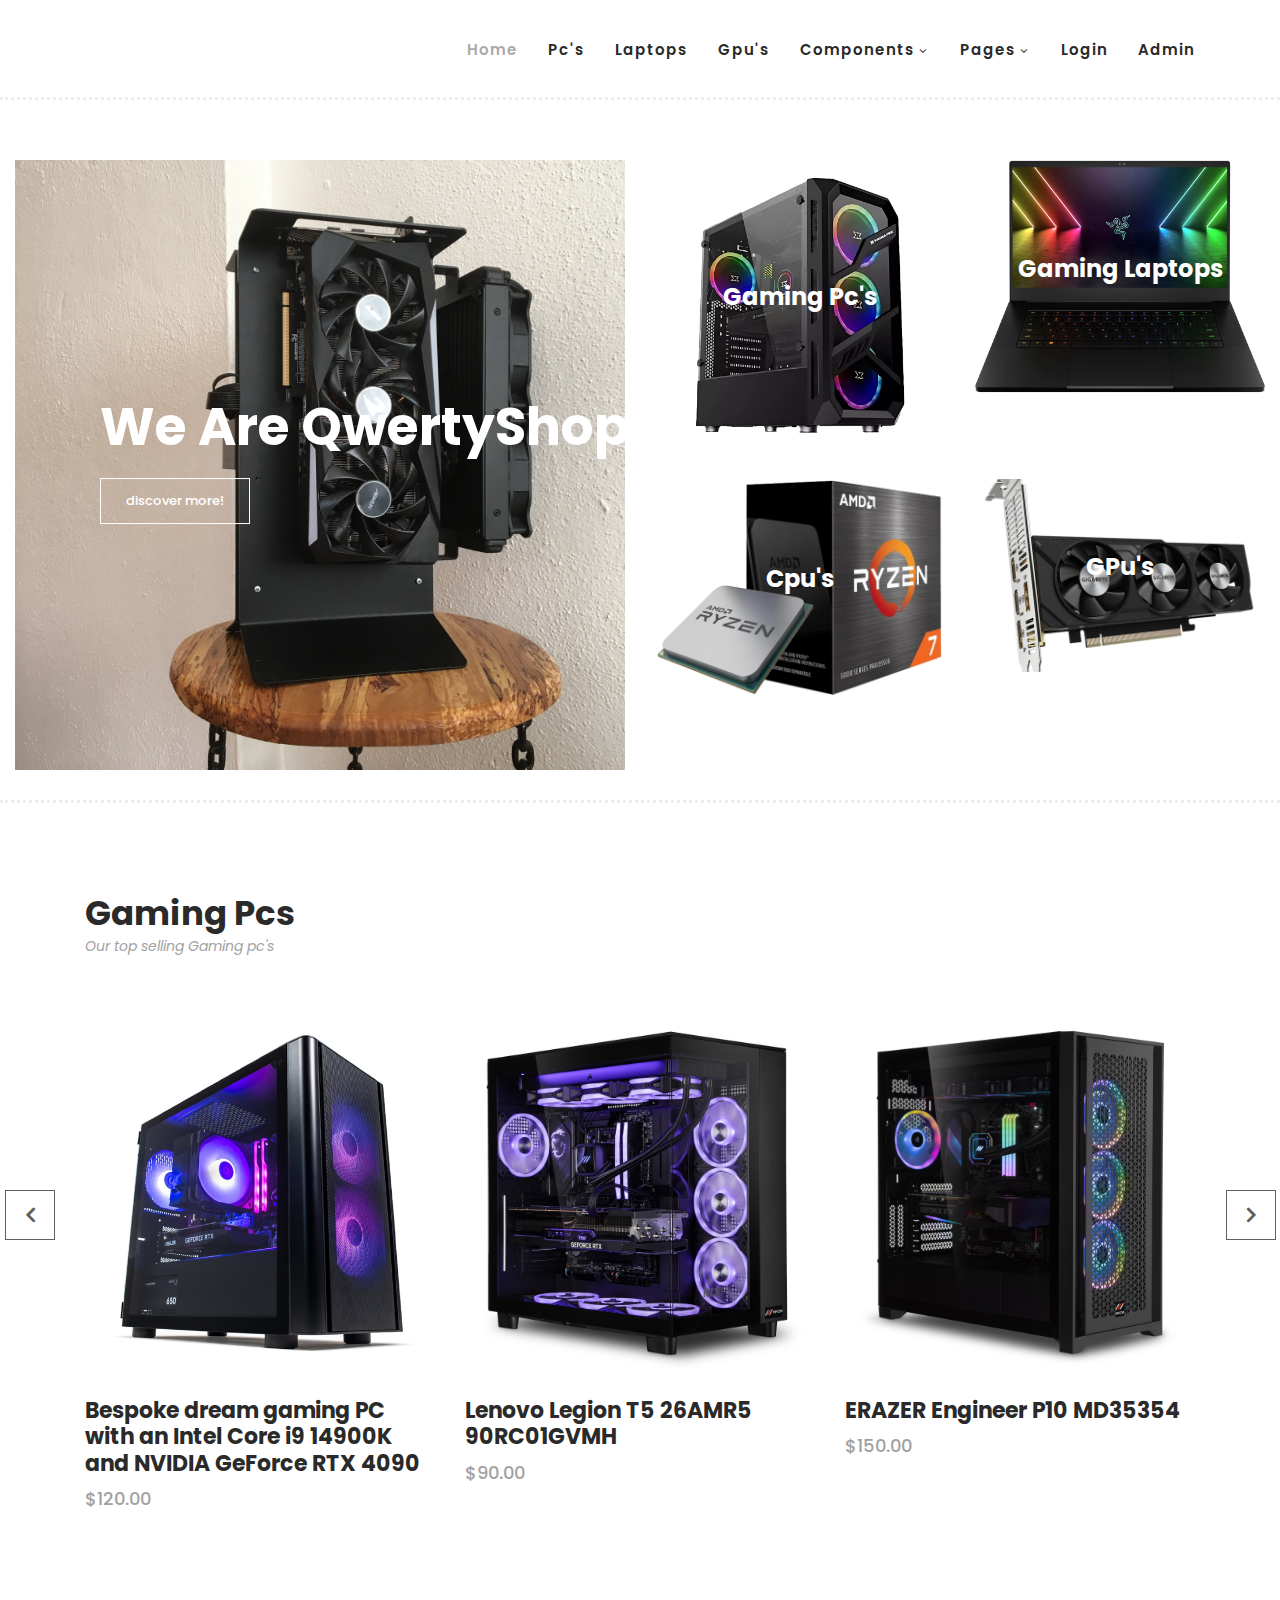
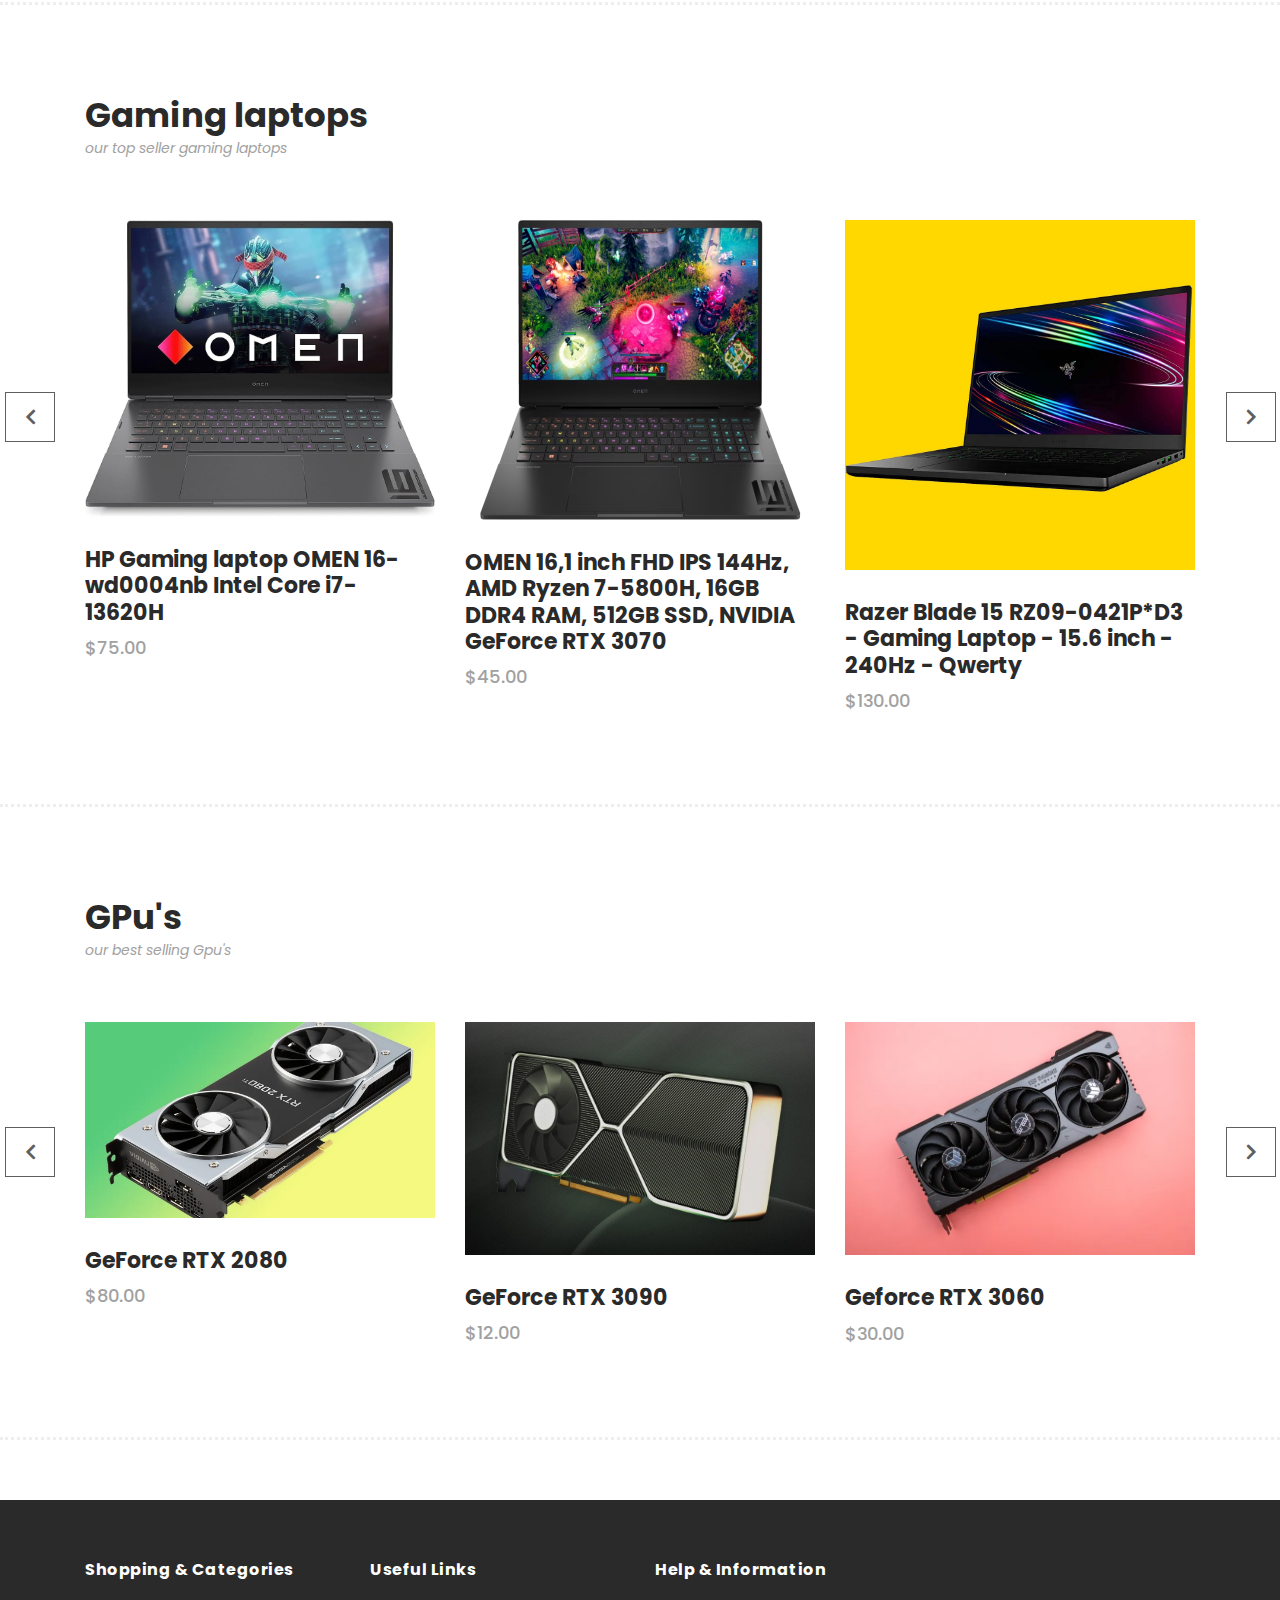
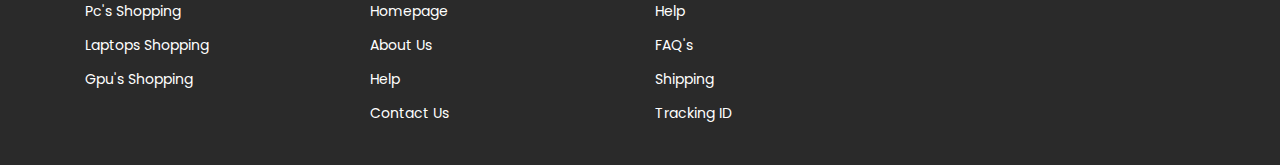
<file: index.html>
<!DOCTYPE html>
<html lang="en">

  <head>

    <meta charset="utf-8">
    <meta name="viewport" content="width=device-width, initial-scale=1, shrink-to-fit=no">
    <meta name="description" content="">
    <meta name="author" content="">
    <link href="https://fonts.googleapis.com/css?family=Poppins:100,200,300,400,500,600,700,800,900&display=swap" rel="stylesheet">

    <title>Hexashop Ecommerce HTML CSS Template</title>


    <!-- Additional CSS Files -->
    <link rel="stylesheet" type="text/css" href="assets/css/bootstrap.min.css">

    <link rel="stylesheet" type="text/css" href="assets/css/font-awesome.css">

    <link rel="stylesheet" href="assets/css/templatemo-hexashop.css">

    <link rel="stylesheet" href="assets/css/owl-carousel.css">

    <link rel="stylesheet" href="assets/css/lightbox.css">
<!--

TemplateMo 571 Hexashop

https://templatemo.com/tm-571-hexashop

-->
    </head>
    
    <body>
    
    
    <!-- ***** Header Area Start ***** -->
    <header class="header-area header-sticky">
        <div class="container">
            <div class="row">
                <div class="col-12">
                    <nav class="main-nav">
                        <!-- ***** Logo Start ***** -->
                        <!-- ***** Logo End ***** -->
                        <!-- ***** Menu Start ***** -->
                        <ul class="nav">
                            <li class="scroll-to-section"><a href="index.html" class="active">Home</a></li>
                            <li class="scroll-to-section"><a href="gamingpc.html">Pc's</a></li>
                            <li class="scroll-to-section"><a href="gaminglaptop.html">Laptops</a></li>
                            <li class="scroll-to-section"><a href="gpu.html">Gpu's</a></li>

                            <li class="submenu">
                                <a href="javascript:">components</a>
                                <ul>
                                    <li><a href="#">CPU</a></li>
                                    <li><a href="single-product.html">GPU</a></li>
                                    <li><a href="products.html">SSD</a></li>
                                </ul>
                            </li>
                            <li class="submenu">
                                <a href="javascript:">Pages</a>
                            </li>
                            <li class="scroll-to-section"><a href="login.html">login</a></li>
                            <li class="scroll-to-section"><a href="AdminPages/main/Main.html">Admin</a></li>
                        </ul>
                        <a class='menu-trigger'>
                            <span>Menu</span>
                        </a>
                        <!-- ***** Menu End ***** -->
                    </nav>
                </div>
            </div>
        </div>
    </header>
    <!-- ***** Header Area End ***** -->

    <!-- ***** Main Banner Area Start ***** -->
    <div class="main-banner" id="top">
        <div class="container-fluid">
            <div class="row">
                <div class="col-lg-6">
                    <div class="left-content">
                        <div class="thumb">
                            <div class="inner-content">
                                <h4>We Are QwertyShop</h4>
                                <div class="main-border-button">
                                    <a href="about.html">discover more!</a>
                                </div>
                            </div>
                            <img src="assets/images/thumbpc3.avif" alt="">
                        </div>
                    </div>
                </div>
                <div class="col-lg-6">
                    <div class="right-content">
                        <div class="row">
                            <div class="col-lg-6">
                                <div class="right-first-image">
                                    <div class="thumb">
                                        <div class="inner-content">
                                            <h4>Gaming Pc's</h4>
                                        </div>
                                        <div class="hover-content">
                                            <div class="inner">
                                                <h4>Gaming Pc's</h4>
                                                <p>Check out more gaming pc's in our store</p>
                                                <div class="main-border-button">
                                                    <a href="gamingpc.html">view options</a>
                                                </div>
                                            </div>
                                        </div>
                                        <img alt="image voor school" src="assets/images/works.webp">
                                    </div>
                                </div>
                            </div>
                            <div class="col-lg-6">
                                <div class="right-first-image">
                                    <div class="thumb">
                                        <div class="inner-content">
                                            <h4>Gaming Laptops</h4>
                                        </div>
                                        <div class="hover-content">
                                            <div class="inner">
                                                <h4>Gaming laptops</h4>
                                                <p>Check out more gaming laptops in our store</p>
                                                <div class="main-border-button">
                                                    <a href="gaminglaptop.html">view options</a>
                                                </div>
                                            </div>
                                        </div>
                                        <img src="assets/images/thisworks.jpg">
                                    </div>
                                </div>
                            </div>
                            <div class="col-lg-6">
                                <div class="right-first-image">
                                    <div class="thumb">
                                        <div class="inner-content">
                                            <h4>Cpu's</h4>
                                        </div>
                                        <div class="hover-content">
                                            <div class="inner">
                                                <h4>Cpu's</h4>
                                                <p>Check out more gaming laptops in our store</p>
                                                <div class="main-border-button">
                                                    <a href="#">view options</a>
                                                </div>
                                            </div>
                                        </div>
                                        <img src="assets/images/cpu2.png">
                                    </div>
                                </div>
                            </div>
                            <div class="col-lg-6">
                                <div class="right-first-image">
                                    <div class="thumb">
                                        <div class="inner-content">
                                            <h4>GPu's</h4>
                                        </div>
                                        <div class="hover-content">
                                            <div class="inner">
                                                <h4>Gpu's</h4>
                                                <p>Check out more Gpu's in our store</p>
                                                <div class="main-border-button">
                                                    <a href="gpu.html">view options</a>
                                                </div>
                                            </div>
                                        </div>
                                        <img src="assets/images/gpu.webp">
                                    </div>
                                </div>
                            </div>
                        </div>
                    </div>
                </div>
            </div>
        </div>
    </div>
    <!-- ***** Main Banner Area End ***** -->

    <!-- ***** pcs Area Starts ***** -->
    <section class="section" id="men">
        <div class="container">
            <div class="row">
                <div class="col-lg-6">
                    <div class="section-heading">
                        <h2>Gaming Pcs</h2>
                        <span>Our top selling Gaming pc's</span>
                    </div>
                </div>
            </div>
        </div>
        <div class="container">
            <div class="row">
                <div class="col-lg-12">
                    <div class="men-item-carousel">
                        <div class="owl-men-item owl-carousel">
                            <div class="item">
                                <div class="thumb">
                                    <div class="hover-content">
                                        <ul>
                                            <li><a href="single-product.html"><i class="fa fa-eye"></i></a></li>
                                            <li><a href="single-product.html"><i class="fa fa-star"></i></a></li>
                                            <li><a href="single-product.html"><i class="fa fa-shopping-cart"></i></a></li>
                                        </ul>
                                    </div>
                                    <img src="assets/images/PC5.jpg" alt="">
                                </div>
                                <div class="down-content">
                                    <h4>Bespoke dream gaming PC with an Intel Core i9 14900K and NVIDIA GeForce RTX 4090</h4>
                                    <span>$120.00</span>
                                </div>
                            </div>
                            <div class="item">
                                <div class="thumb">
                                    <div class="hover-content">
                                        <ul>
                                            <li><a href="single-product.html"><i class="fa fa-eye"></i></a></li>
                                            <li><a href="single-product.html"><i class="fa fa-star"></i></a></li>
                                            <li><a href="single-product.html"><i class="fa fa-shopping-cart"></i></a></li>
                                        </ul>
                                    </div>
                                    <img src="assets/images/PC3.jpg" alt="">
                                </div>
                                <div class="down-content">
                                    <h4>Lenovo Legion T5 26AMR5 90RC01GVMH </h4>
                                    <span>$90.00</span>
                                </div>
                            </div>
                            <div class="item">
                                <div class="thumb">
                                    <div class="hover-content">
                                        <ul>
                                            <li><a href="single-product.html"><i class="fa fa-eye"></i></a></li>
                                            <li><a href="single-product.html"><i class="fa fa-star"></i></a></li>
                                            <li><a href="single-product.html"><i class="fa fa-shopping-cart"></i></a></li>
                                        </ul>
                                    </div>
                                    <img src="assets/images/PC4.jpg" alt="">
                                </div>
                                <div class="down-content">
                                    <h4>ERAZER Engineer P10 MD35354</h4>
                                    <span>$150.00</span>
                                </div>
                            </div>
                            <div class="item">
                                <div class="thumb">
                                    <div class="hover-content">
                                        <ul>
                                            <li><a href="single-product.html"><i class="fa fa-eye"></i></a></li>
                                            <li><a href="single-product.html"><i class="fa fa-star"></i></a></li>
                                            <li><a href="single-product.html"><i class="fa fa-shopping-cart"></i></a></li>
                                        </ul>
                                    </div>
                                    <img src="assets/images/PC6.jpg" alt="">
                                </div>
                                <div class="down-content">
                                    <h4>Tones | G2 2023 Special Edition</h4>
                                    <span>$120.00</span>
                                </div>
                            </div>
                        </div>
                    </div>
                </div>
            </div>
        </div>
    </section>
    <!-- ***** pcs Area Ends ***** -->

    <!-- ***** laptops Area Starts ***** -->
    <section class="section" id="women">
        <div class="container">
            <div class="row">
                <div class="col-lg-6">
                    <div class="section-heading">
                        <h2>Gaming laptops</h2>
                        <span>our top seller gaming laptops</span>
                    </div>
                </div>
            </div>
        </div>
        <div class="container">
            <div class="row">
                <div class="col-lg-12">
                    <div class="women-item-carousel">
                        <div class="owl-women-item owl-carousel">
                            <div class="item">
                                <div class="thumb">
                                    <div class="hover-content">
                                        <ul>
                                            <li><a href="single-product.html"><i class="fa fa-eye"></i></a></li>
                                            <li><a href="single-product.html"><i class="fa fa-star"></i></a></li>
                                            <li><a href="single-product.html"><i class="fa fa-shopping-cart"></i></a></li>
                                        </ul>
                                    </div>
                                    <img src="assets/images/laptop1.jpg" alt="">
                                </div>
                                <div class="down-content">
                                    <h4>HP Gaming laptop OMEN 16-wd0004nb Intel Core i7-13620H </h4>
                                    <span>$75.00</span>
                                </div>
                            </div>
                            <div class="item">
                                <div class="thumb">
                                    <div class="hover-content">
                                        <ul>
                                            <li><a href="single-product.html"><i class="fa fa-eye"></i></a></li>
                                            <li><a href="single-product.html"><i class="fa fa-star"></i></a></li>
                                            <li><a href="single-product.html"><i class="fa fa-shopping-cart"></i></a></li>
                                        </ul>
                                    </div>
                                    <img src="assets/images/laptop2.avif" alt="" height="300">
                                </div>
                                <div class="down-content">
                                    <h4>OMEN 16,1 inch FHD IPS 144Hz, AMD Ryzen 7-5800H, 16GB DDR4 RAM, 512GB SSD, NVIDIA GeForce RTX 3070</h4>
                                    <span>$45.00</span>
                                </div>
                            </div>
                            <div class="item">
                                <div class="thumb">
                                    <div class="hover-content">
                                        <ul>
                                            <li><a href="single-product.html"><i class="fa fa-eye"></i></a></li>
                                            <li><a href="single-product.html"><i class="fa fa-star"></i></a></li>
                                            <li><a href="single-product.html"><i class="fa fa-shopping-cart"></i></a></li>
                                        </ul>
                                    </div>
                                    <img src="assets/images/laptop4.jpg" alt="">
                                </div>
                                <div class="down-content">
                                    <h4>Razer Blade 15 RZ09-0421P*D3 - Gaming Laptop - 15.6 inch - 240Hz - Qwerty</h4>
                                    <span>$130.00</span>
                                </div>
                            </div>
                            <div class="item">
                                <div class="thumb">
                                    <div class="hover-content">
                                        <ul>
                                            <li><a href="single-product.html"><i class="fa fa-eye"></i></a></li>
                                            <li><a href="single-product.html"><i class="fa fa-star"></i></a></li>
                                            <li><a href="single-product.html"><i class="fa fa-shopping-cart"></i></a></li>
                                        </ul>
                                    </div>
                                    <img src="assets/images/laptop6.jpeg" alt="">
                                </div>
                                <div class="down-content">
                                    <h4>Razer Blade 18 - RZ09-0484TEH3-R3E1 - Gaming Laptop - 18 inch - 240Hz</h4>
                                    <span>$120.00</span>
                                </div>
                            </div>
                        </div>
                    </div>
                </div>
            </div>
        </div>
    </section>
    <!-- ***** laptops Area Ends ***** -->

    <!-- ***** gpu Area Starts ***** -->
    <section class="section" id="kids">
        <div class="container">
            <div class="row">
                <div class="col-lg-6">
                    <div class="section-heading">
                        <h2>GPu's</h2>
                        <span>our best selling Gpu's </span>
                    </div>
                </div>
            </div>
        </div>
        <div class="container">
            <div class="row">
                <div class="col-lg-12">
                    <div class="kid-item-carousel">
                        <div class="owl-kid-item owl-carousel">
                            <div class="item">
                                <div class="thumb">
                                    <div class="hover-content">
                                        <ul>
                                            <li><a href="single-product.html"><i class="fa fa-eye"></i></a></li>
                                            <li><a href="single-product.html"><i class="fa fa-star"></i></a></li>
                                            <li><a href="single-product.html"><i class="fa fa-shopping-cart"></i></a></li>
                                        </ul>
                                    </div>
                                    <img src="assets/images/GPU1.webp" alt="">
                                </div>
                                <div class="down-content">
                                    <h4>GeForce RTX 2080</h4>
                                    <span>$80.00</span>
                                </div>
                            </div>
                            <div class="item">
                                <div class="thumb">
                                    <div class="hover-content">
                                        <ul>
                                            <li><a href="single-product.html"><i class="fa fa-eye"></i></a></li>
                                            <li><a href="single-product.html"><i class="fa fa-star"></i></a></li>
                                            <li><a href="single-product.html"><i class="fa fa-shopping-cart"></i></a></li>
                                        </ul>
                                    </div>
                                    <img src="assets/images/GPU2.webp" alt="">
                                </div>
                                <div class="down-content">
                                    <h4>GeForce RTX 3090</h4>
                                    <span>$12.00</span>
                                </div>
                            </div>
                            <div class="item">
                                <div class="thumb">
                                    <div class="hover-content">
                                        <ul>
                                            <li><a href="single-product.html"><i class="fa fa-eye"></i></a></li>
                                            <li><a href="single-product.html"><i class="fa fa-star"></i></a></li>
                                            <li><a href="single-product.html"><i class="fa fa-shopping-cart"></i></a></li>
                                        </ul>
                                    </div>
                                    <img src="assets/images/GPU4.webp" alt="">
                                </div>
                                <div class="down-content">
                                    <h4>Geforce RTX 3060</h4>
                                    <span>$30.00</span>
                                </div>
                            </div>
                            <div class="item">
                                <div class="thumb">
                                    <div class="hover-content">
                                        <ul>
                                            <li><a href="single-product.html"><i class="fa fa-eye"></i></a></li>
                                            <li><a href="single-product.html"><i class="fa fa-star"></i></a></li>
                                            <li><a href="single-product.html"><i class="fa fa-shopping-cart"></i></a></li>
                                        </ul>
                                    </div>
                                    <img src="assets/images/GPU3.jpg" alt="">
                                </div>
                                <div class="down-content">
                                    <h4>GeForce RTX 2030</h4>
                                    <span>$120.00</span>
                                </div>
                            </div>
                        </div>
                    </div>
                </div>
            </div>
        </div>
    </section>
    <!-- ***** gpu Area Ends ***** -->
    <!-- ***** Footer Start ***** -->
    <footer>
        <div class="container">
            <div class="row">
                <div class="col-lg-3">
                    <h4>Shopping &amp; Categories</h4>
                    <ul>
                        <li><a href="#men">Pc's Shopping</a></li>
                        <li><a href="#women">Laptops Shopping</a></li>
                        <li><a href="#kids">Gpu's Shopping</a></li>
                    </ul>
                </div>
                <div class="col-lg-3">
                    <h4>Useful Links</h4>
                    <ul>
                        <li><a href="#">Homepage</a></li>
                        <li><a href="#">About Us</a></li>
                        <li><a href="#">Help</a></li>
                        <li><a href="#">Contact Us</a></li>
                    </ul>
                </div>
                <div class="col-lg-3">
                    <h4>Help &amp; Information</h4>
                    <ul>
                        <li><a href="#">Help</a></li>
                        <li><a href="#">FAQ's</a></li>
                        <li><a href="#">Shipping</a></li>
                        <li><a href="#">Tracking ID</a></li>
                    </ul>
                </div>
            </div>
        </div>
    </footer>
    

    <!-- jQuery -->
    <script src="assets/js/jquery-2.1.0.min.js"></script>

    <!-- Bootstrap -->
    <script src="assets/js/popper.js"></script>
    <script src="assets/js/bootstrap.min.js"></script>

    <!-- Plugins -->
    <script src="assets/js/owl-carousel.js"></script>
    <script src="assets/js/accordions.js"></script>
    <script src="assets/js/datepicker.js"></script>
    <script src="assets/js/scrollreveal.min.js"></script>
    <script src="assets/js/waypoints.min.js"></script>
    <script src="assets/js/jquery.counterup.min.js"></script>
    <script src="assets/js/imgfix.min.js"></script> 
    <script src="assets/js/slick.js"></script> 
    <script src="assets/js/lightbox.js"></script> 
    <script src="assets/js/isotope.js"></script> 
    
    <!-- Global Init -->
    <script src="assets/js/custom.js"></script>

    <script>

        $(function() {
            let selectedClass = "";
            $("p").click(function(){
            selectedClass = $(this).attr("data-rel");
            $("#portfolio").fadeTo(50, 0.1);
                $("#portfolio div").not("."+selectedClass).fadeOut();
            setTimeout(function() {
              $("."+selectedClass).fadeIn();
              $("#portfolio").fadeTo(50, 1);
            }, 500);
                
            });
        });

    </script>

  </body>
</html>
</file>
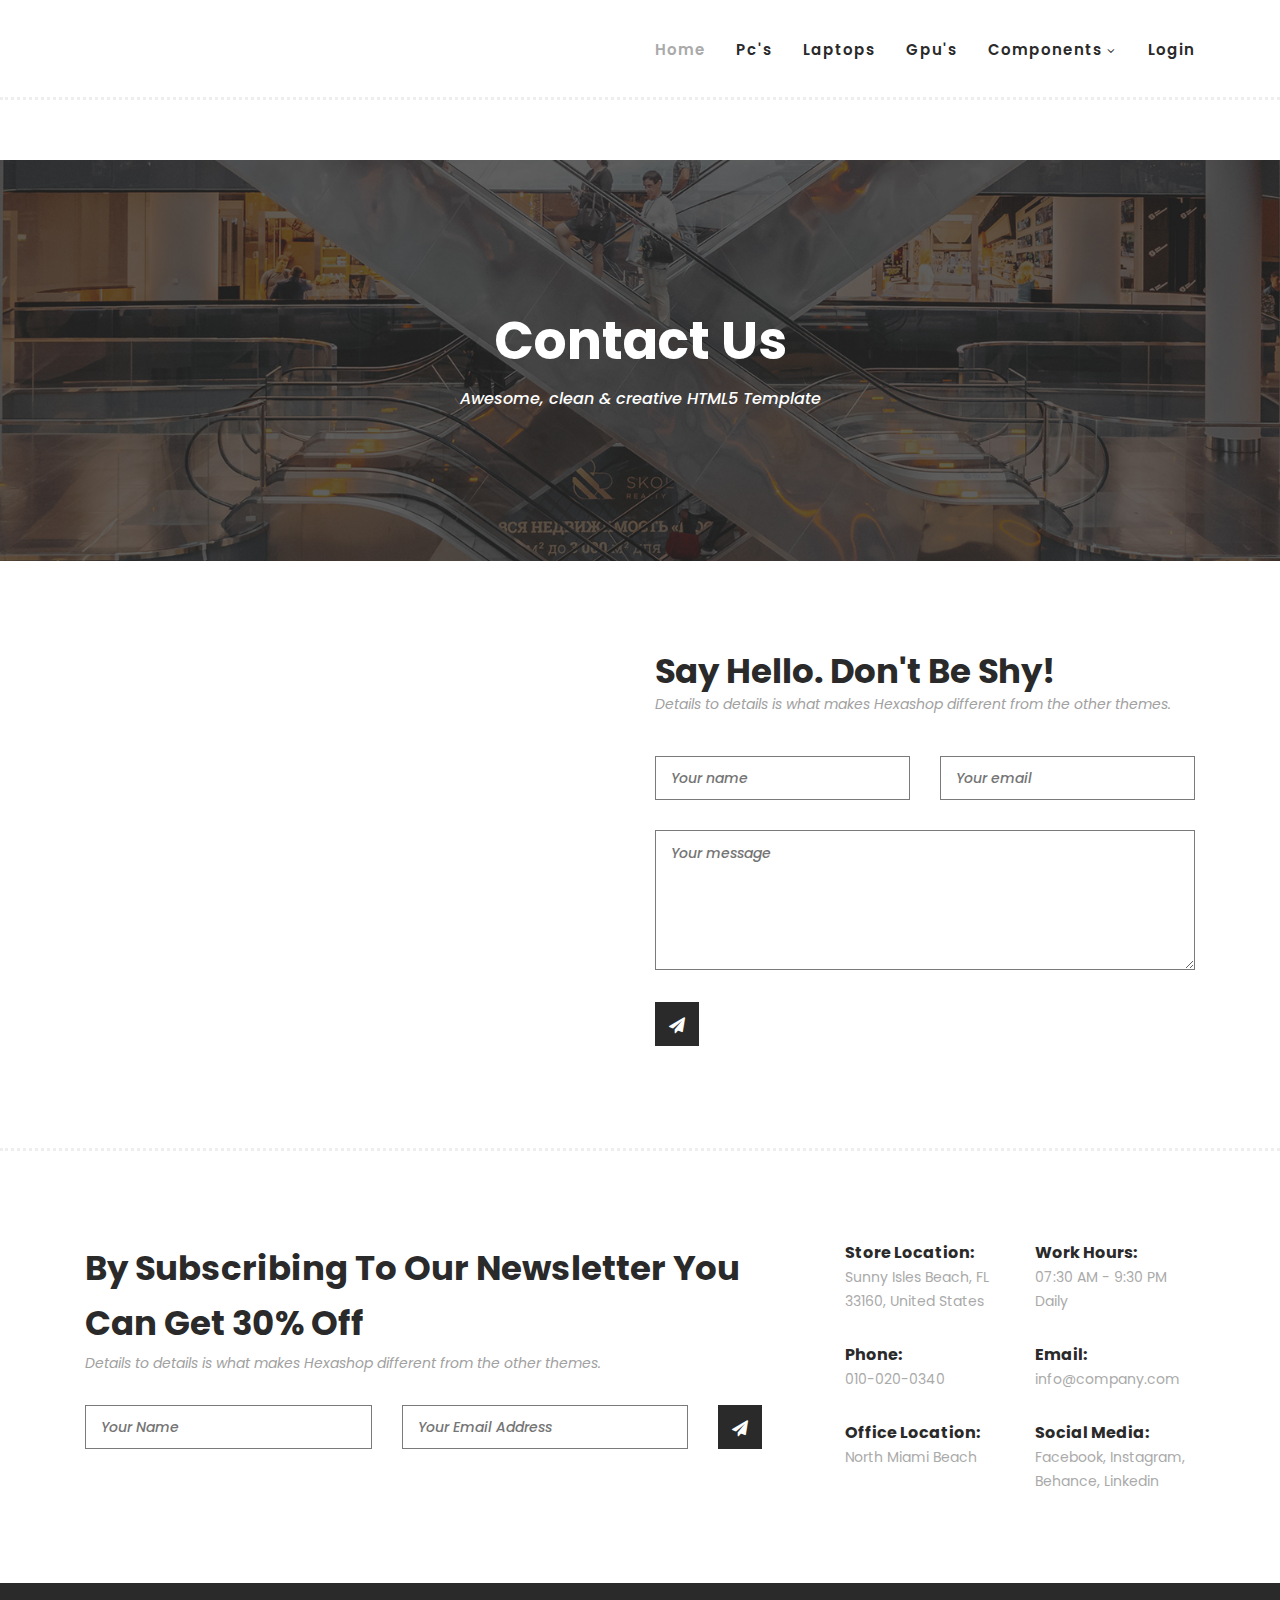
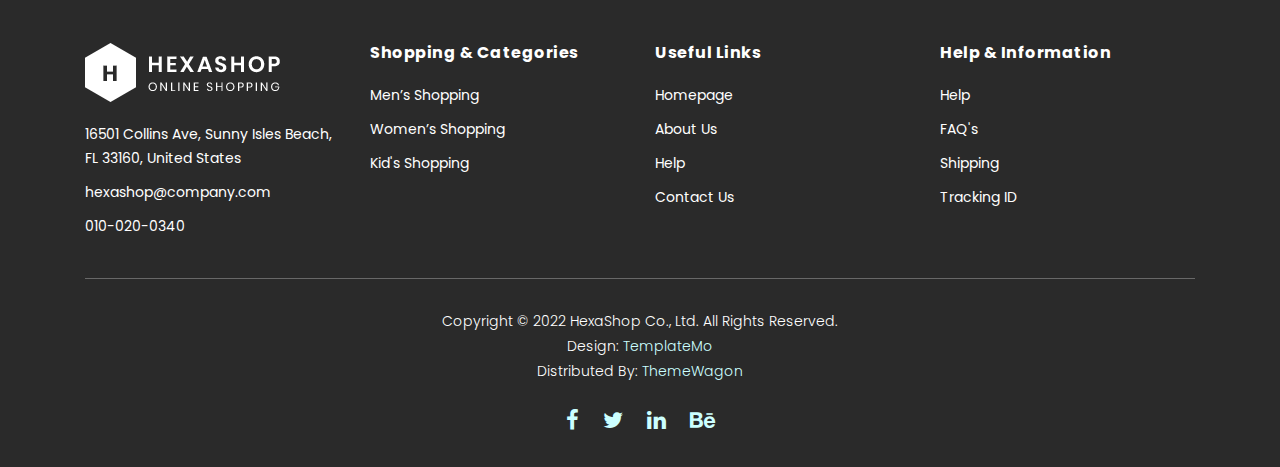
<file: contact.html>
<!DOCTYPE html>
<html lang="en">

  <head>

    <meta charset="utf-8">
    <meta name="viewport" content="width=device-width, initial-scale=1, shrink-to-fit=no">
    <meta name="description" content="">
    <meta name="author" content="">
    <link href="https://fonts.googleapis.com/css?family=Poppins:100,200,300,400,500,600,700,800,900&display=swap" rel="stylesheet">

    <title>Hexashop - Contact Pagina</title>


    <!-- Additional CSS Files -->
    <link rel="stylesheet" type="text/css" href="assets/css/bootstrap.min.css">

    <link rel="stylesheet" type="text/css" href="assets/css/font-awesome.css">

    <link rel="stylesheet" href="assets/css/templatemo-hexashop.css">

    <link rel="stylesheet" href="assets/css/owl-carousel.css">

    <link rel="stylesheet" href="assets/css/lightbox.css">
<!--

TemplateMo 571 Hexashop

https://templatemo.com/tm-571-hexashop

-->
    </head>
    
    <body>
    
    <!-- ***** Preloader Start ***** -->
    <div id="preloader">
        <div class="jumper">
            <div></div>
            <div></div>
            <div></div>
        </div>
    </div>  
    <!-- ***** Preloader End ***** -->
    
    
    <!-- ***** Header Area Start ***** -->
    <header class="header-area header-sticky">
        <div class="container">
            <div class="row">
                <div class="col-12">
                    <nav class="main-nav">
                        <!-- ***** Logo Start ***** -->
                        <!-- ***** Logo End ***** -->
                        <!-- ***** Menu Start ***** -->
                        <ul class="nav">
                            <li class="scroll-to-section"><a href="index.html" class="active">Home</a></li>
                            <li class="scroll-to-section"><a href="gamingpc.html">Pc's</a></li>
                            <li class="scroll-to-section"><a href="gaminglaptop.html">Laptops</a></li>
                            <li class="scroll-to-section"><a href="gpu.html">Gpu's</a></li>
                            <li class="submenu">
                                <a href="javascript:;">components</a>
                                <ul>
                                    <li><a href="#">CPU</a></li>
                                    <li><a href="#">GPU</a></li>
                                    <li><a href="#">SSD</a></li>
                                </ul>
                            </li>
                            <li class="scroll-to-section"><a href="login.html">login</a></li>
                        </ul>        
                        <a class='menu-trigger'>
                            <span>Menu</span>
                        </a>
                        <!-- ***** Menu End ***** -->
                    </nav>
                </div>
            </div>
        </div>
    </header>
    <!-- ***** Header Area End ***** -->

    <!-- ***** Main Banner Area Start ***** -->
    <div class="page-heading about-page-heading" id="top">
        <div class="container">
            <div class="row">
                <div class="col-lg-12">
                    <div class="inner-content">
                        <h2>Contact Us</h2>
                        <span>Awesome, clean &amp; creative HTML5 Template</span>
                    </div>
                </div>
            </div>
        </div>
    </div>
    <!-- ***** Main Banner Area End ***** -->

    <!-- ***** Contact Area Starts ***** -->
    <div class="contact-us">
        <div class="container">
            <div class="row">
                <div class="col-lg-6">
                    <div id="map">
                      <iframe src="https://www.google.com/maps/embed?pb=!1m18!1m12!1m3!1d90186.37207676383!2d-80.13495239500924!3d25.9317678710111!2m3!1f0!2f0!3f0!3m2!1i1024!2i768!4f13.1!3m3!1m2!1s0x88d9ad1877e4a82d%3A0xa891714787d1fb5e!2sPier%20Park!5e1!3m2!1sen!2sth!4v1637512439384!5m2!1sen!2sth" width="100%" height="400px" frameborder="0" style="border:0" allowfullscreen></iframe>
                      <!-- You can simply copy and paste "Embed a map" code from Google Maps for any location. -->
                      
                    </div>
                </div>
                <div class="col-lg-6">
                    <div class="section-heading">
                        <h2>Say Hello. Don't Be Shy!</h2>
                        <span>Details to details is what makes Hexashop different from the other themes.</span>
                    </div>
                    <form id="contact" action="" method="post">
                        <div class="row">
                          <div class="col-lg-6">
                            <fieldset>
                              <input name="name" type="text" id="name" placeholder="Your name" required="">
                            </fieldset>
                          </div>
                          <div class="col-lg-6">
                            <fieldset>
                              <input name="email" type="text" id="email" placeholder="Your email" required="">
                            </fieldset>
                          </div>
                          <div class="col-lg-12">
                            <fieldset>
                              <textarea name="message" rows="6" id="message" placeholder="Your message" required=""></textarea>
                            </fieldset>
                          </div>
                          <div class="col-lg-12">
                            <fieldset>
                              <button type="submit" id="form-submit" class="main-dark-button"><i class="fa fa-paper-plane"></i></button>
                          </div>
                        </div>
                      </form>
                </div>
            </div>
        </div>
    </div>
    <!-- ***** Contact Area Ends ***** -->

    <!-- ***** Subscribe Area Starts ***** -->
    <div class="subscribe">
        <div class="container">
            <div class="row">
                <div class="col-lg-8">
                    <div class="section-heading">
                        <h2>By Subscribing To Our Newsletter You Can Get 30% Off</h2>
                        <span>Details to details is what makes Hexashop different from the other themes.</span>
                    </div>
                    <form id="subscribe" action="" method="get">
                        <div class="row">
                          <div class="col-lg-5">
                            <fieldset>
                              <input name="name" type="text" id="name" placeholder="Your Name" required="">
                            </fieldset>
                          </div>
                          <div class="col-lg-5">
                            <fieldset>
                              <input name="email" type="text" id="email" pattern="[^ @]*@[^ @]*" placeholder="Your Email Address" required="">
                            </fieldset>
                          </div>
                          <div class="col-lg-2">
                            <fieldset>
                              <button type="submit" id="form-submit" class="main-dark-button"><i class="fa fa-paper-plane"></i></button>
                            </fieldset>
                          </div>
                        </div>
                    </form>
                </div>
                <div class="col-lg-4">
                    <div class="row">
                        <div class="col-6">
                            <ul>
                                <li>Store Location:<br><span>Sunny Isles Beach, FL 33160, United States</span></li>
                                <li>Phone:<br><span>010-020-0340</span></li>
                                <li>Office Location:<br><span>North Miami Beach</span></li>
                            </ul>
                        </div>
                        <div class="col-6">
                            <ul>
                                <li>Work Hours:<br><span>07:30 AM - 9:30 PM Daily</span></li>
                                <li>Email:<br><span>info@company.com</span></li>
                                <li>Social Media:<br><span><a href="#">Facebook</a>, <a href="#">Instagram</a>, <a href="#">Behance</a>, <a href="#">Linkedin</a></span></li>
                            </ul>
                        </div>
                    </div>
                </div>
            </div>
        </div>
    </div>
    <!-- ***** Subscribe Area Ends ***** -->

    <!-- ***** Footer Start ***** -->
    <footer>
        <div class="container">
            <div class="row">
                <div class="col-lg-3">
                    <div class="first-item">
                        <div class="logo">
                            <img src="assets/images/white-logo.png" alt="hexashop ecommerce templatemo">
                        </div>
                        <ul>
                            <li><a href="#">16501 Collins Ave, Sunny Isles Beach, FL 33160, United States</a></li>
                            <li><a href="#">hexashop@company.com</a></li>
                            <li><a href="#">010-020-0340</a></li>
                        </ul>
                    </div>
                </div>
                <div class="col-lg-3">
                    <h4>Shopping &amp; Categories</h4>
                    <ul>
                        <li><a href="#">Men’s Shopping</a></li>
                        <li><a href="#">Women’s Shopping</a></li>
                        <li><a href="#">Kid's Shopping</a></li>
                    </ul>
                </div>
                <div class="col-lg-3">
                    <h4>Useful Links</h4>
                    <ul>
                        <li><a href="#">Homepage</a></li>
                        <li><a href="#">About Us</a></li>
                        <li><a href="#">Help</a></li>
                        <li><a href="#">Contact Us</a></li>
                    </ul>
                </div>
                <div class="col-lg-3">
                    <h4>Help &amp; Information</h4>
                    <ul>
                        <li><a href="#">Help</a></li>
                        <li><a href="#">FAQ's</a></li>
                        <li><a href="#">Shipping</a></li>
                        <li><a href="#">Tracking ID</a></li>
                    </ul>
                </div>
                <div class="col-lg-12">
                    <div class="under-footer">
                        <p>Copyright © 2022 HexaShop Co., Ltd. All Rights Reserved. 
                        
                        <br>Design: <a href="https://templatemo.com" target="_parent" title="free css templates">TemplateMo</a>

                        <br>Distributed By: <a href="https://themewagon.com" target="_blank" title="free & premium responsive templates">ThemeWagon</a></p>
                        <ul>
                            <li><a href="#"><i class="fa fa-facebook"></i></a></li>
                            <li><a href="#"><i class="fa fa-twitter"></i></a></li>
                            <li><a href="#"><i class="fa fa-linkedin"></i></a></li>
                            <li><a href="#"><i class="fa fa-behance"></i></a></li>
                        </ul>
                    </div>
                </div>
            </div>
        </div>
    </footer>
    

    <!-- jQuery -->
    <script src="assets/js/jquery-2.1.0.min.js"></script>

    <!-- Bootstrap -->
    <script src="assets/js/popper.js"></script>
    <script src="assets/js/bootstrap.min.js"></script>

    <!-- Plugins -->
    <script src="assets/js/owl-carousel.js"></script>
    <script src="assets/js/accordions.js"></script>
    <script src="assets/js/datepicker.js"></script>
    <script src="assets/js/scrollreveal.min.js"></script>
    <script src="assets/js/waypoints.min.js"></script>
    <script src="assets/js/jquery.counterup.min.js"></script>
    <script src="assets/js/imgfix.min.js"></script> 
    <script src="assets/js/slick.js"></script> 
    <script src="assets/js/lightbox.js"></script> 
    <script src="assets/js/isotope.js"></script> 
    
    <!-- Global Init -->
    <script src="assets/js/custom.js"></script>

    <script>

        $(function() {
            var selectedClass = "";
            $("p").click(function(){
            selectedClass = $(this).attr("data-rel");
            $("#portfolio").fadeTo(50, 0.1);
                $("#portfolio div").not("."+selectedClass).fadeOut();
            setTimeout(function() {
              $("."+selectedClass).fadeIn();
              $("#portfolio").fadeTo(50, 1);
            }, 500);
                
            });
        });

    </script>

  </body>

</html>
</file>
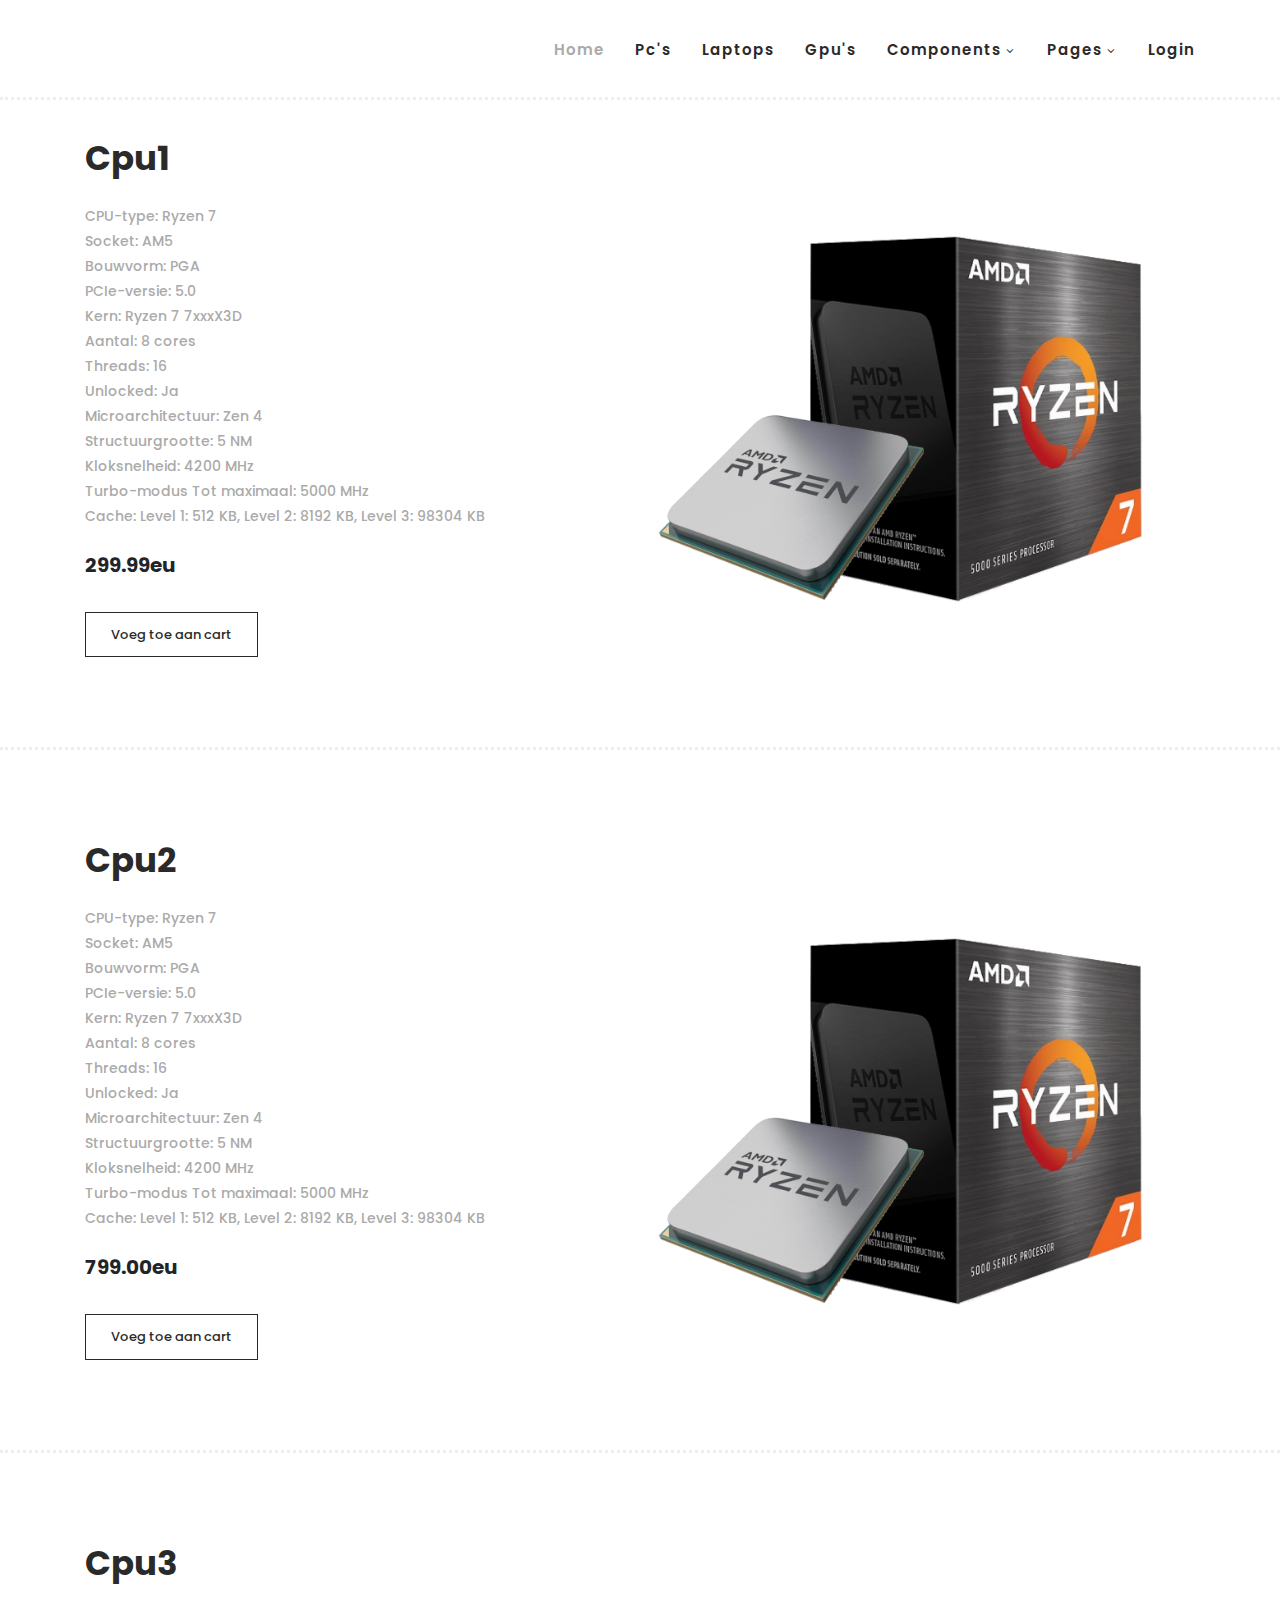
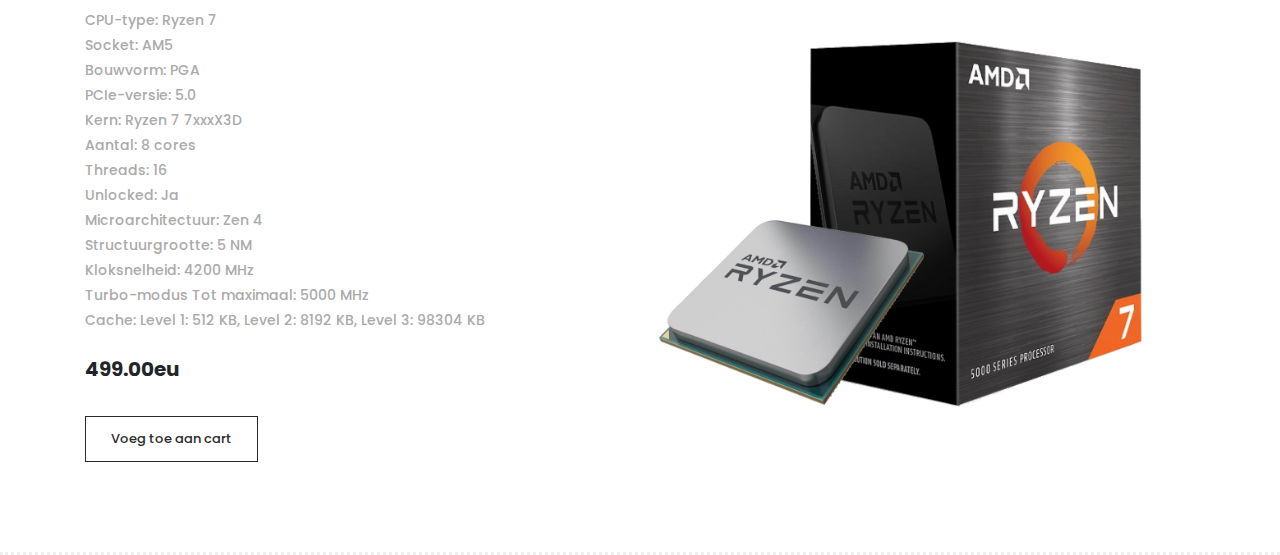
<file: cpu.html>
<!DOCTYPE html>
<html lang="en">
<head>
    <meta charset="UTF-8">
    <meta name="viewport" content="width=device-width, initial-scale=1.0">
    <title>cpu</title>

    <link rel="stylesheet" type="text/css" href="assets/css/bootstrap.min.css">
    <link rel="stylesheet" type="text/css" href="assets/css/font-awesome.css">
    <link rel="stylesheet" href="assets/css/templatemo-hexashop.css">
    <link rel="stylesheet" href="assets/css/owl-carousel.css">
    <link rel="stylesheet" href="assets/css/lightbox.css">

</head>

<body>
    <header class="header-area header-sticky">
        <div class="container">
            <div class="row">
                <div class="col-12">
                    <nav class="main-nav">
                        <!-- ***** Menu Start ***** -->
                        <ul class="nav">
                            <li class="scroll-to-section"><a href="#top" class="active">Home</a></li>
                            <li class="scroll-to-section"><a href="gamingpc.html">Pc's</a></li>
                            <li class="scroll-to-section"><a href="gaminglaptop.html">Laptops</a></li>
                            <li class="scroll-to-section"><a href="gpu.html">Gpu's</a></li>
                            <li class="submenu">
                                <a href="javascript:;">components</a>
                                <ul>
                                    <li><a href="#">CPU</a></li>
                                    <li><a href="#">GPU</a></li>
                                    <li><a href="#">SSD</a></li>
                                </ul>
                            </li>
                            <li class="submenu">
                                <a href="javascript:;">Pages</a>
                                <ul>
                                    <li><a href="about.html">About Us</a></li>
                                    <li><a href="products.html">Products</a></li>
                                    <li><a href="single-product.html">Single Product</a></li>
                                    <li><a href="contact.html">Contact Us</a></li>
                                </ul>
                            </li>
                            <li class="scroll-to-section"><a href="login.html">login</a></li>
                        </ul>        
                        <a class='menu-trigger'>
                            <span>Menu</span>
                        </a>
                        <!-- ***** Menu End ***** -->
                    </nav>
                </div>
            </div>
        </div>
    </header>
    <br>
    <br>

    <!-- ***** cpu1 ***** -->
    <section class="section" id="explore">
        <div class="container">
            <div class="row">
                <div class="col-lg-6">
                    <div class="left-content">
                            <h2>Cpu1</h2>
                            <p>CPU-type: Ryzen 7<br>
                                Socket: AM5<br>
                                Bouwvorm: PGA<br>
                                PCIe-versie: 5.0<br>
                                Kern: Ryzen 7 7xxxX3D<br>
                                Aantal: 8 cores<br>
                                Threads: 16<br>
                                Unlocked: Ja<br>
                                Microarchitectuur: Zen 4<br>
                                Structuurgrootte: 5 NM<br>
                                Kloksnelheid: 4200 MHz<br>
                                Turbo-modus	Tot maximaal: 5000 MHz<br>
                                Cache: Level 1: 512 KB, Level 2: 8192 KB, Level 3: 98304 KB
                                </p>
                                <br>
                                <h5><b>299.99eu</b></h5>
                                <div class="main-border-button">
                                <a href="products.html">Voeg toe aan cart</a>
                            </div>
                    </div>
                </div>
                <div class="col-lg-6">
                    <br><br><br><br>
                    <div class="right-content">
                        <div class="row">
                            <div class="col-lg-11">
                                <div class="first-image">
                                    <img src="assets/images/cpu2.png" alt="">
                                </div>
                            </div>
                        </div>
                    </div>
                </div>
            </div>
        </div>
    </section>


    <!-- ***** cpu2 ***** -->
    <section class="section" id="explore">
        <div class="container">
            <div class="row">
                <div class="col-lg-6">
                    <div class="left-content">
                            <h2>Cpu2</h2>
                            <p>CPU-type: Ryzen 7<br>
                                Socket: AM5<br>
                                Bouwvorm: PGA<br>
                                PCIe-versie: 5.0<br>
                                Kern: Ryzen 7 7xxxX3D<br>
                                Aantal: 8 cores<br>
                                Threads: 16<br>
                                Unlocked: Ja<br>
                                Microarchitectuur: Zen 4<br>
                                Structuurgrootte: 5 NM<br>
                                Kloksnelheid: 4200 MHz<br>
                                Turbo-modus	Tot maximaal: 5000 MHz<br>
                                Cache: Level 1: 512 KB, Level 2: 8192 KB, Level 3: 98304 KB
                                </p>
                                <br>
                                <h5><b>799.00eu</b></h5>
                                <div class="main-border-button">
                                <a href="products.html">Voeg toe aan cart</a>
                            </div>
                    </div>
                </div>
                <div class="col-lg-6">
                    <br><br><br><br>
                    <div class="right-content">
                        <div class="row">
                            <div class="col-lg-11">
                                <div class="first-image">
                                    <img src="assets/images/cpu2.png" alt="">
                                </div>
                            </div>
                        </div>
                    </div>
                </div>
            </div>
        </div>
    </section>


    <!-- ***** cpu3 ***** -->
    <section class="section" id="explore">
        <div class="container">
            <div class="row">
                <div class="col-lg-6">
                    <div class="left-content">
                            <h2>Cpu3</h2>
                            <p>CPU-type: Ryzen 7<br>
                                Socket: AM5<br>
                                Bouwvorm: PGA<br>
                                PCIe-versie: 5.0<br>
                                Kern: Ryzen 7 7xxxX3D<br>
                                Aantal: 8 cores<br>
                                Threads: 16<br>
                                Unlocked: Ja<br>
                                Microarchitectuur: Zen 4<br>
                                Structuurgrootte: 5 NM<br>
                                Kloksnelheid: 4200 MHz<br>
                                Turbo-modus	Tot maximaal: 5000 MHz<br>
                                Cache: Level 1: 512 KB, Level 2: 8192 KB, Level 3: 98304 KB
                                </p>
                                <br>
                                <h5><b>499.00eu</b></h5>
                                <div class="main-border-button">
                                <a href="products.html">Voeg toe aan cart</a>
                            </div>
                    </div>
                </div>
                <div class="col-lg-6">
                    <br><br><br><br>
                    <div class="right-content">
                        <div class="row">
                            <div class="col-lg-11">
                                <div class="first-image">
                                    <img src="assets/images/cpu2.png" alt="">
                                </div>
                            </div>
                        </div>
                    </div>
                </div>
            </div>
        </div>
    </section>

</body>
</html>
</file>
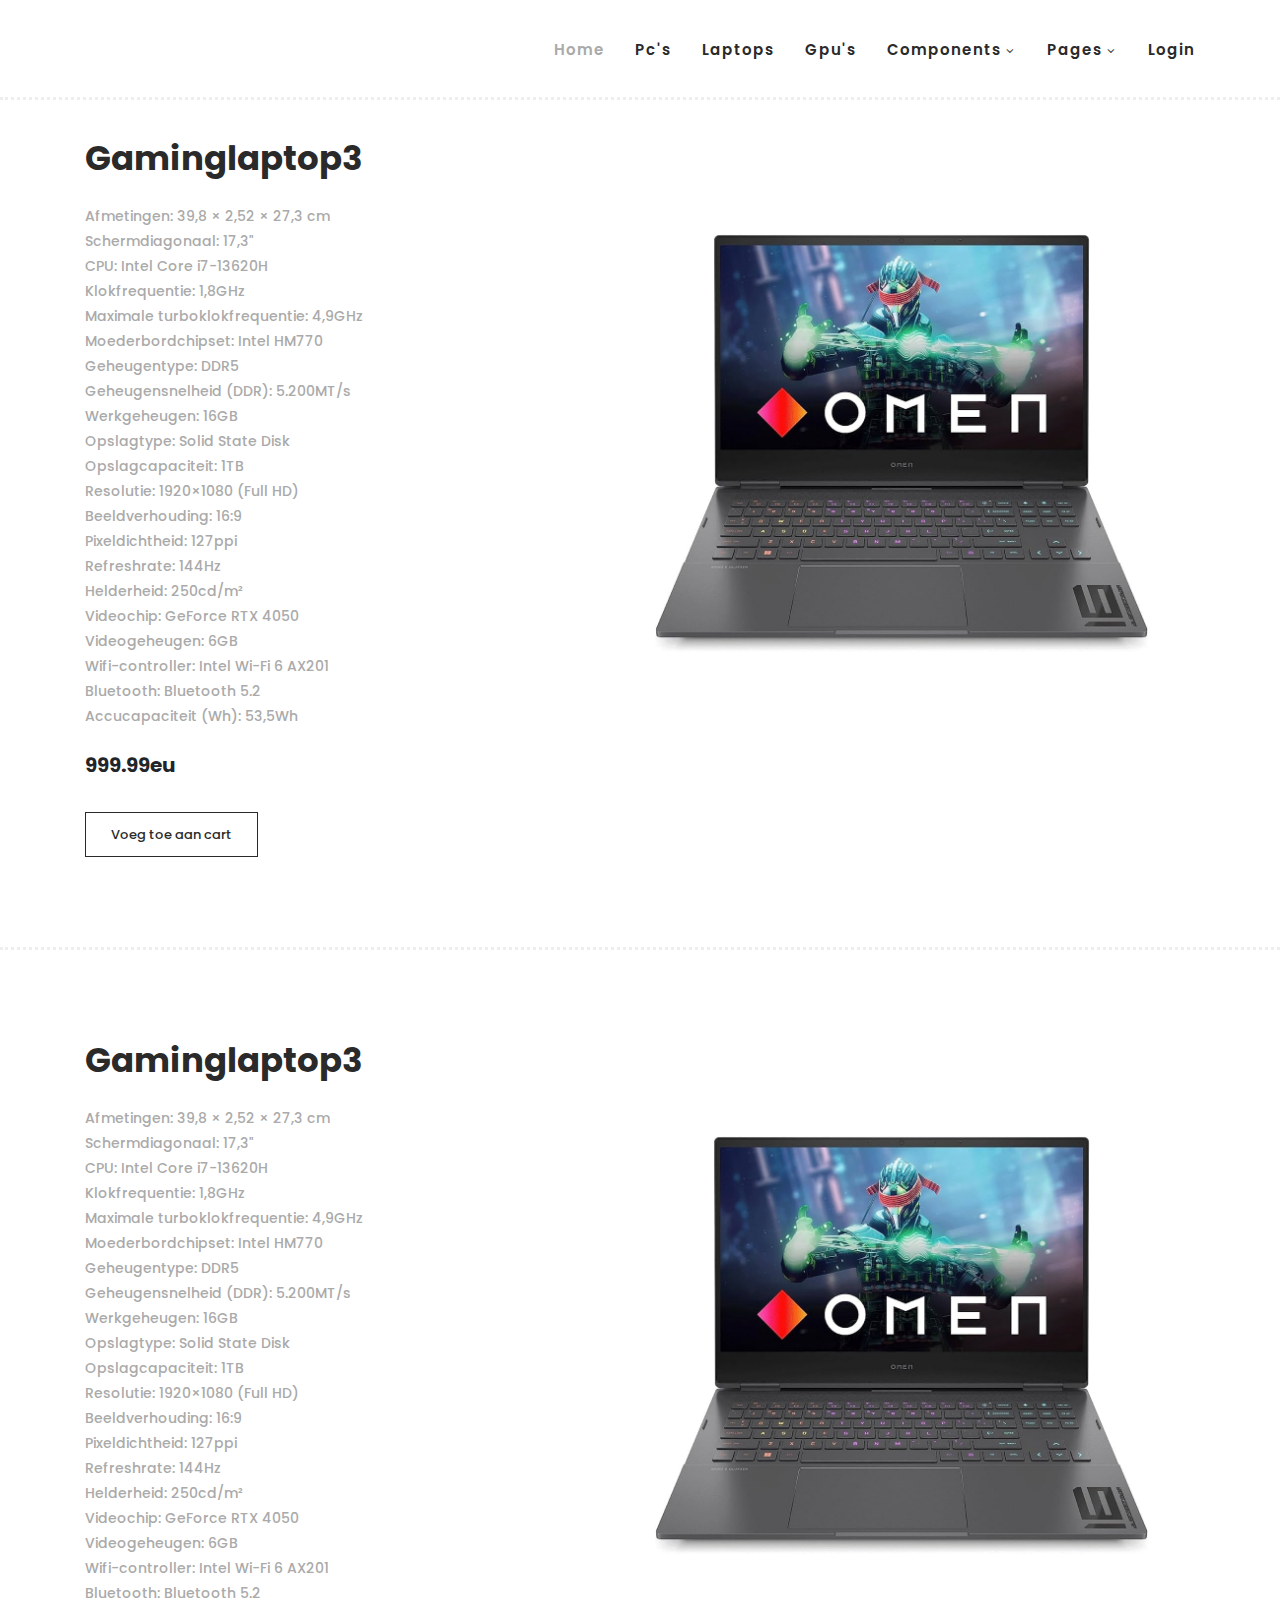
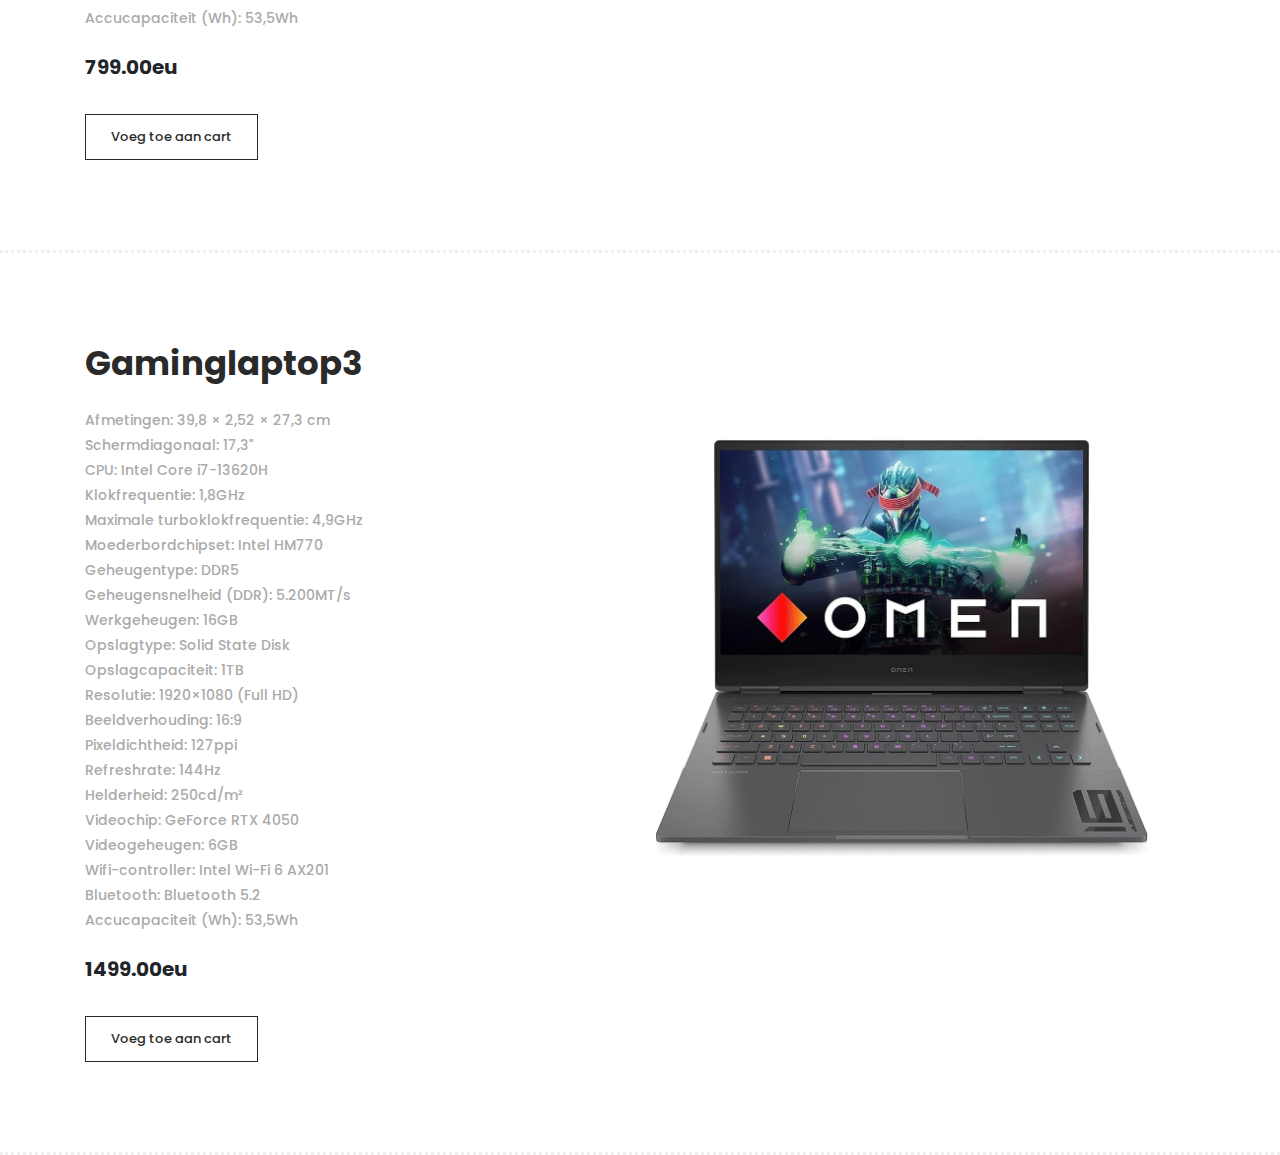
<file: gaminglaptop.html>
<!DOCTYPE html>
<html lang="en">
<head>
    <meta charset="UTF-8">
    <meta name="viewport" content="width=device-width, initial-scale=1.0">
    <title>gaminglaptop</title>

    <link rel="stylesheet" type="text/css" href="assets/css/bootstrap.min.css">
    <link rel="stylesheet" type="text/css" href="assets/css/font-awesome.css">
    <link rel="stylesheet" href="assets/css/templatemo-hexashop.css">
    <link rel="stylesheet" href="assets/css/owl-carousel.css">
    <link rel="stylesheet" href="assets/css/lightbox.css">

</head>

<body>
    <header class="header-area header-sticky">
        <div class="container">
            <div class="row">
                <div class="col-12">
                    <nav class="main-nav">
                        <!-- ***** Logo Start ***** -->
                        <!-- ***** Logo End ***** -->
                        <!-- ***** Menu Start ***** -->
                        <ul class="nav">
                            <li class="scroll-to-section"><a href="index.html" class="active">Home</a></li>
                            <li class="scroll-to-section"><a href="gamingpc.html">Pc's</a></li>
                            <li class="scroll-to-section"><a href="gaminglaptop.html">Laptops</a></li>
                            <li class="scroll-to-section"><a href="gpu.html">Gpu's</a></li>
                            <li class="submenu">
                                <a href="javascript:;">components</a>
                                <ul>
                                    <li><a href="#">CPU</a></li>
                                    <li><a href="#">GPU</a></li>
                                    <li><a href="#">SSD</a></li>
                                </ul>
                            </li>
                            <li class="submenu">
                                <a href="javascript:;">Pages</a>
                                <ul>
                                    <li><a href="about.html">About Us</a></li>
                                    <li><a href="products.html">Products</a></li>
                                    <li><a href="single-product.html">Single Product</a></li>
                                    <li><a href="contact.html">Contact Us</a></li>
                                </ul>
                            </li>
                            <li class="scroll-to-section"><a href="login.html">login</a></li>
                        </ul>        
                        <a class='menu-trigger'>
                            <span>Menu</span>
                        </a>
                        <!-- ***** Menu End ***** -->
                    </nav>
                </div>
            </div>
        </div>
    </header>
    <br>
    <br>

    <!-- ***** gaminglaptop1 ***** -->
    <section class="section" id="explore">
        <div class="container">
            <div class="row">
                <div class="col-lg-6">
                    <div class="left-content">
                            <h2>Gaminglaptop3</h2>
                            <p>Afmetingen: 39,8 × 2,52 × 27,3 cm<br>
                                Schermdiagonaal: 17,3"<br>
                                CPU: Intel Core i7-13620H<br>
                                Klokfrequentie: 1,8GHz<br>                              
                                Maximale turboklokfrequentie: 4,9GHz<br>                             
                                Moederbordchipset: Intel HM770<br>                             
                                Geheugentype: DDR5<br>                             
                                Geheugensnelheid (DDR): 5.200MT/s<br>                               
                                Werkgeheugen: 16GB<br>                                
                                Opslagtype: Solid State Disk<br>                              
                                Opslagcapaciteit: 1TB<br>
                                Resolutie: 1920×1080 (Full HD)<br>
                                Beeldverhouding: 16:9<br>
                                Pixeldichtheid: 127ppi<br>
                                Refreshrate: 144Hz<br>
                                Helderheid: 250cd/m²<br>
                                Videochip: GeForce RTX 4050<br>
                                Videogeheugen: 6GB<br>
                                Wifi-controller: Intel Wi-Fi 6 AX201<br>
                                Bluetooth: Bluetooth 5.2<br>
                                Accucapaciteit (Wh): 53,5Wh
                                </p>
                                <br>
                                <h5><b>999.99eu</b></h5>
                                <div class="main-border-button">
                                <a href="products.html">Voeg toe aan cart</a>
                            </div>
                    </div>
                </div>
                <div class="col-lg-6">
                    <br><br><br><br>
                    <div class="right-content">
                        <div class="row">
                            <div class="col-lg-11">
                                <div class="first-image">
                                    <img src="assets/images/laptop1.jpg" alt="">
                                </div>
                            </div>
                        </div>
                    </div>
                </div>
            </div>
        </div>
    </section>


    <!-- ***** gaminglaptop2 ***** -->
    <section class="section" id="explore">
        <div class="container">
            <div class="row">
                <div class="col-lg-6">
                    <div class="left-content">
                            <h2>Gaminglaptop3</h2>
                            <p>Afmetingen: 39,8 × 2,52 × 27,3 cm<br>
                                Schermdiagonaal: 17,3"<br>
                                CPU: Intel Core i7-13620H<br>
                                Klokfrequentie: 1,8GHz<br>                              
                                Maximale turboklokfrequentie: 4,9GHz<br>                             
                                Moederbordchipset: Intel HM770<br>                             
                                Geheugentype: DDR5<br>                             
                                Geheugensnelheid (DDR): 5.200MT/s<br>                               
                                Werkgeheugen: 16GB<br>                                
                                Opslagtype: Solid State Disk<br>                              
                                Opslagcapaciteit: 1TB<br>
                                Resolutie: 1920×1080 (Full HD)<br>
                                Beeldverhouding: 16:9<br>
                                Pixeldichtheid: 127ppi<br>
                                Refreshrate: 144Hz<br>
                                Helderheid: 250cd/m²<br>
                                Videochip: GeForce RTX 4050<br>
                                Videogeheugen: 6GB<br>
                                Wifi-controller: Intel Wi-Fi 6 AX201<br>
                                Bluetooth: Bluetooth 5.2<br>
                                Accucapaciteit (Wh): 53,5Wh
                                </p>
                                <br>
                                <h5><b>799.00eu</b></h5>
                                <div class="main-border-button">
                                <a href="products.html">Voeg toe aan cart</a>
                            </div>
                    </div>
                </div>
                <div class="col-lg-6">
                    <br><br><br><br>
                    <div class="right-content">
                        <div class="row">
                            <div class="col-lg-11">
                                <div class="first-image">
                                    <img src="assets/images/laptop1.jpg" alt="">
                                </div>
                            </div>
                        </div>
                    </div>
                </div>
            </div>
        </div>
    </section>


    <!-- ***** gaminglaptop3 ***** -->
    <section class="section" id="explore">
        <div class="container">
            <div class="row">
                <div class="col-lg-6">
                    <div class="left-content">
                            <h2>Gaminglaptop3</h2>
                            <p>Afmetingen: 39,8 × 2,52 × 27,3 cm<br>
                                Schermdiagonaal: 17,3"<br>
                                CPU: Intel Core i7-13620H<br>
                                Klokfrequentie: 1,8GHz<br>                              
                                Maximale turboklokfrequentie: 4,9GHz<br>                             
                                Moederbordchipset: Intel HM770<br>                             
                                Geheugentype: DDR5<br>                             
                                Geheugensnelheid (DDR): 5.200MT/s<br>                               
                                Werkgeheugen: 16GB<br>                                
                                Opslagtype: Solid State Disk<br>                              
                                Opslagcapaciteit: 1TB<br>
                                Resolutie: 1920×1080 (Full HD)<br>
                                Beeldverhouding: 16:9<br>
                                Pixeldichtheid: 127ppi<br>
                                Refreshrate: 144Hz<br>
                                Helderheid: 250cd/m²<br>
                                Videochip: GeForce RTX 4050<br>
                                Videogeheugen: 6GB<br>
                                Wifi-controller: Intel Wi-Fi 6 AX201<br>
                                Bluetooth: Bluetooth 5.2<br>
                                Accucapaciteit (Wh): 53,5Wh
                                </p>
                                <br>
                                <h5><b>1499.00eu</b></h5>
                                <div class="main-border-button">
                                <a href="products.html">Voeg toe aan cart</a>
                            </div>
                    </div>
                </div>
                <div class="col-lg-6">
                    <br><br><br><br>
                    <div class="right-content">
                        <div class="row">
                            <div class="col-lg-11">
                                <div class="first-image">
                                    <img src="assets/images/laptop1.jpg" alt="">
                                </div>
                            </div>
                        </div>
                    </div>
                </div>
            </div>
        </div>
    </section>

</body>
</html>
</file>
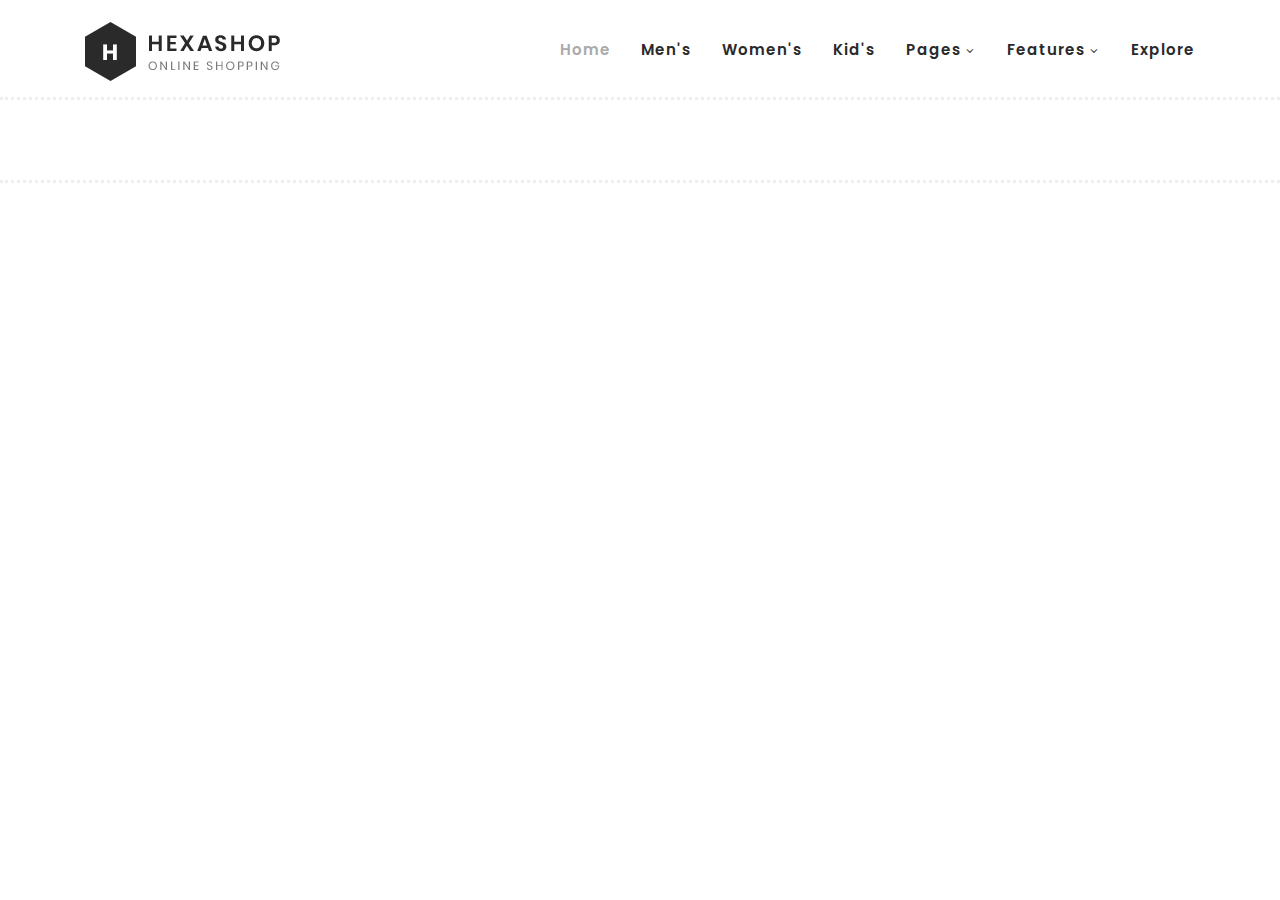
<file: gamingpc.html>
<!DOCTYPE html>
<html lang="en">
<head>
    <meta charset="UTF-8">
    <meta name="viewport" content="width=device-width, initial-scale=1.0">
    <title>gamingpc</title>

    <link rel="stylesheet" type="text/css" href="assets/css/bootstrap.min.css">
    <link rel="stylesheet" type="text/css" href="assets/css/font-awesome.css">
    <link rel="stylesheet" href="assets/css/templatemo-hexashop.css">
    <link rel="stylesheet" href="assets/css/owl-carousel.css">
    <link rel="stylesheet" href="assets/css/lightbox.css">
</head>


<body>
    
    
    <!-- ***** Header Area Start ***** -->
    <header class="header-area header-sticky">
        <div class="container">
            <div class="row">
                <div class="col-12">
                    <nav class="main-nav">
                        <!-- ***** Logo Start ***** -->
                        <a href="index.html" class="logo">
                            <img src="assets/images/logo.png">
                        </a>
                        <!-- ***** Logo End ***** -->
                        <!-- ***** Menu Start ***** -->
                        <ul class="nav">
                            <li class="scroll-to-section"><a href="#top" class="active">Home</a></li>
                            <li class="scroll-to-section"><a href="#men">Men's</a></li>
                            <li class="scroll-to-section"><a href="#women">Women's</a></li>
                            <li class="scroll-to-section"><a href="#kids">Kid's</a></li>
                            <li class="submenu">
                                <a href="javascript:;">Pages</a>
                                <ul>
                                    <li><a href="about.html">About Us</a></li>
                                    <li><a href="products.html">Products</a></li>
                                    <li><a href="single-product.html">Single Product</a></li>
                                    <li><a href="contact.html">Contact Us</a></li>
                                </ul>
                            </li>
                            <li class="submenu">
                                <a href="javascript:;">Features</a>
                                <ul>
                                    <li><a href="#">Features Page 1</a></li>
                                    <li><a href="#">Features Page 2</a></li>
                                    <li><a href="#">Features Page 3</a></li>
                                    <li><a rel="nofollow" href="https://templatemo.com/page/4" target="_blank">Template Page 4</a></li>
                                </ul>
                            </li>
                            <li class="scroll-to-section"><a href="#explore">Explore</a></li>
                        </ul>        
                        <a class='menu-trigger'>
                            <span>Menu</span>
                        </a>
                        <!-- ***** Menu End ***** -->
                    </nav>
                </div>
            </div>
        </div>
    </header>
    <!-- ***** Header Area End ***** -->


    <section class="section" id="men">
        <div class="container">
            <div class="row">
                <div class="col-lg-12">
                    <div class="men-item-carousel">
                        <div class="owl-men-item owl-carousel">
                            <div class="item">
                                <div class="thumb">
                                    <div class="hover-content">
                                        <ul>
                                            <li><a href="single-product.html"><i class="fa fa-eye"></i></a></li>
                                            <li><a href="single-product.html"><i class="fa fa-star"></i></a></li>
                                            <li><a href="single-product.html"><i class="fa fa-shopping-cart"></i></a></li>
                                        </ul>
                                    </div>
                                    <img src="assets/images/men-01.jpg" alt="">
                                </div>
                                <div class="down-content">
                                    <h4>Classic Spring</h4>
                                    <span>$120.00</span>
                                    <ul class="stars">
                                        <li><i class="fa fa-star"></i></li>
                                        <li><i class="fa fa-star"></i></li>
                                        <li><i class="fa fa-star"></i></li>
                                        <li><i class="fa fa-star"></i></li>
                                        <li><i class="fa fa-star"></i></li>
                                    </ul>
                                </div>
                            </div>
                            <div class="item">
                                <div class="thumb">
                                    <div class="hover-content">
                                        <ul>
                                            <li><a href="single-product.html"><i class="fa fa-eye"></i></a></li>
                                            <li><a href="single-product.html"><i class="fa fa-star"></i></a></li>
                                            <li><a href="single-product.html"><i class="fa fa-shopping-cart"></i></a></li>
                                        </ul>
                                    </div>
                                    <img src="assets/images/men-02.jpg" alt="">
                                </div>
                                <div class="down-content">
                                    <h4>Air Force 1 X</h4>
                                    <span>$90.00</span>
                                    <ul class="stars">
                                        <li><i class="fa fa-star"></i></li>
                                        <li><i class="fa fa-star"></i></li>
                                        <li><i class="fa fa-star"></i></li>
                                        <li><i class="fa fa-star"></i></li>
                                        <li><i class="fa fa-star"></i></li>
                                    </ul>
                                </div>
                            </div>
                            <div class="item">
                                <div class="thumb">
                                    <div class="hover-content">
                                        <ul>
                                            <li><a href="single-product.html"><i class="fa fa-eye"></i></a></li>
                                            <li><a href="single-product.html"><i class="fa fa-star"></i></a></li>
                                            <li><a href="single-product.html"><i class="fa fa-shopping-cart"></i></a></li>
                                        </ul>
                                    </div>
                                    <img src="assets/images/men-03.jpg" alt="">
                                </div>
                                <div class="down-content">
                                    <h4>Love Nana ‘20</h4>
                                    <span>$150.00</span>
                                    <ul class="stars">
                                        <li><i class="fa fa-star"></i></li>
                                        <li><i class="fa fa-star"></i></li>
                                        <li><i class="fa fa-star"></i></li>
                                        <li><i class="fa fa-star"></i></li>
                                        <li><i class="fa fa-star"></i></li>
                                    </ul>
                                </div>
                            </div>
                            <div class="item">
                                <div class="thumb">
                                    <div class="hover-content">
                                        <ul>
                                            <li><a href="single-product.html"><i class="fa fa-eye"></i></a></li>
                                            <li><a href="single-product.html"><i class="fa fa-star"></i></a></li>
                                            <li><a href="single-product.html"><i class="fa fa-shopping-cart"></i></a></li>
                                        </ul>
                                    </div>
                                    <img src="assets/images/men-01.jpg" alt="">
                                </div>
                                <div class="down-content">
                                    <h4>Classic Spring</h4>
                                    <span>$120.00</span>
                                    <ul class="stars">
                                        <li><i class="fa fa-star"></i></li>
                                        <li><i class="fa fa-star"></i></li>
                                        <li><i class="fa fa-star"></i></li>
                                        <li><i class="fa fa-star"></i></li>
                                        <li><i class="fa fa-star"></i></li>
                                    </ul>
                                </div>
                            </div>
                        </div>
                    </div>
                </div>
            </div>
        </div>
    </section>


</body>
</html>
</file>
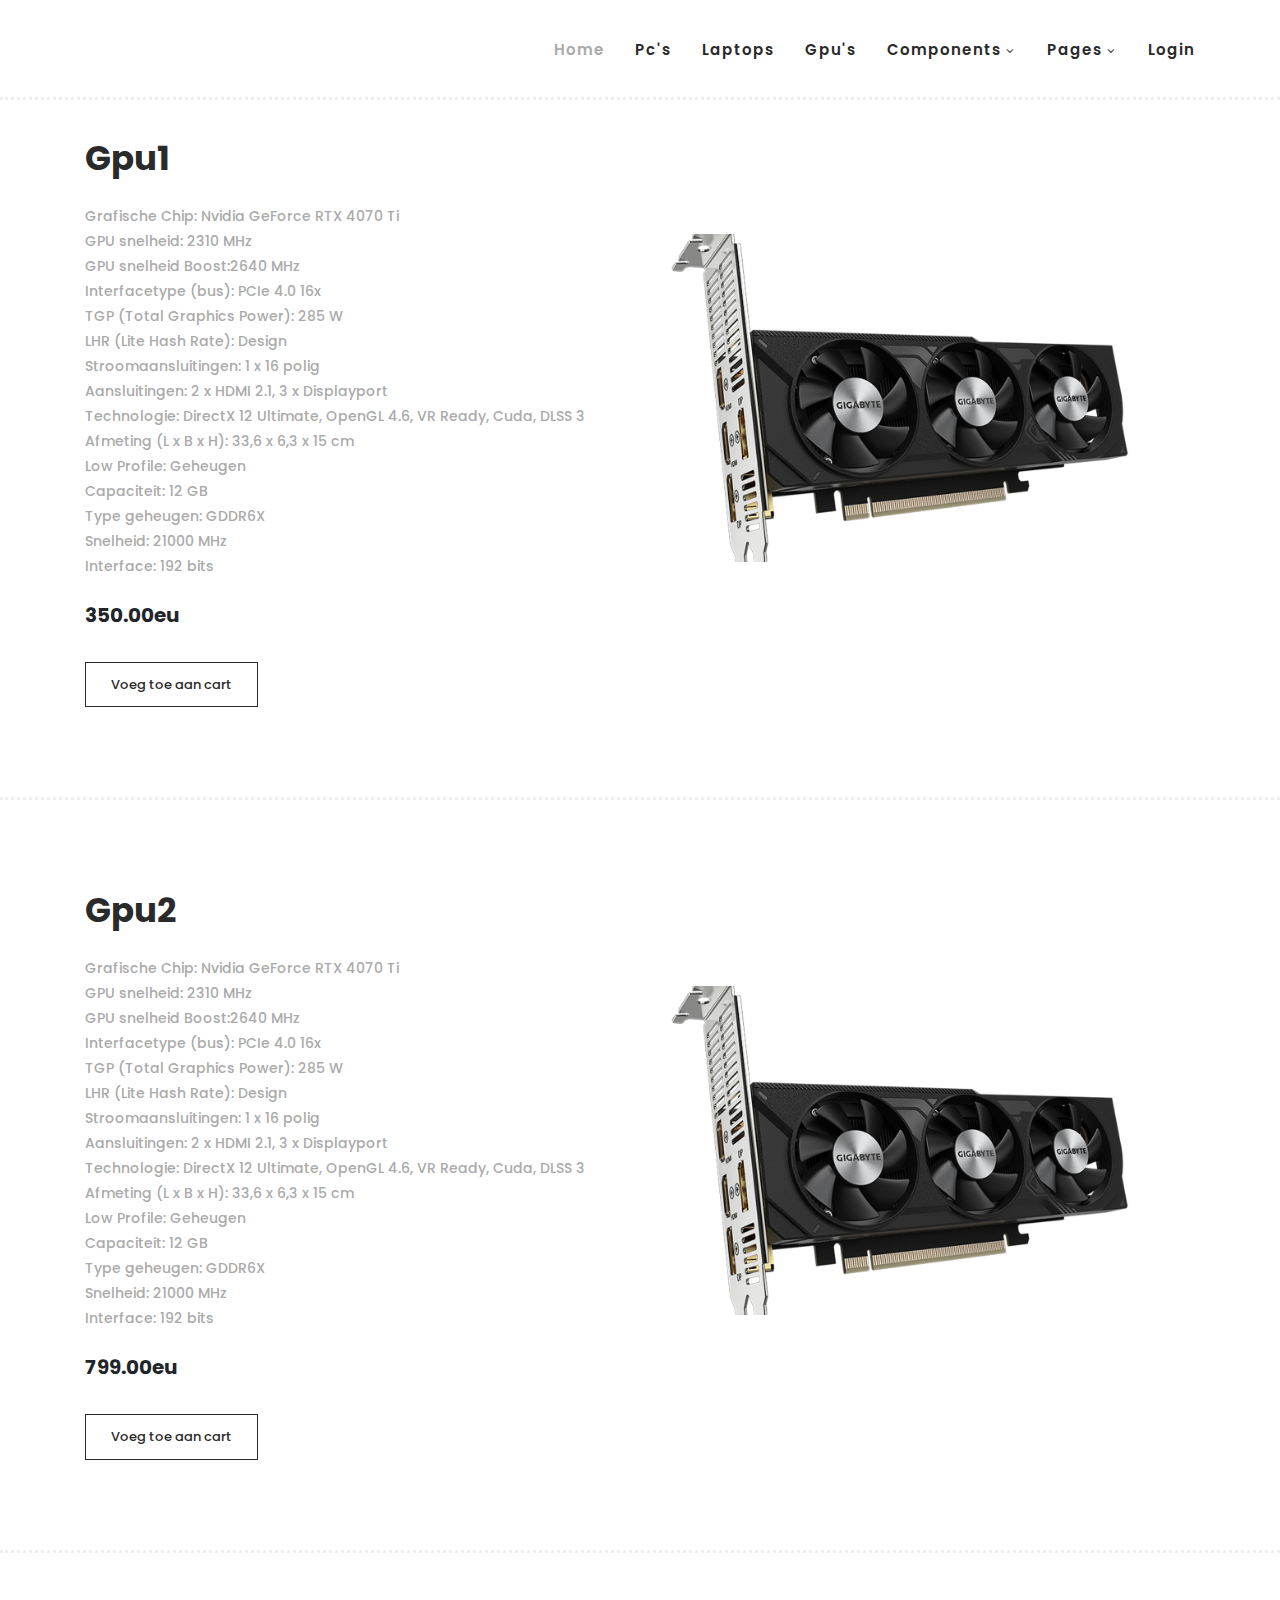
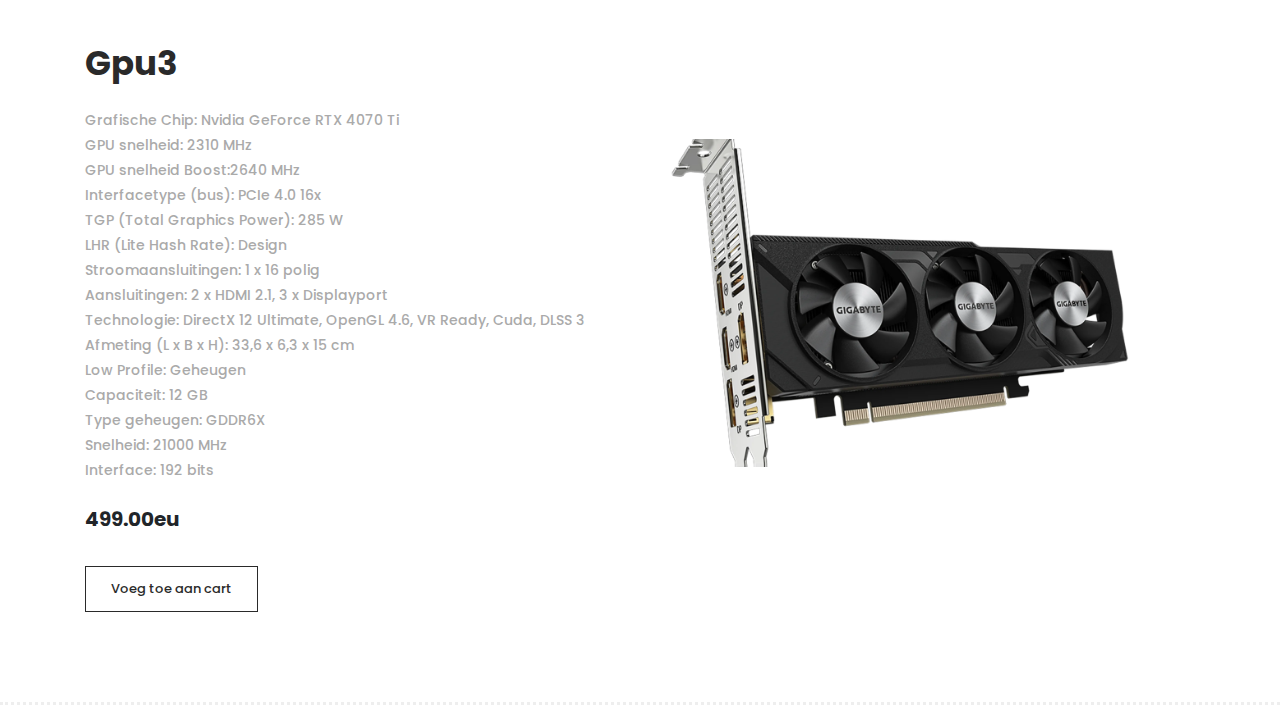
<file: gpu.html>
<!DOCTYPE html>
<html lang="en">
<head>
    <meta charset="UTF-8">
    <meta name="viewport" content="width=device-width, initial-scale=1.0">
    <title>gpu</title>

    <link rel="stylesheet" type="text/css" href="assets/css/bootstrap.min.css">
    <link rel="stylesheet" type="text/css" href="assets/css/font-awesome.css">
    <link rel="stylesheet" href="assets/css/templatemo-hexashop.css">
    <link rel="stylesheet" href="assets/css/owl-carousel.css">
    <link rel="stylesheet" href="assets/css/lightbox.css">

</head>

<body>
    <header class="header-area header-sticky">
        <div class="container">
            <div class="row">
                <div class="col-12">
                    <nav class="main-nav">
                        <!-- ***** Menu Start ***** -->
                        <ul class="nav">
                            <li class="scroll-to-section"><a href="#top" class="active">Home</a></li>
                            <li class="scroll-to-section"><a href="gamingpc.html">Pc's</a></li>
                            <li class="scroll-to-section"><a href="gaminglaptop.html">Laptops</a></li>
                            <li class="scroll-to-section"><a href="gpu.html">Gpu's</a></li>
                            <li class="submenu">
                                <a href="javascript:;">components</a>
                                <ul>
                                    <li><a href="#">CPU</a></li>
                                    <li><a href="#">GPU</a></li>
                                    <li><a href="#">SSD</a></li>
                                </ul>
                            </li>
                            <li class="submenu">
                                <a href="javascript:;">Pages</a>
                                <ul>
                                    <li><a href="about.html">About Us</a></li>
                                    <li><a href="products.html">Products</a></li>
                                    <li><a href="single-product.html">Single Product</a></li>
                                    <li><a href="contact.html">Contact Us</a></li>
                                </ul>
                            </li>
                            <li class="scroll-to-section"><a href="login.html">login</a></li>
                        </ul>        
                        <a class='menu-trigger'>
                            <span>Menu</span>
                        </a>
                        <!-- ***** Menu End ***** -->
                    </nav>
                </div>
            </div>
        </div>
    </header>
    <br>
    <br>

    <!-- ***** gpu1 ***** -->
    <section class="section" id="explore">
        <div class="container">
            <div class="row">
                <div class="col-lg-6">
                    <div class="left-content">
                            <h2>Gpu1</h2>
                            <p>Grafische Chip: Nvidia GeForce RTX 4070 Ti<br>
                                GPU snelheid: 2310 MHz<br>
                                GPU snelheid Boost:2640 MHz<br>
                                Interfacetype (bus): PCIe 4.0 16x<br>
                                TGP (Total Graphics Power): 285 W<br>
                                LHR (Lite Hash Rate): Design<br>
                                Stroomaansluitingen: 1 x 16 polig<br>
                                Aansluitingen: 2 x HDMI 2.1, 3 x Displayport<br>
                                Technologie: DirectX 12 Ultimate, OpenGL 4.6, VR Ready, Cuda, DLSS 3<br>
                                Afmeting (L x B x H): 33,6 x 6,3 x 15 cm<br>
                                Low Profile: Geheugen<br>
                                Capaciteit: 12 GB<br>
                                Type geheugen: GDDR6X<br>
                                Snelheid: 21000 MHz<br>
                                Interface: 192 bits
                                </p>
                                <br>
                                <h5><b>350.00eu</b></h5>
                                <div class="main-border-button">
                                <a href="products.html">Voeg toe aan cart</a>
                            </div>
                    </div>
                </div>
                <div class="col-lg-6">
                    <br><br><br><br>
                    <div class="right-content">
                        <div class="row">
                            <div class="col-lg-11">
                                <div class="first-image">
                                    <img src="assets/images/gpu.webp" alt="">
                                </div>
                            </div>
                        </div>
                    </div>
                </div>
            </div>
        </div>
    </section>


    <!-- ***** gpu2 ***** -->
    <section class="section" id="explore">
        <div class="container">
            <div class="row">
                <div class="col-lg-6">
                    <div class="left-content">
                            <h2>Gpu2</h2>
                            <p>Grafische Chip: Nvidia GeForce RTX 4070 Ti<br>
                                GPU snelheid: 2310 MHz<br>
                                GPU snelheid Boost:2640 MHz<br>
                                Interfacetype (bus): PCIe 4.0 16x<br>
                                TGP (Total Graphics Power): 285 W<br>
                                LHR (Lite Hash Rate): Design<br>
                                Stroomaansluitingen: 1 x 16 polig<br>
                                Aansluitingen: 2 x HDMI 2.1, 3 x Displayport<br>
                                Technologie: DirectX 12 Ultimate, OpenGL 4.6, VR Ready, Cuda, DLSS 3<br>
                                Afmeting (L x B x H): 33,6 x 6,3 x 15 cm<br>
                                Low Profile: Geheugen<br>
                                Capaciteit: 12 GB<br>
                                Type geheugen: GDDR6X<br>
                                Snelheid: 21000 MHz<br>
                                Interface: 192 bits
                                </p>
                                <br>
                                <h5><b>799.00eu</b></h5>
                                <div class="main-border-button">
                                <a href="products.html">Voeg toe aan cart</a>
                            </div>
                    </div>
                </div>
                <div class="col-lg-6">
                    <br><br><br><br>
                    <div class="right-content">
                        <div class="row">
                            <div class="col-lg-11">
                                <div class="first-image">
                                    <img src="assets/images/gpu.webp" alt="">
                            </div>
                        </div>
                    </div>
                </div>
            </div>
        </div>
    </section>


    <!-- ***** gpu3 ***** -->
    <section class="section" id="explore">
        <div class="container">
            <div class="row">
                <div class="col-lg-6">
                    <div class="left-content">
                            <h2>Gpu3</h2>
                            <p>Grafische Chip: Nvidia GeForce RTX 4070 Ti<br>
                                GPU snelheid: 2310 MHz<br>
                                GPU snelheid Boost:2640 MHz<br>
                                Interfacetype (bus): PCIe 4.0 16x<br>
                                TGP (Total Graphics Power): 285 W<br>
                                LHR (Lite Hash Rate): Design<br>
                                Stroomaansluitingen: 1 x 16 polig<br>
                                Aansluitingen: 2 x HDMI 2.1, 3 x Displayport<br>
                                Technologie: DirectX 12 Ultimate, OpenGL 4.6, VR Ready, Cuda, DLSS 3<br>
                                Afmeting (L x B x H): 33,6 x 6,3 x 15 cm<br>
                                Low Profile: Geheugen<br>
                                Capaciteit: 12 GB<br>
                                Type geheugen: GDDR6X<br>
                                Snelheid: 21000 MHz<br>
                                Interface: 192 bits<br>
                                </p>
                                <br>
                                <h5><b>499.00eu</b></h5>
                                <div class="main-border-button">
                                <a href="products.html">Voeg toe aan cart</a>
                            </div>
                    </div>
                </div>
                <div class="col-lg-6">
                    <br><br><br><br>
                    <div class="right-content">
                        <div class="row">
                            <div class="col-lg-11">
                                <div class="first-image">
                                    <img src="assets/images/gpu.webp" alt="">
                                </div>
                            </div>
                        </div>
                    </div>
                </div>
            </div>
        </div>
    </section>

</body>
</html>
</file>
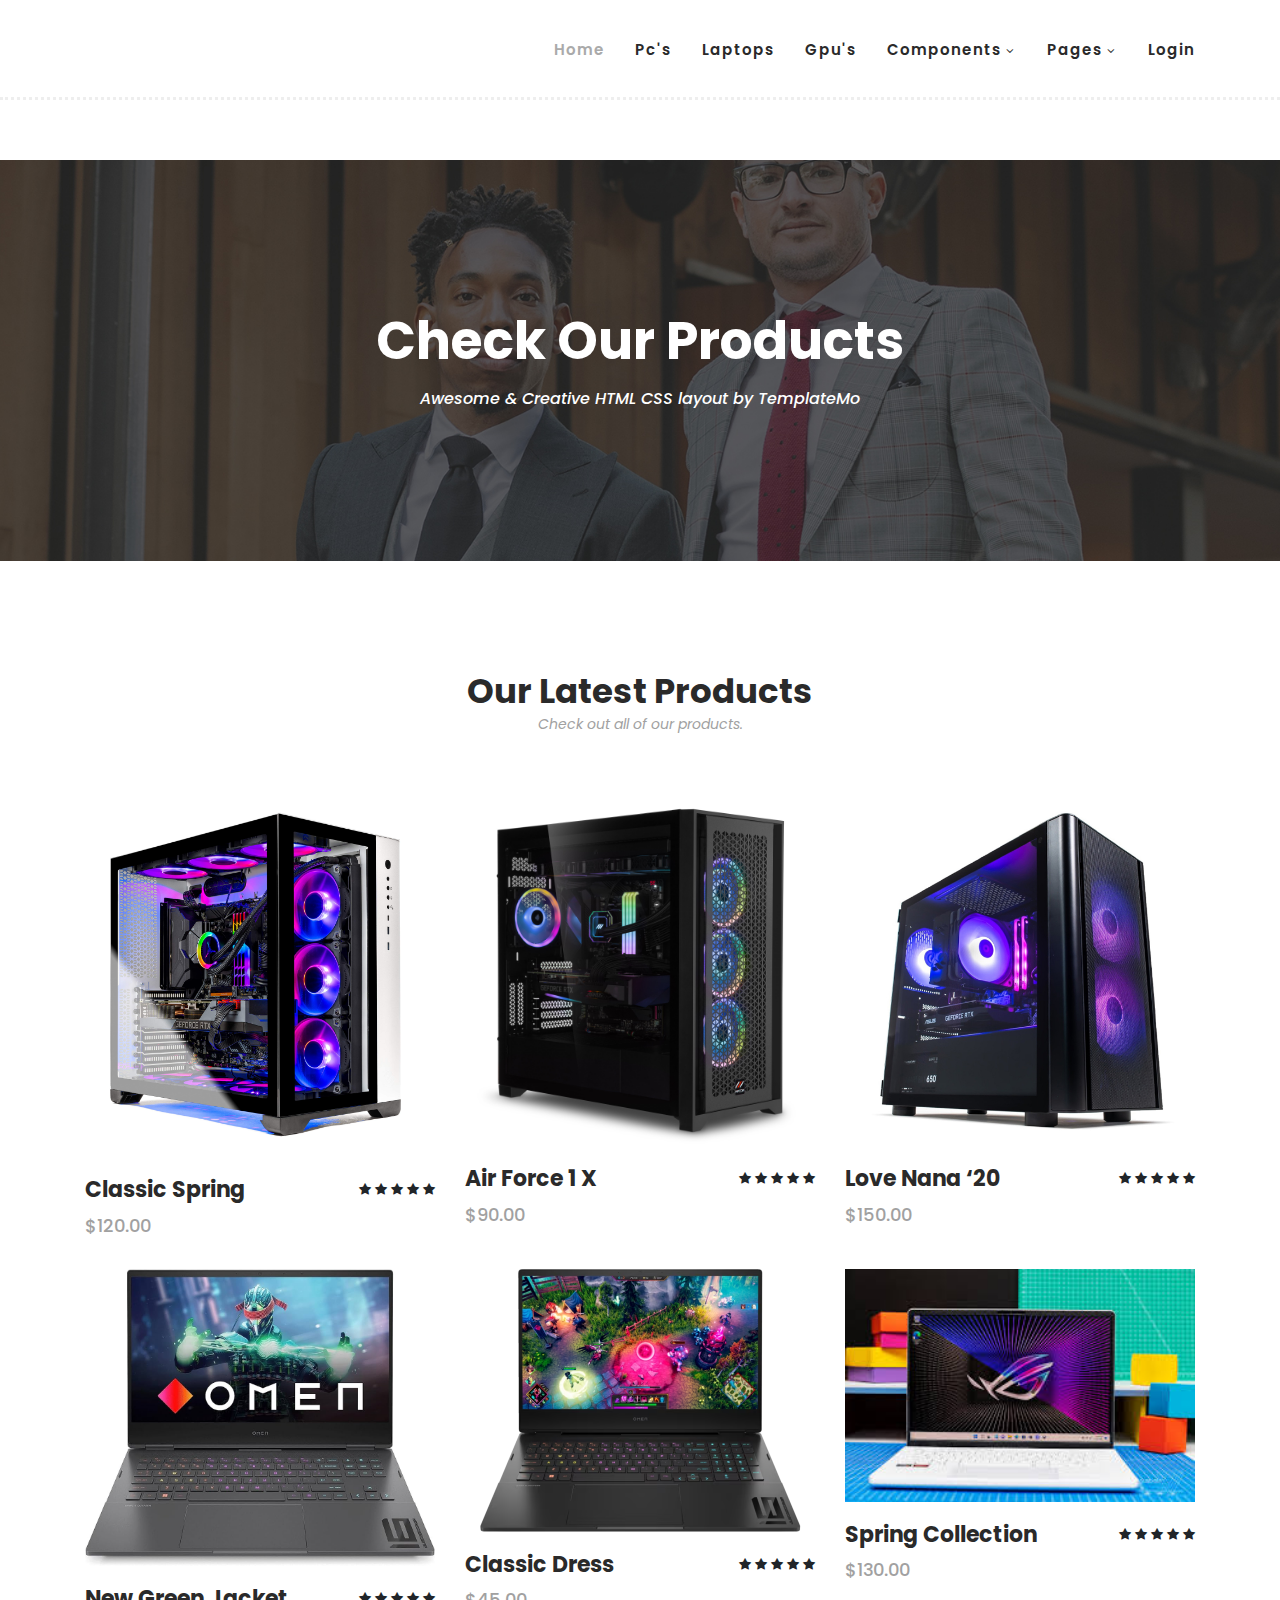
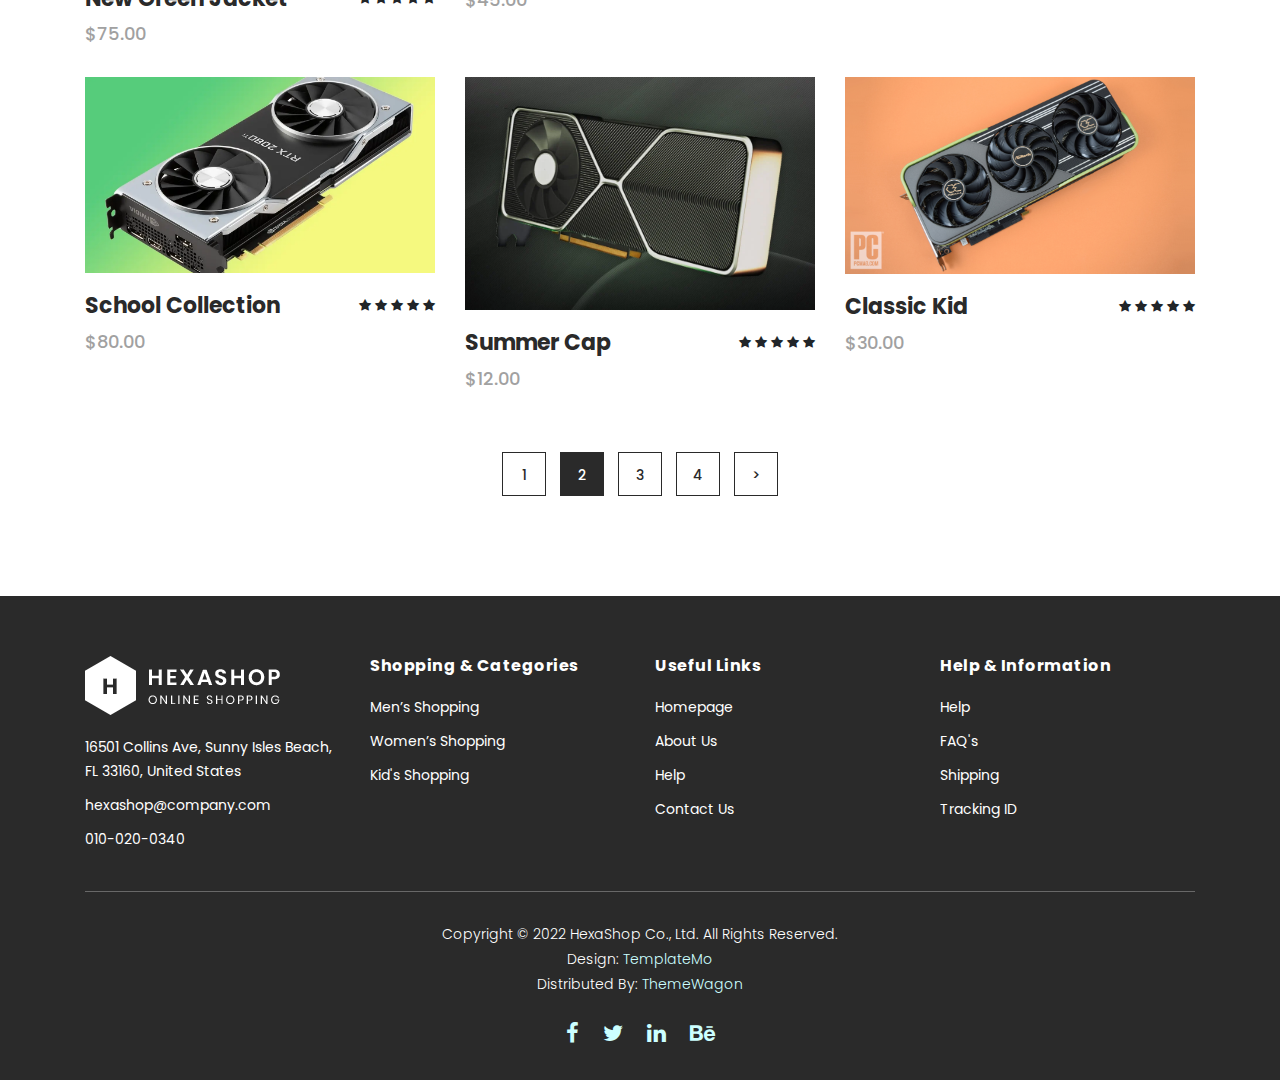
<file: products.html>
<!DOCTYPE html>
<html lang="en">

  <head>

    <meta charset="utf-8">
    <meta name="viewport" content="width=device-width, initial-scale=1, shrink-to-fit=no">
    <meta name="description" content="">
    <meta name="author" content="">
    <link href="https://fonts.googleapis.com/css?family=Poppins:100,200,300,400,500,600,700,800,900&display=swap" rel="stylesheet">

    <title>Hexashop - Product Listing Page</title>


    <!-- Additional CSS Files -->
    <link rel="stylesheet" type="text/css" href="assets/css/bootstrap.min.css">

    <link rel="stylesheet" type="text/css" href="assets/css/font-awesome.css">

    <link rel="stylesheet" href="assets/css/templatemo-hexashop.css">

    <link rel="stylesheet" href="assets/css/owl-carousel.css">

    <link rel="stylesheet" href="assets/css/lightbox.css">
<!--

TemplateMo 571 Hexashop

https://templatemo.com/tm-571-hexashop

-->
    </head>
    
    <body>
    
    
    <!-- ***** Header Area Start ***** -->
    <header class="header-area header-sticky">
        <div class="container">
            <div class="row">
                <div class="col-12">
                    <nav class="main-nav">
                        <!-- ***** Logo End ***** -->
                        <!-- ***** Menu Start ***** -->
                        <ul class="nav">
                            <li class="scroll-to-section"><a href="index.html" class="active">Home</a></li>
                            <li class="scroll-to-section"><a href="gamingpc.html">Pc's</a></li>
                            <li class="scroll-to-section"><a href="gaminglaptop.html">Laptops</a></li>
                            <li class="scroll-to-section"><a href="gpu.html">Gpu's</a></li>
                            <li class="submenu">
                                <a href="javascript:;">components</a>
                                <ul>
                                    <li><a href="#">CPU</a></li>
                                    <li><a href="#">GPU</a></li>
                                    <li><a href="#">SSD</a></li>
                                </ul>
                            </li>
                            <li class="submenu">
                                <a href="javascript:;">Pages</a>
                                <ul>
                                    <li><a href="about.html">About Us</a></li>
                                    <li><a href="products.html">Products</a></li>
                                    <li><a href="single-product.html">Single Product</a></li>
                                    <li><a href="contact.html">Contact Us</a></li>
                                </ul>
                            </li>
                            <li class="scroll-to-section"><a href="login.html">login</a></li>
                        </ul>        
                        <a class='menu-trigger'>
                            <span>Menu</span>
                        </a>
                        <!-- ***** Menu End ***** -->
                    </nav>
                </div>
            </div>
        </div>
    </header>
    <!-- ***** Header Area End ***** -->

    <!-- ***** Main Banner Area Start ***** -->
    <div class="page-heading" id="top">
        <div class="container">
            <div class="row">
                <div class="col-lg-12">
                    <div class="inner-content">
                        <h2>Check Our Products</h2>
                        <span>Awesome &amp; Creative HTML CSS layout by TemplateMo</span>
                    </div>
                </div>
            </div>
        </div>
    </div>
    <!-- ***** Main Banner Area End ***** -->


    <!-- ***** Products Area Starts ***** -->
    <section class="section" id="products">
        <div class="container">
            <div class="row">
                <div class="col-lg-12">
                    <div class="section-heading">
                        <h2>Our Latest Products</h2>
                        <span>Check out all of our products.</span>
                    </div>
                </div>
            </div>
        </div>
        <div class="container">
            <div class="row">
                <div class="col-lg-4">
                    <div class="item">
                        <div class="thumb">
                            <div class="hover-content">
                                <ul>
                                    <li><a href="single-product.html"><i class="fa fa-eye"></i></a></li>
                                    <li><a href="single-product.html"><i class="fa fa-star"></i></a></li>
                                    <li><a href="single-product.html"><i class="fa fa-shopping-cart"></i></a></li>
                                </ul>
                            </div>
                            <img src="assets/images/PC6.jpg" alt="" class="img-fluid">
                        </div>
                        <div class="down-content">
                            <h4>Classic Spring</h4>
                            <span>$120.00</span>
                            <ul class="stars">
                                <li><i class="fa fa-star"></i></li>
                                <li><i class="fa fa-star"></i></li>
                                <li><i class="fa fa-star"></i></li>
                                <li><i class="fa fa-star"></i></li>
                                <li><i class="fa fa-star"></i></li>
                            </ul>
                        </div>
                    </div>
                </div>
                <div class="col-lg-4">
                    <div class="item">
                        <div class="thumb">
                            <div class="hover-content">
                                <ul>
                                    <li><a href="single-product.html"><i class="fa fa-eye"></i></a></li>
                                    <li><a href="single-product.html"><i class="fa fa-star"></i></a></li>
                                    <li><a href="single-product.html"><i class="fa fa-shopping-cart"></i></a></li>
                                </ul>
                            </div>
                            <img src="assets/images/PC4.jpg" alt="" class="img-fluid">
                        </div>
                        <div class="down-content">
                            <h4>Air Force 1 X</h4>
                            <span>$90.00</span>
                            <ul class="stars">
                                <li><i class="fa fa-star"></i></li>
                                <li><i class="fa fa-star"></i></li>
                                <li><i class="fa fa-star"></i></li>
                                <li><i class="fa fa-star"></i></li>
                                <li><i class="fa fa-star"></i></li>
                            </ul>
                        </div>
                    </div>
                </div>
                <div class="col-lg-4">
                    <div class="item">
                        <div class="thumb">
                            <div class="hover-content">
                                <ul>
                                    <li><a href="single-product.html"><i class="fa fa-eye"></i></a></li>
                                    <li><a href="single-product.html"><i class="fa fa-star"></i></a></li>
                                    <li><a href="single-product.html"><i class="fa fa-shopping-cart"></i></a></li>
                                </ul>
                            </div>
                            <img src="assets/images/PC5.jpg" alt="" class="img-fluid">
                        </div>
                        <div class="down-content">
                            <h4>Love Nana ‘20</h4>
                            <span>$150.00</span>
                            <ul class="stars">
                                <li><i class="fa fa-star"></i></li>
                                <li><i class="fa fa-star"></i></li>
                                <li><i class="fa fa-star"></i></li>
                                <li><i class="fa fa-star"></i></li>
                                <li><i class="fa fa-star"></i></li>
                            </ul>
                        </div>
                    </div>
                </div>
                <div class="col-lg-4">
                    <div class="item">
                        <div class="thumb">
                            <div class="hover-content">
                                <ul>
                                    <li><a href="single-product.html"><i class="fa fa-eye"></i></a></li>
                                    <li><a href="single-product.html"><i class="fa fa-star"></i></a></li>
                                    <li><a href="single-product.html"><i class="fa fa-shopping-cart"></i></a></li>
                                </ul>
                            </div>
                            <img src="assets/images/laptop1.jpg" alt="" class="img-fluid">
                        </div>
                        <div class="down-content">
                            <h4>New Green Jacket</h4>
                            <span>$75.00</span>
                            <ul class="stars">
                                <li><i class="fa fa-star"></i></li>
                                <li><i class="fa fa-star"></i></li>
                                <li><i class="fa fa-star"></i></li>
                                <li><i class="fa fa-star"></i></li>
                                <li><i class="fa fa-star"></i></li>
                            </ul>
                        </div>
                    </div>
                </div>
                <div class="col-lg-4">
                    <div class="item">
                        <div class="thumb">
                            <div class="hover-content">
                                <ul>
                                    <li><a href="single-product.html"><i class="fa fa-eye"></i></a></li>
                                    <li><a href="single-product.html"><i class="fa fa-star"></i></a></li>
                                    <li><a href="single-product.html"><i class="fa fa-shopping-cart"></i></a></li>
                                </ul>
                            </div>
                            <img src="assets/images/laptop2.avif" alt="" class="img-fluid">
                        </div>
                        <div class="down-content">
                            <h4>Classic Dress</h4>
                            <span>$45.00</span>
                            <ul class="stars">
                                <li><i class="fa fa-star"></i></li>
                                <li><i class="fa fa-star"></i></li>
                                <li><i class="fa fa-star"></i></li>
                                <li><i class="fa fa-star"></i></li>
                                <li><i class="fa fa-star"></i></li>
                            </ul>
                        </div>
                    </div>
                </div>
                <div class="col-lg-4">
                    <div class="item">
                        <div class="thumb">
                            <div class="hover-content">
                                <ul>
                                    <li><a href="single-product.html"><i class="fa fa-eye"></i></a></li>
                                    <li><a href="single-product.html"><i class="fa fa-star"></i></a></li>
                                    <li><a href="single-product.html"><i class="fa fa-shopping-cart"></i></a></li>
                                </ul>
                            </div>
                            <img src="assets/images/laptop6.jpeg" alt="" class="img-fluid">
                        </div>
                        <div class="down-content">
                            <h4>Spring Collection</h4>
                            <span>$130.00</span>
                            <ul class="stars">
                                <li><i class="fa fa-star"></i></li>
                                <li><i class="fa fa-star"></i></li>
                                <li><i class="fa fa-star"></i></li>
                                <li><i class="fa fa-star"></i></li>
                                <li><i class="fa fa-star"></i></li>
                            </ul>
                        </div>
                    </div>
                </div>
                <div class="col-lg-4">
                    <div class="item">
                        <div class="thumb">
                            <div class="hover-content">
                                <ul>
                                    <li><a href="single-product.html"><i class="fa fa-eye"></i></a></li>
                                    <li><a href="single-product.html"><i class="fa fa-star"></i></a></li>
                                    <li><a href="single-product.html"><i class="fa fa-shopping-cart"></i></a></li>
                                </ul>
                            </div>
                            <img src="assets/images/GPU1.webp" alt="" class="img-fluid">
                        </div>
                        <div class="down-content">
                            <h4>School Collection</h4>
                            <span>$80.00</span>
                            <ul class="stars">
                                <li><i class="fa fa-star"></i></li>
                                <li><i class="fa fa-star"></i></li>
                                <li><i class="fa fa-star"></i></li>
                                <li><i class="fa fa-star"></i></li>
                                <li><i class="fa fa-star"></i></li>
                            </ul>
                        </div>
                    </div>
                </div>
                <div class="col-lg-4">
                    <div class="item">
                        <div class="thumb">
                            <div class="hover-content">
                                <ul>
                                    <li><a href="single-product.html"><i class="fa fa-eye"></i></a></li>
                                    <li><a href="single-product.html"><i class="fa fa-star"></i></a></li>
                                    <li><a href="single-product.html"><i class="fa fa-shopping-cart"></i></a></li>
                                </ul>
                            </div>
                            <img src="assets/images/GPU2.webp" alt="" class="img-fluid">
                        </div>
                        <div class="down-content">
                            <h4>Summer Cap</h4>
                            <span>$12.00</span>
                            <ul class="stars">
                                <li><i class="fa fa-star"></i></li>
                                <li><i class="fa fa-star"></i></li>
                                <li><i class="fa fa-star"></i></li>
                                <li><i class="fa fa-star"></i></li>
                                <li><i class="fa fa-star"></i></li>
                            </ul>
                        </div>
                    </div>
                </div>
                <div class="col-lg-4">
                    <div class="item">
                        <div class="thumb">
                            <div class="hover-content">
                                <ul>
                                    <li><a href="single-product.html"><i class="fa fa-eye"></i></a></li>
                                    <li><a href="single-product.html"><i class="fa fa-star"></i></a></li>
                                    <li><a href="single-product.html"><i class="fa fa-shopping-cart"></i></a></li>
                                </ul>
                            </div>
                            <img src="assets/images/GPU3.jpg" alt="" class="img-fluid">
                        </div>
                        <div class="down-content">
                            <h4>Classic Kid</h4>
                            <span>$30.00</span>
                            <ul class="stars">
                                <li><i class="fa fa-star"></i></li>
                                <li><i class="fa fa-star"></i></li>
                                <li><i class="fa fa-star"></i></li>
                                <li><i class="fa fa-star"></i></li>
                                <li><i class="fa fa-star"></i></li>
                            </ul>
                        </div>
                    </div>
                </div>
                <div class="col-lg-12">
                    <div class="pagination">
                        <ul>
                            <li>
                                <a href="#">1</a>
                            </li>
                            <li class="active">
                                <a href="#">2</a>
                            </li>
                            <li>
                                <a href="#">3</a>
                            </li>
                            <li>
                                <a href="#">4</a>
                            </li>
                            <li>
                                <a href="#">></a>
                            </li>
                        </ul>
                    </div>
                </div>
            </div>
        </div>
    </section>
    <!-- ***** Products Area Ends ***** -->
    
    <!-- ***** Footer Start ***** -->
    <footer>
        <div class="container">
            <div class="row">
                <div class="col-lg-3">
                    <div class="first-item">
                        <div class="logo">
                            <img src="assets/images/white-logo.png" alt="hexashop ecommerce templatemo">
                        </div>
                        <ul>
                            <li><a href="#">16501 Collins Ave, Sunny Isles Beach, FL 33160, United States</a></li>
                            <li><a href="#">hexashop@company.com</a></li>
                            <li><a href="#">010-020-0340</a></li>
                        </ul>
                    </div>
                </div>
                <div class="col-lg-3">
                    <h4>Shopping &amp; Categories</h4>
                    <ul>
                        <li><a href="#">Men’s Shopping</a></li>
                        <li><a href="#">Women’s Shopping</a></li>
                        <li><a href="#">Kid's Shopping</a></li>
                    </ul>
                </div>
                <div class="col-lg-3">
                    <h4>Useful Links</h4>
                    <ul>
                        <li><a href="#">Homepage</a></li>
                        <li><a href="#">About Us</a></li>
                        <li><a href="#">Help</a></li>
                        <li><a href="#">Contact Us</a></li>
                    </ul>
                </div>
                <div class="col-lg-3">
                    <h4>Help &amp; Information</h4>
                    <ul>
                        <li><a href="#">Help</a></li>
                        <li><a href="#">FAQ's</a></li>
                        <li><a href="#">Shipping</a></li>
                        <li><a href="#">Tracking ID</a></li>
                    </ul>
                </div>
                <div class="col-lg-12">
                    <div class="under-footer">
                        <p>Copyright © 2022 HexaShop Co., Ltd. All Rights Reserved. 
                        
                        <br>Design: <a href="https://templatemo.com" target="_parent" title="free css templates">TemplateMo</a>

                        <br>Distributed By: <a href="https://themewagon.com" target="_blank" title="free & premium responsive templates">ThemeWagon</a></p>
                        <ul>
                            <li><a href="#"><i class="fa fa-facebook"></i></a></li>
                            <li><a href="#"><i class="fa fa-twitter"></i></a></li>
                            <li><a href="#"><i class="fa fa-linkedin"></i></a></li>
                            <li><a href="#"><i class="fa fa-behance"></i></a></li>
                        </ul>
                    </div>
                </div>
            </div>
        </div>
    </footer>
    

    <!-- jQuery -->
    <script src="assets/js/jquery-2.1.0.min.js"></script>

    <!-- Bootstrap -->
    <script src="assets/js/popper.js"></script>
    <script src="assets/js/bootstrap.min.js"></script>

    <!-- Plugins -->
    <script src="assets/js/owl-carousel.js"></script>
    <script src="assets/js/accordions.js"></script>
    <script src="assets/js/datepicker.js"></script>
    <script src="assets/js/scrollreveal.min.js"></script>
    <script src="assets/js/waypoints.min.js"></script>
    <script src="assets/js/jquery.counterup.min.js"></script>
    <script src="assets/js/imgfix.min.js"></script> 
    <script src="assets/js/slick.js"></script> 
    <script src="assets/js/lightbox.js"></script> 
    <script src="assets/js/isotope.js"></script> 
    
    <!-- Global Init -->
    <script src="assets/js/custom.js"></script>

    <script>

        $(function() {
            var selectedClass = "";
            $("p").click(function(){
            selectedClass = $(this).attr("data-rel");
            $("#portfolio").fadeTo(50, 0.1);
                $("#portfolio div").not("."+selectedClass).fadeOut();
            setTimeout(function() {
              $("."+selectedClass).fadeIn();
              $("#portfolio").fadeTo(50, 1);
            }, 500);
                
            });
        });

    </script>

  </body>

</html>
</file>
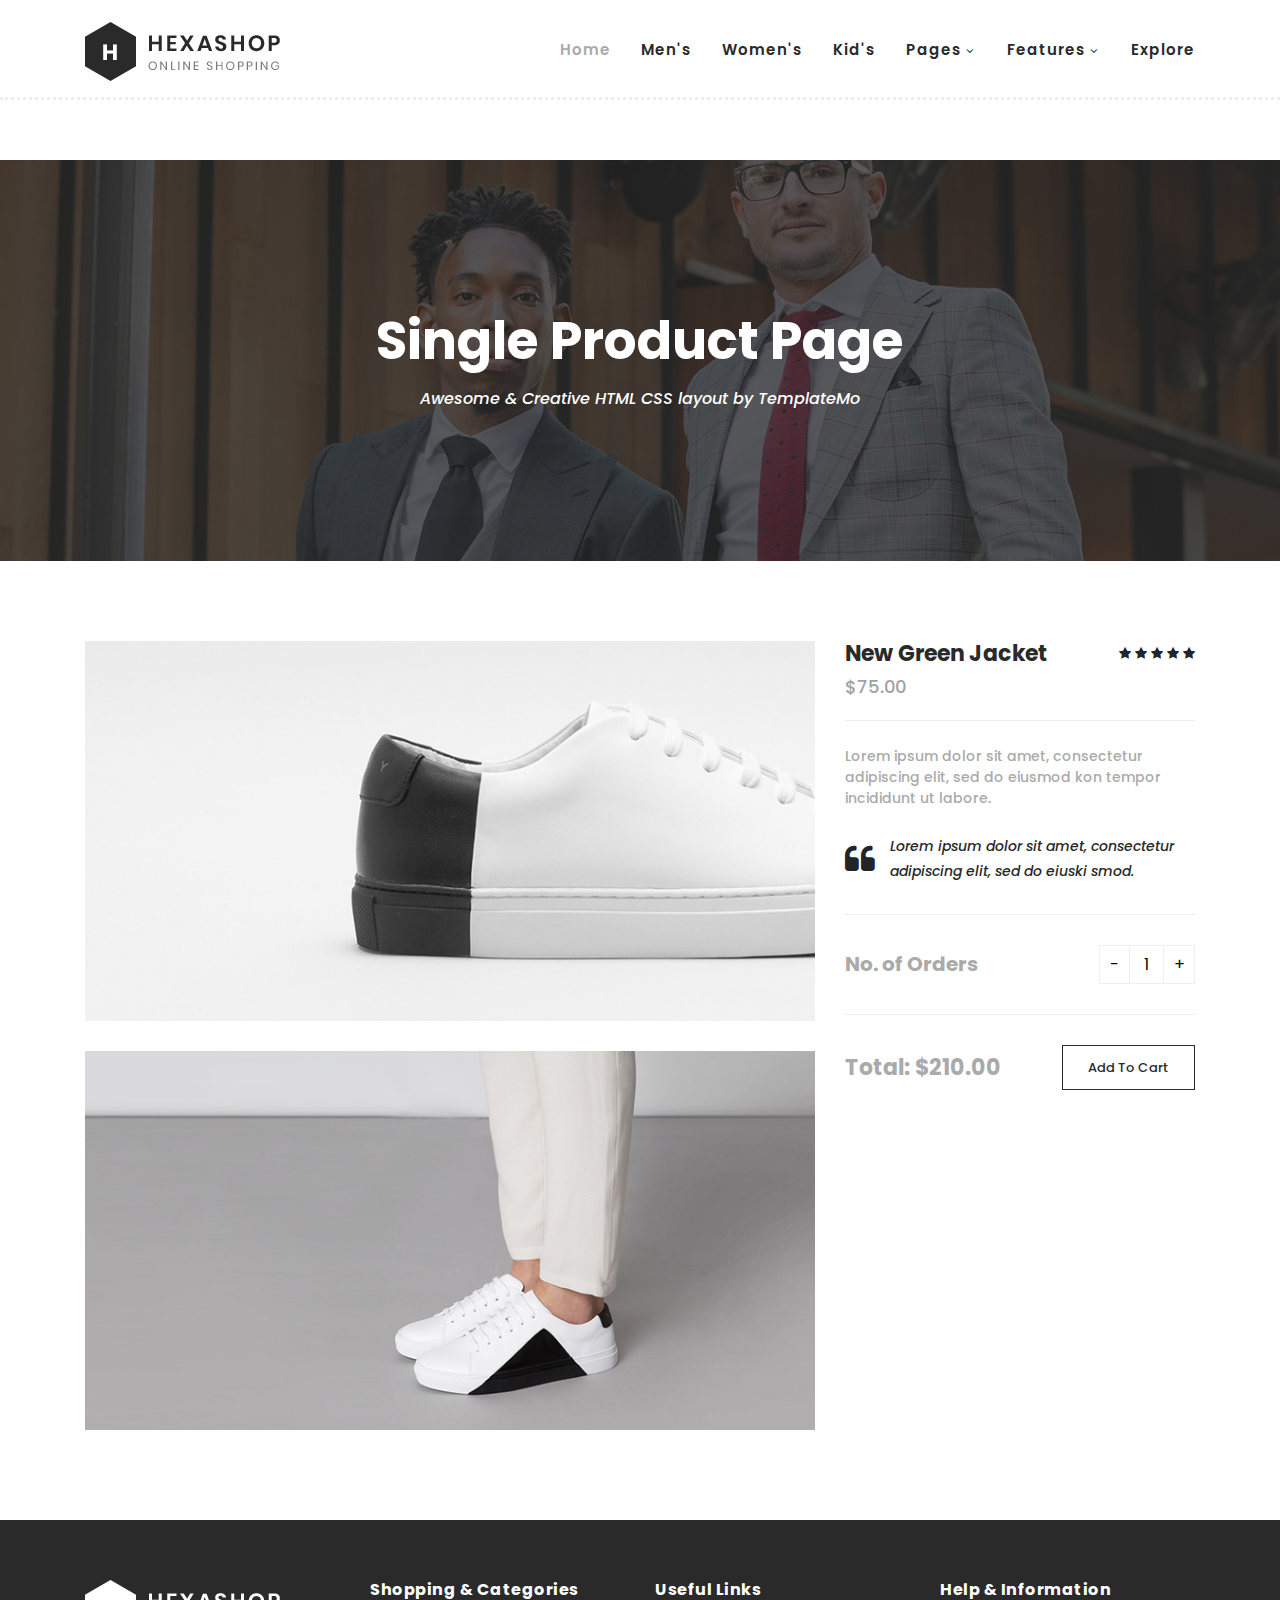
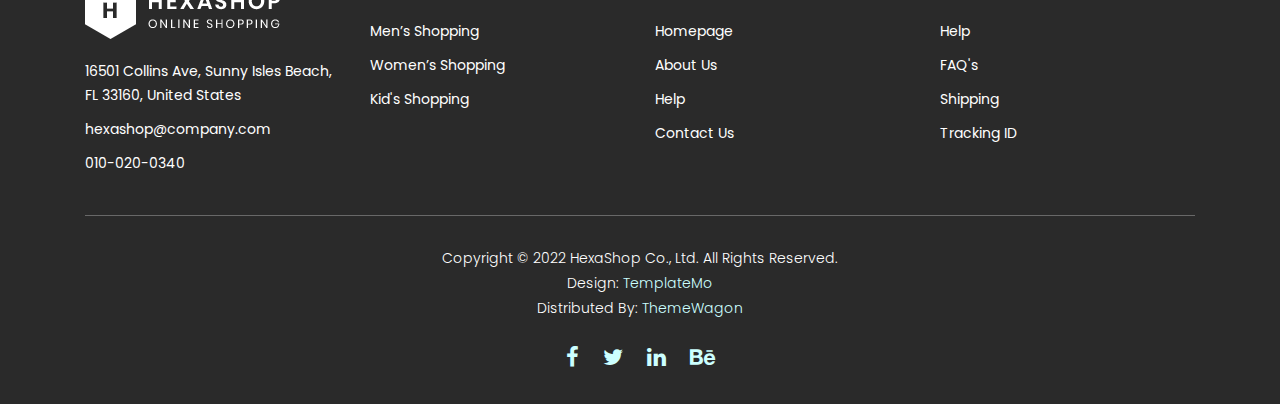
<file: single-product.html>
<!DOCTYPE html>
<html lang="en">

  <head>

    <meta charset="utf-8">
    <meta name="viewport" content="width=device-width, initial-scale=1, shrink-to-fit=no">
    <meta name="description" content="">
    <meta name="author" content="">
    <link href="https://fonts.googleapis.com/css?family=Poppins:100,200,300,400,500,600,700,800,900&display=swap" rel="stylesheet">

    <title>Hexashop - Product Detail Page</title>


    <!-- Additional CSS Files -->
    <link rel="stylesheet" type="text/css" href="assets/css/bootstrap.min.css">

    <link rel="stylesheet" type="text/css" href="assets/css/font-awesome.css">

    <link rel="stylesheet" href="assets/css/templatemo-hexashop.css">

    <link rel="stylesheet" href="assets/css/owl-carousel.css">

    <link rel="stylesheet" href="assets/css/lightbox.css">
<!--

TemplateMo 571 Hexashop

https://templatemo.com/tm-571-hexashop

-->
    </head>
    
    <body>
    
    <!-- ***** Preloader Start ***** -->
    <div id="preloader">
        <div class="jumper">
            <div></div>
            <div></div>
            <div></div>
        </div>
    </div>  
    <!-- ***** Preloader End ***** -->
    
    
    <!-- ***** Header Area Start ***** -->
    <header class="header-area header-sticky">
        <div class="container">
            <div class="row">
                <div class="col-12">
                    <nav class="main-nav">
                        <!-- ***** Logo Start ***** -->
                        <a href="index.html" class="logo">
                            <img src="assets/images/logo.png">
                        </a>
                        <!-- ***** Logo End ***** -->
                        <!-- ***** Menu Start ***** -->
                        <ul class="nav">
                            <li class="scroll-to-section"><a href="index.html" class="active">Home</a></li>
                            <li class="scroll-to-section"><a href="index.html">Men's</a></li>
                            <li class="scroll-to-section"><a href="index.html">Women's</a></li>
                            <li class="scroll-to-section"><a href="index.html">Kid's</a></li>
                            <li class="submenu">
                                <a href="javascript:;">Pages</a>
                                <ul>
                                    <li><a href="about.html">About Us</a></li>
                                    <li><a href="products.html">Products</a></li>
                                    <li><a href="single-product.html">Single Product</a></li>
                                    <li><a href="contact.html">Contact Us</a></li>
                                </ul>
                            </li>
                            <li class="submenu">
                                <a href="javascript:;">Features</a>
                                <ul>
                                    <li><a href="#">Features Page 1</a></li>
                                    <li><a href="#">Features Page 2</a></li>
                                    <li><a href="#">Features Page 3</a></li>
                                    <li><a rel="nofollow" href="https://templatemo.com/page/4" target="_blank">Template Page 4</a></li>
                                </ul>
                            </li>
                            <li class="scroll-to-section"><a href="index.html">Explore</a></li>
                        </ul>        
                        <a class='menu-trigger'>
                            <span>Menu</span>
                        </a>
                        <!-- ***** Menu End ***** -->
                    </nav>
                </div>
            </div>
        </div>
    </header>
    <!-- ***** Header Area End ***** -->

    <!-- ***** Main Banner Area Start ***** -->
    <div class="page-heading" id="top">
        <div class="container">
            <div class="row">
                <div class="col-lg-12">
                    <div class="inner-content">
                        <h2>Single Product Page</h2>
                        <span>Awesome &amp; Creative HTML CSS layout by TemplateMo</span>
                    </div>
                </div>
            </div>
        </div>
    </div>
    <!-- ***** Main Banner Area End ***** -->


    <!-- ***** Product Area Starts ***** -->
    <section class="section" id="product">
        <div class="container">
            <div class="row">
                <div class="col-lg-8">
                <div class="left-images">
                    <img src="assets/images/single-product-01.jpg" alt="">
                    <img src="assets/images/single-product-02.jpg" alt="">
                </div>
            </div>
            <div class="col-lg-4">
                <div class="right-content">
                    <h4>New Green Jacket</h4>
                    <span class="price">$75.00</span>
                    <ul class="stars">
                        <li><i class="fa fa-star"></i></li>
                        <li><i class="fa fa-star"></i></li>
                        <li><i class="fa fa-star"></i></li>
                        <li><i class="fa fa-star"></i></li>
                        <li><i class="fa fa-star"></i></li>
                    </ul>
                    <span>Lorem ipsum dolor sit amet, consectetur adipiscing elit, sed do eiusmod kon tempor incididunt ut labore.</span>
                    <div class="quote">
                        <i class="fa fa-quote-left"></i><p>Lorem ipsum dolor sit amet, consectetur adipiscing elit, sed do eiuski smod.</p>
                    </div>
                    <div class="quantity-content">
                        <div class="left-content">
                            <h6>No. of Orders</h6>
                        </div>
                        <div class="right-content">
                            <div class="quantity buttons_added">
                                <input type="button" value="-" class="minus"><input type="number" step="1" min="1" max="" name="quantity" value="1" title="Qty" class="input-text qty text" size="4" pattern="" inputmode=""><input type="button" value="+" class="plus">
                            </div>
                        </div>
                    </div>
                    <div class="total">
                        <h4>Total: $210.00</h4>
                        <div class="main-border-button"><a href="#">Add To Cart</a></div>
                    </div>
                </div>
            </div>
            </div>
        </div>
    </section>
    <!-- ***** Product Area Ends ***** -->
    
    <!-- ***** Footer Start ***** -->
    <footer>
        <div class="container">
            <div class="row">
                <div class="col-lg-3">
                    <div class="first-item">
                        <div class="logo">
                            <img src="assets/images/white-logo.png" alt="hexashop ecommerce templatemo">
                        </div>
                        <ul>
                            <li><a href="#">16501 Collins Ave, Sunny Isles Beach, FL 33160, United States</a></li>
                            <li><a href="#">hexashop@company.com</a></li>
                            <li><a href="#">010-020-0340</a></li>
                        </ul>
                    </div>
                </div>
                <div class="col-lg-3">
                    <h4>Shopping &amp; Categories</h4>
                    <ul>
                        <li><a href="#">Men’s Shopping</a></li>
                        <li><a href="#">Women’s Shopping</a></li>
                        <li><a href="#">Kid's Shopping</a></li>
                    </ul>
                </div>
                <div class="col-lg-3">
                    <h4>Useful Links</h4>
                    <ul>
                        <li><a href="#">Homepage</a></li>
                        <li><a href="#">About Us</a></li>
                        <li><a href="#">Help</a></li>
                        <li><a href="#">Contact Us</a></li>
                    </ul>
                </div>
                <div class="col-lg-3">
                    <h4>Help &amp; Information</h4>
                    <ul>
                        <li><a href="#">Help</a></li>
                        <li><a href="#">FAQ's</a></li>
                        <li><a href="#">Shipping</a></li>
                        <li><a href="#">Tracking ID</a></li>
                    </ul>
                </div>
                <div class="col-lg-12">
                    <div class="under-footer">
                        <p>Copyright © 2022 HexaShop Co., Ltd. All Rights Reserved. 
                        
                        <br>Design: <a href="https://templatemo.com" target="_parent" title="free css templates">TemplateMo</a>

                        <br>Distributed By: <a href="https://themewagon.com" target="_blank" title="free & premium responsive templates">ThemeWagon</a></p>
                        <ul>
                            <li><a href="#"><i class="fa fa-facebook"></i></a></li>
                            <li><a href="#"><i class="fa fa-twitter"></i></a></li>
                            <li><a href="#"><i class="fa fa-linkedin"></i></a></li>
                            <li><a href="#"><i class="fa fa-behance"></i></a></li>
                        </ul>
                    </div>
                </div>
            </div>
        </div>
    </footer>
    

    <!-- jQuery -->
    <script src="assets/js/jquery-2.1.0.min.js"></script>

    <!-- Bootstrap -->
    <script src="assets/js/popper.js"></script>
    <script src="assets/js/bootstrap.min.js"></script>

    <!-- Plugins -->
    <script src="assets/js/owl-carousel.js"></script>
    <script src="assets/js/accordions.js"></script>
    <script src="assets/js/datepicker.js"></script>
    <script src="assets/js/scrollreveal.min.js"></script>
    <script src="assets/js/waypoints.min.js"></script>
    <script src="assets/js/jquery.counterup.min.js"></script>
    <script src="assets/js/imgfix.min.js"></script> 
    <script src="assets/js/slick.js"></script> 
    <script src="assets/js/lightbox.js"></script> 
    <script src="assets/js/isotope.js"></script> 
    <script src="assets/js/quantity.js"></script>
    
    <!-- Global Init -->
    <script src="assets/js/custom.js"></script>

    <script>

        $(function() {
            var selectedClass = "";
            $("p").click(function(){
            selectedClass = $(this).attr("data-rel");
            $("#portfolio").fadeTo(50, 0.1);
                $("#portfolio div").not("."+selectedClass).fadeOut();
            setTimeout(function() {
              $("."+selectedClass).fadeIn();
              $("#portfolio").fadeTo(50, 1);
            }, 500);
                
            });
        });

    </script>

  </body>

</html>
</file>
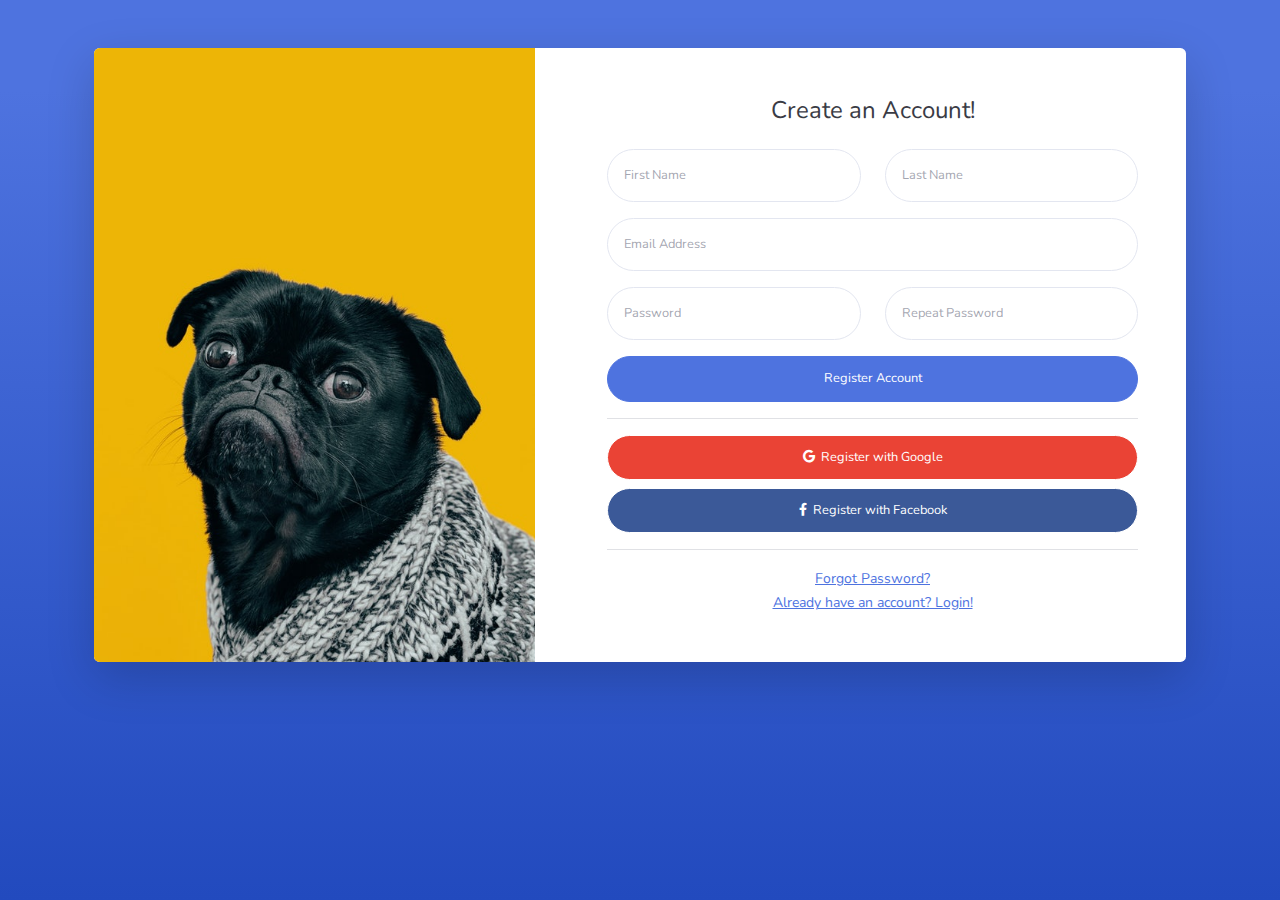
<file: AdminPages/register.html>
<!DOCTYPE html>
<html data-bs-theme="light" lang="en">

<head>
    <meta charset="utf-8">
    <meta name="viewport" content="width=device-width, initial-scale=1.0, shrink-to-fit=no">
    <title>Register - Brand</title>
    <link rel="stylesheet" href="assets/bootstrap/css/bootstrap.min.css">
    <link rel="stylesheet" href="https://fonts.googleapis.com/css?family=Nunito:200,200i,300,300i,400,400i,600,600i,700,700i,800,800i,900,900i&amp;display=swap">
    <link rel="stylesheet" href="assets/fonts/fontawesome-all.min.css">
</head>

<body class="bg-gradient-primary">
    <div class="container">
        <div class="card shadow-lg o-hidden border-0 my-5">
            <div class="card-body p-0">
                <div class="row">
                    <div class="col-lg-5 d-none d-lg-flex">
                        <div class="flex-grow-1 bg-register-image" style="background-image: url(&quot;assets/img/dogs/image2.jpeg&quot;);"></div>
                    </div>
                    <div class="col-lg-7">
                        <div class="p-5">
                            <div class="text-center">
                                <h4 class="text-dark mb-4">Create an Account!</h4>
                            </div>
                            <form class="user">
                                <div class="row mb-3">
                                    <div class="col-sm-6 mb-3 mb-sm-0"><input class="form-control form-control-user" type="text" id="exampleFirstName" placeholder="First Name" name="first_name"></div>
                                    <div class="col-sm-6"><input class="form-control form-control-user" type="text" id="exampleLastName" placeholder="Last Name" name="last_name"></div>
                                </div>
                                <div class="mb-3"><input class="form-control form-control-user" type="email" id="exampleInputEmail" aria-describedby="emailHelp" placeholder="Email Address" name="email"></div>
                                <div class="row mb-3">
                                    <div class="col-sm-6 mb-3 mb-sm-0"><input class="form-control form-control-user" type="password" id="examplePasswordInput" placeholder="Password" name="password"></div>
                                    <div class="col-sm-6"><input class="form-control form-control-user" type="password" id="exampleRepeatPasswordInput" placeholder="Repeat Password" name="password_repeat"></div>
                                </div><button class="btn btn-primary d-block btn-user w-100" type="submit">Register Account</button>
                                <hr><a class="btn btn-primary d-block btn-google btn-user w-100 mb-2" role="button"><i class="fab fa-google"></i>&nbsp; Register with Google</a><a class="btn btn-primary d-block btn-facebook btn-user w-100" role="button"><i class="fab fa-facebook-f"></i>&nbsp; Register with Facebook</a>
                                <hr>
                            </form>
                            <div class="text-center"><a class="small" href="forgot-password.html">Forgot Password?</a></div>
                            <div class="text-center"><a class="small" href="login.html">Already have an account? Login!</a></div>
                        </div>
                    </div>
                </div>
            </div>
        </div>
    </div>
    <script src="assets/bootstrap/js/bootstrap.min.js"></script>
    <script src="assets/js/theme.js"></script>
</body>

</html>
</file>
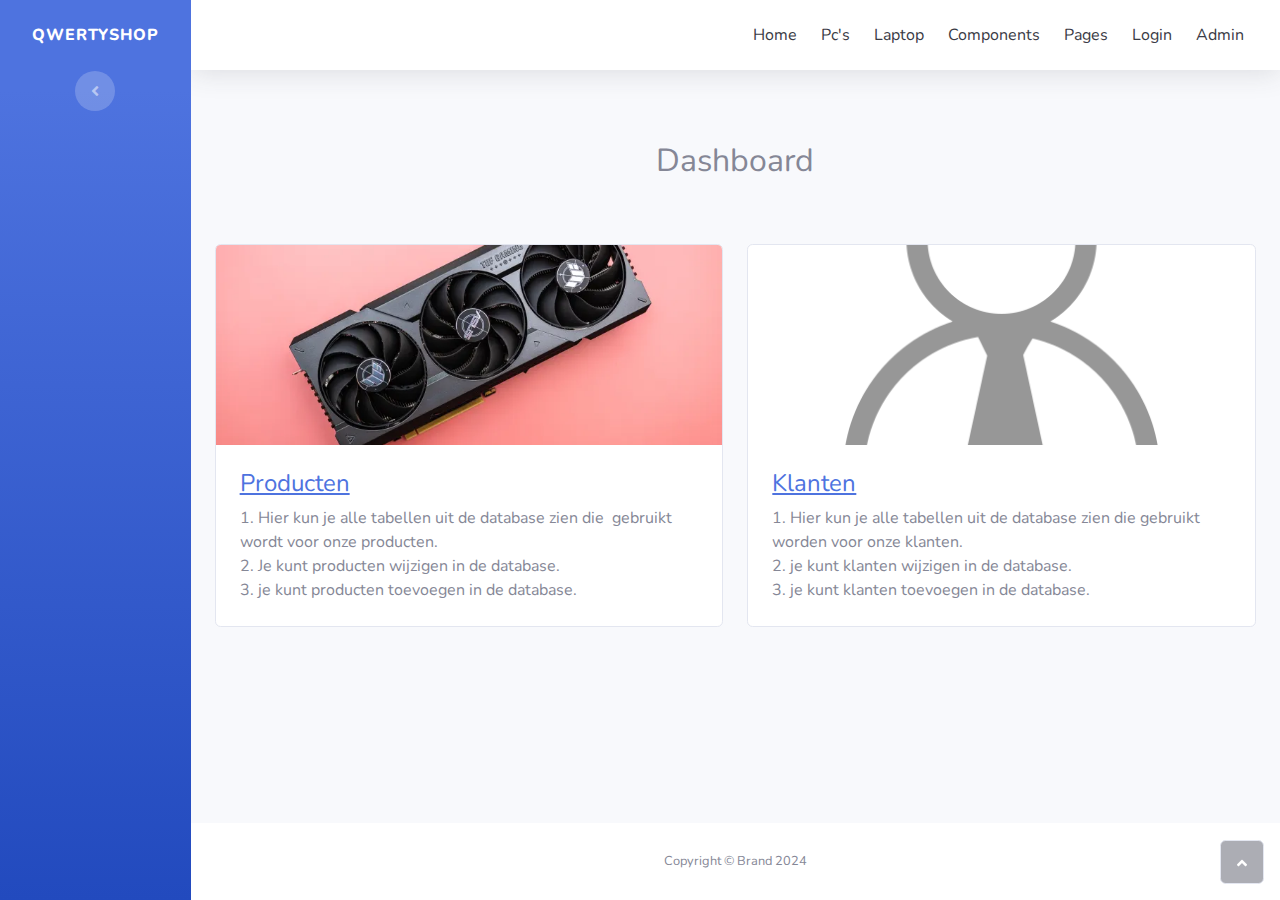
<file: AdminPages/main/Main.html>
<!DOCTYPE html>
<html data-bs-theme="light" lang="en">

<head>
    <meta charset="utf-8">
    <meta name="viewport" content="width=device-width, initial-scale=1.0, shrink-to-fit=no">
    <title>Blank Page - Brand</title>
    <link rel="stylesheet" href="assets/bootstrap/css/bootstrap.min.css">
    <link rel="stylesheet" href="https://fonts.googleapis.com/css?family=Nunito:200,200i,300,300i,400,400i,600,600i,700,700i,800,800i,900,900i&amp;display=swap">
    <link rel="stylesheet" href="assets/fonts/fontawesome-all.min.css">
    <link rel="stylesheet" href="assets/css/Articles-Cards-images.css">
</head>

<body id="page-top">
    <div id="wrapper">
        <nav class="navbar align-items-start sidebar sidebar-dark accordion bg-gradient-primary p-0 navbar-dark">
            <div class="container-fluid d-flex flex-column p-0"><a class="navbar-brand d-flex justify-content-center align-items-center sidebar-brand m-0" href="#">
                    <div class="sidebar-brand-icon rotate-n-15"></div>
                    <div class="sidebar-brand-text mx-3"><span>qwertyshop</span></div>
                </a>
                <hr class="sidebar-divider my-0">
                <ul class="navbar-nav text-light" id="accordionSidebar"></ul>
                <div class="text-center d-none d-md-inline"><button class="btn rounded-circle border-0" id="sidebarToggle" type="button"></button></div>
            </div>
        </nav>
        <div class="d-flex flex-column" id="content-wrapper">
            <div id="content">
                <nav class="navbar navbar-expand bg-white shadow mb-4 topbar static-top navbar-light">
                    <div class="container-fluid"><button class="btn btn-link d-md-none rounded-circle me-3" id="sidebarToggleTop" type="button"><i class="fas fa-bars"></i></button>
                        <form class="d-none d-sm-inline-block me-auto ms-md-3 my-2 my-md-0 mw-100 navbar-search">
                            <div class="input-group"></div>
                        </form>
                        <ul class="navbar-nav flex-nowrap ms-auto">
                            <li class="nav-item dropdown d-sm-none no-arrow"><a class="dropdown-toggle nav-link" aria-expanded="false" data-bs-toggle="dropdown" href="#"><i class="fas fa-search"></i></a>
                                <div class="dropdown-menu dropdown-menu-end p-3 animated--grow-in" aria-labelledby="searchDropdown">
                                    <form class="me-auto navbar-search w-100">
                                        <div class="input-group"><input class="bg-light form-control border-0 small" type="text" placeholder="Search for ...">
                                            <div class="input-group-append"><button class="btn btn-primary py-0" type="button"><i class="fas fa-search"></i></button></div>
                                        </div>
                                    </form>
                                </div>
                            </li>
                            <li class="nav-item"><a class="nav-link link-dark" href="#">Home</a></li>
                            <li class="nav-item text-dark"><a class="nav-link link-dark" href="#">Pc's</a></li>
                            <li class="nav-item text-dark"><a class="nav-link link-dark" href="#">Laptop</a></li>
                            <li class="nav-item text-dark"><a class="nav-link link-dark" href="#">Components</a></li>
                            <li class="nav-item text-dark"><a class="nav-link link-dark" href="#">Pages</a></li>
                            <li class="nav-item text-dark"><a class="nav-link link-dark" href="#">Login</a></li>
                            <li class="nav-item"><a class="nav-link link-dark" href="#">Admin</a></li>
                        </ul>
                    </div>
                </nav>
                <div class="container py-4 py-xl-5">
                    <div class="row mb-5">
                        <div class="col-md-8 col-xl-6 text-center mx-auto">
                            <h2>Dashboard</h2>
                            <p class="w-lg-50"></p>
                        </div>
                    </div>
                    <div class="row gy-4 row-cols-1 row-cols-md-2 row-cols-xl-3">
                        <div class="col-xl-6">
                            <div class="card"><img class="card-img-top w-100 d-block fit-cover" style="height: 200px;" src="assets/img/GPU4.webp">
                                <div class="card-body p-4">
                                    <a href="../producten/tableproducten.php"><h4 class="card-title">Producten</h4></a>
                                    <p class="card-text">1. Hier kun je alle tabellen uit de database zien die&nbsp; gebruikt wordt voor onze producten. <br>2.&nbsp;Je kunt producten wijzigen in de database.<br>3. je kunt producten toevoegen in de database.</p>
                                </div>
                            </div>
                        </div>
                        <div class="col-xl-6">
                            <div class="card"><img class="card-img-top w-100 d-block fit-cover" style="height: 200px;" src="assets/img/klantjuist.png">
                                <div class="card-body p-4">
                                    <a href="../klanten/tableklanten.php"><h4 class="card-title">Klanten</h4></a>
                                    <p class="card-text">1.&nbsp;Hier kun je alle tabellen uit de database zien die gebruikt worden voor onze klanten.&nbsp;<br>2. je kunt klanten wijzigen in de database.<br>3. je kunt klanten toevoegen in de database.</p>
                                </div>
                            </div>
                        </div>
                    </div>
                </div>
            </div>
            <footer class="bg-white sticky-footer">
                <div class="container my-auto">
                    <div class="text-center my-auto copyright"><span>Copyright © Brand 2024</span></div>
                </div>
            </footer>
        </div><a class="border rounded d-inline scroll-to-top" href="#page-top"><i class="fas fa-angle-up"></i></a>
    </div>
    <script src="assets/bootstrap/js/bootstrap.min.js"></script>
    <script src="assets/js/theme.js"></script>
</body>

</html>
</file>
<file: assets/css/templatemo-hexashop.css>
/*

TemplateMo 571 Hexashop

https://templatemo.com/tm-571-hexashop

*/

/* ---------------------------------------------
Table of contents
------------------------------------------------
01. font & reset css
02. reset
03. global styles
04. header
05. banner
06. features
07. testimonials
08. contact
09. footer
10. preloader
11. search
12. portfolio

--------------------------------------------- */
/* 
---------------------------------------------
font & reset css
--------------------------------------------- 
*/
@import url("https://fonts.googleapis.com/css?family=Poppins:100,200,300,400,500,600,700,800,900");
/* 
---------------------------------------------
reset
--------------------------------------------- 
*/
html, body, div, span, applet, object, iframe, h1, h2, h3, h4, h5, h6, p, blockquote, div
pre, a, abbr, acronym, address, big, cite, code, del, dfn, em, font, img, ins, kbd, q,
s, samp, small, strike, strong, sub, sup, tt, var, b, u, i, center, dl, dt, dd, ol, ul, li,
figure, header, nav, section, article, aside, footer, figcaption {
  margin: 0;
  padding: 0;
  border: 0;
  outline: 0;
}

.clearfix:after {
  content: ".";
  display: block;
  clear: both;
  visibility: hidden;
  line-height: 0;
  height: 0;
}

.clearfix {
  display: inline-block;
}

html[xmlns] .clearfix {
  display: block;
}

* html .clearfix {
  height: 1%;
}

ul, li {
  padding: 0;
  margin: 0;
  list-style: none;
}

header, nav, section, article, aside, footer, hgroup {
  display: block;
}

* {
  box-sizing: border-box;
}

html, body {
  font-family: 'Poppins', sans-serif;
  font-weight: 400;
  background-color: #fff;
  font-size: 16px;
  -ms-text-size-adjust: 100%;
  -webkit-font-smoothing: antialiased;
  -moz-osx-font-smoothing: grayscale;
}

a {
  text-decoration: none !important;
}

h1, h2, h3, h4, h5, h6 {
  margin-top: 0px;
  margin-bottom: 0px;
}

ul {
  margin-bottom: 0px;
}

p {
  font-size: 14px;
  line-height: 25px;
  color: #2a2a2a;
}

/* 
---------------------------------------------
global styles
--------------------------------------------- 
*/
html,
body {
  background: #fff;
  font-family: 'Poppins', sans-serif;
}

::selection {
  background: #2a2a2a;
  color: #fff;
}

::-moz-selection {
  background: #2a2a2a;
  color: #fff;
}

@media (max-width: 991px) {
  html, body {
    overflow-x: hidden;
  }
  .mobile-top-fix {
    margin-top: 30px;
    margin-bottom: 0px;
  }
  .mobile-bottom-fix {
    margin-bottom: 30px;
  }
  .mobile-bottom-fix-big {
    margin-bottom: 60px;
  }
}

.main-border-button a {
  font-size: 13px;
  color: #fff;
  border: 1px solid #fff;
  padding: 12px 25px;
  display: inline-block;
  font-weight: 500;
  transition: all .3s;
}

.main-border-button a:hover {
  background-color: #fff;
  color: #2a2a2a;
}

.main-white-button a {
  font-size: 13px;
  color: #2a2a2a;
  background-color: #fff;
  padding: 12px 25px;
  display: inline-block;
  border-radius: 3px;
  font-weight: 600;
  transition: all .3s;
}

.main-white-button a:hover {
  opacity: 0.9;
}

.main-text-button a {
  font-size: 13px;
  color: #fff;
  font-weight: 600;
  transition: all .3s;
}

.main-text-button a:hover {
  opacity: 0.9;
}

.section-heading h2 {
  font-size: 34px;
  font-weight: 700;
  color: #2a2a2a;
}

.section-heading span {
  font-size: 14px;
  color: #a1a1a1;
  font-style: italic;
  font-weight: 400;
}



/* 
---------------------------------------------
header
--------------------------------------------- 
*/

.background-header {
  border-bottom: none !important;
  background-color: #fff;
  height: 80px!important;
  position: fixed!important;
  top: 0px;
  left: 0px;
  right: 0px;
  box-shadow: 0px 0px 10px rgba(0,0,0,0.15)!important;
}

.background-header .logo,
.background-header .main-nav .nav li a {
  color: #1e1e1e!important;
}

.background-header .main-nav .nav li:hover a {
  color: #2a2a2a!important;
}

.background-header .nav li a.active {
  color: #2a2a2a!important;
}

.header-area {
  border-bottom: 3px dotted #eee;
  box-shadow: none;
  background-color: #fff;
  position: absolute;
  top: 0px;
  left: 0px;
  right: 0px;
  z-index: 100;
  height: 100px;
  -webkit-transition: all .5s ease 0s;
  -moz-transition: all .5s ease 0s;
  -o-transition: all .5s ease 0s;
  transition: all .5s ease 0s;
}

.header-area .main-nav {
  min-height: 80px;
  background: transparent;
}

.header-area .main-nav .logo {
  line-height: 100px;
  color: #fff;
  font-size: 28px;
  font-weight: 700;
  text-transform: uppercase;
  letter-spacing: 2px;
  float: left;
  -webkit-transition: all 0.3s ease 0s;
  -moz-transition: all 0.3s ease 0s;
  -o-transition: all 0.3s ease 0s;
  transition: all 0.3s ease 0s;
}

.background-header .main-nav .logo {
  line-height: 75px;
}

.background-header .nav {
  margin-top: 20px !important;
}

.header-area .main-nav .nav {
  float: right;
  margin-top: 30px;
  margin-right: 0px;
  background-color: transparent;
  -webkit-transition: all 0.3s ease 0s;
  -moz-transition: all 0.3s ease 0s;
  -o-transition: all 0.3s ease 0s;
  transition: all 0.3s ease 0s;
  position: relative;
  z-index: 999;
}

.header-area .main-nav .nav li {
  padding-left: 15px;
  padding-right: 15px;
}

.header-area .main-nav .nav li:last-child {
  padding-right: 0px;
}

.header-area .main-nav .nav li a {
  display: block;
  font-weight: 600;
  font-size: 15px;
  color: #2a2a2a;
  text-transform: capitalize;
  -webkit-transition: all 0.3s ease 0s;
  -moz-transition: all 0.3s ease 0s;
  -o-transition: all 0.3s ease 0s;
  transition: all 0.3s ease 0s;
  height: 40px;
  line-height: 40px;
  border: transparent;
  letter-spacing: 1px;
}

.header-area .main-nav .nav li a {
  color: #2a2a2a;
}

.header-area .main-nav .nav li:hover a,
.header-area .main-nav .nav li a.active {
  color: #aaa!important;
}

.background-header .main-nav .nav li:hover a,
.background-header .main-nav .nav li a.active {
  color: #aaa!important;
  opacity: 1;
}

.header-area .main-nav .nav li.submenu {
  position: relative;
  padding-right: 30px;
}

.header-area .main-nav .nav li.submenu:after {
  font-family: FontAwesome;
  content: "\f107";
  font-size: 12px;
  color: #2a2a2a;
  position: absolute;
  right: 18px;
  top: 12px;
}

.background-header .main-nav .nav li.submenu:after {
  color: #2a2a2a;
}

.header-area .main-nav .nav li.submenu ul {
  position: absolute;
  width: 200px;
  box-shadow: 0 2px 28px 0 rgba(0, 0, 0, 0.06);
  overflow: hidden;
  top: 50px;
  opacity: 0;
  transform: translateY(+2em);
  visibility: hidden;
  z-index: -1;
  transition: all 0.3s ease-in-out 0s, visibility 0s linear 0.3s, z-index 0s linear 0.01s;
}

.header-area .main-nav .nav li.submenu ul li {
  margin-left: 0px;
  padding-left: 0px;
  padding-right: 0px;
}

.header-area .main-nav .nav li.submenu ul li a {
  opacity: 1;
  display: block;
  background: #f7f7f7;
  color: #2a2a2a!important;
  padding-left: 20px;
  height: 40px;
  line-height: 40px;
  -webkit-transition: all 0.3s ease 0s;
  -moz-transition: all 0.3s ease 0s;
  -o-transition: all 0.3s ease 0s;
  transition: all 0.3s ease 0s;
  position: relative;
  font-size: 13px;
  font-weight: 400;
  border-bottom: 1px solid #eee;
}

.header-area .main-nav .nav li.submenu ul li a:hover {
  background: #fff;
  color: #aaa!important;
  padding-left: 25px;
}

.header-area .main-nav .nav li.submenu ul li a:hover:before {
  width: 3px;
}

.header-area .main-nav .nav li.submenu:hover ul {
  visibility: visible;
  opacity: 1;
  z-index: 1;
  transform: translateY(0%);
  transition-delay: 0s, 0s, 0.3s;
}

.header-area .main-nav .menu-trigger {
  cursor: pointer;
  display: block;
  position: absolute;
  top: 33px;
  width: 32px;
  height: 40px;
  text-indent: -9999em;
  z-index: 99;
  right: 40px;
  display: none;
}

.background-header .main-nav .menu-trigger {
  top: 23px;
}

.header-area .main-nav .menu-trigger span,
.header-area .main-nav .menu-trigger span:before,
.header-area .main-nav .menu-trigger span:after {
  -moz-transition: all 0.4s;
  -o-transition: all 0.4s;
  -webkit-transition: all 0.4s;
  transition: all 0.4s;
  background-color: #1e1e1e;
  display: block;
  position: absolute;
  width: 30px;
  height: 2px;
  left: 0;
}

.background-header .main-nav .menu-trigger span,
.background-header .main-nav .menu-trigger span:before,
.background-header .main-nav .menu-trigger span:after {
  background-color: #1e1e1e;
}

.header-area .main-nav .menu-trigger span:before,
.header-area .main-nav .menu-trigger span:after {
  -moz-transition: all 0.4s;
  -o-transition: all 0.4s;
  -webkit-transition: all 0.4s;
  transition: all 0.4s;
  background-color: #1e1e1e;
  display: block;
  position: absolute;
  width: 30px;
  height: 2px;
  left: 0;
  width: 75%;
}

.background-header .main-nav .menu-trigger span:before,
.background-header .main-nav .menu-trigger span:after {
  background-color: #1e1e1e;
}

.header-area .main-nav .menu-trigger span:before,
.header-area .main-nav .menu-trigger span:after {
  content: "";
}

.header-area .main-nav .menu-trigger span {
  top: 16px;
}

.header-area .main-nav .menu-trigger span:before {
  -moz-transform-origin: 33% 100%;
  -ms-transform-origin: 33% 100%;
  -webkit-transform-origin: 33% 100%;
  transform-origin: 33% 100%;
  top: -10px;
  z-index: 10;
}

.header-area .main-nav .menu-trigger span:after {
  -moz-transform-origin: 33% 0;
  -ms-transform-origin: 33% 0;
  -webkit-transform-origin: 33% 0;
  transform-origin: 33% 0;
  top: 10px;
}

.header-area .main-nav .menu-trigger.active span,
.header-area .main-nav .menu-trigger.active span:before,
.header-area .main-nav .menu-trigger.active span:after {
  background-color: transparent;
  width: 100%;
}

.header-area .main-nav .menu-trigger.active span:before {
  -moz-transform: translateY(6px) translateX(1px) rotate(45deg);
  -ms-transform: translateY(6px) translateX(1px) rotate(45deg);
  -webkit-transform: translateY(6px) translateX(1px) rotate(45deg);
  transform: translateY(6px) translateX(1px) rotate(45deg);
  background-color: #1e1e1e;
}

.background-header .main-nav .menu-trigger.active span:before {
  background-color: #1e1e1e;
}

.header-area .main-nav .menu-trigger.active span:after {
  -moz-transform: translateY(-6px) translateX(1px) rotate(-45deg);
  -ms-transform: translateY(-6px) translateX(1px) rotate(-45deg);
  -webkit-transform: translateY(-6px) translateX(1px) rotate(-45deg);
  transform: translateY(-6px) translateX(1px) rotate(-45deg);
  background-color: #1e1e1e;
}

.background-header .main-nav .menu-trigger.active span:after {
  background-color: #1e1e1e;
}

.header-area.header-sticky {
  min-height: 80px;
}

.header-area .nav {
  margin-top: 30px;
}

.header-area.header-sticky .nav li a.active {
  color: #aaa;
}

@media (max-width: 1200px) {
  .header-area .main-nav .nav li {
    padding-left: 12px;
    padding-right: 12px;
  }
  .header-area .main-nav:before {
    display: none;
  }
}

@media (max-width: 767px) {
  .header-area .main-nav .logo {
    color: #1e1e1e;
  }
  .header-area.header-sticky .nav li a:hover,
  .header-area.header-sticky .nav li a.active {
    color: #aaa!important;
    opacity: 1;
  }
  .header-area.header-sticky .nav li.search-icon a {
    width: 100%;
  }
  .header-area {
    background-color: #f7f7f7;
    padding: 0px 15px;
    height: 100px;
    box-shadow: none;
    text-align: center;
  }
  .header-area .container {
    padding: 0px;
  }
  .header-area .logo {
    margin-left: 30px;
  }
  .header-area .menu-trigger {
    display: block !important;
  }
  .header-area .main-nav {
    overflow: hidden;
  }
  .header-area .main-nav .nav {
    float: none;
    width: 100%;
    display: none;
    -webkit-transition: all 0s ease 0s;
    -moz-transition: all 0s ease 0s;
    -o-transition: all 0s ease 0s;
    transition: all 0s ease 0s;
    margin-left: 0px;
  }
  .header-area .main-nav .nav li:first-child {
    border-top: 1px solid #eee;
  }
  .header-area.header-sticky .nav {
    margin-top: 100px !important;
  }
  .header-area .main-nav .nav li {
    width: 100%;
    background: #fff;
    border-bottom: 1px solid #eee;
    padding-left: 0px !important;
    padding-right: 0px !important;
  }
  .header-area .main-nav .nav li a {
    height: 50px !important;
    line-height: 50px !important;
    padding: 0px !important;
    border: none !important;
    background: #f7f7f7 !important;
    color: #191a20 !important;
  }
  .header-area .main-nav .nav li a:hover {
    background: #eee !important;
    color: #aaa!important;
  }
  .header-area .main-nav .nav li.submenu ul {
    position: relative;
    visibility: inherit;
    opacity: 1;
    z-index: 1;
    transform: translateY(0%);
    transition-delay: 0s, 0s, 0.3s;
    top: 0px;
    width: 100%;
    box-shadow: none;
    height: 0px;
  }
  .header-area .main-nav .nav li.submenu ul li a {
    font-size: 12px;
    font-weight: 400;
  }
  .header-area .main-nav .nav li.submenu ul li a:hover:before {
    width: 0px;
  }
  .header-area .main-nav .nav li.submenu ul.active {
    height: auto !important;
  }
  .header-area .main-nav .nav li.submenu:after {
    color: #3B566E;
    right: 25px;
    font-size: 14px;
    top: 15px;
  }
  .header-area .main-nav .nav li.submenu:hover ul, .header-area .main-nav .nav li.submenu:focus ul {
    height: 0px;
  }
}

@media (min-width: 767px) {
  .header-area .main-nav .nav {
    display: flex !important;
  }
}


/* 
---------------------------------------------
banner
--------------------------------------------- 
*/

.main-banner {
  border-bottom: 3px dotted #eee;
  padding-top: 160px;
  padding-bottom: 30px;
}

.main-banner .left-content .thumb img {
  width: 100%;
  overflow: hidden;
}

.main-banner .left-content .inner-content {
  position: absolute;
  left: 100px;
  top: 50%;
  transform: translateY(-50%);
}

.main-banner .left-content .inner-content h4 {
  color: #fff;
  margin-top: -10px;
  font-size: 52px;
  font-weight: 700;
  margin-bottom: 20px;
}

.main-banner .left-content .inner-content span {
  font-size: 16px;
  color: #fff;
  font-weight: 400;
  font-style: italic;
  display: block;
  margin-bottom: 30px;
}

.main-banner .right-content .right-first-image {
  margin-bottom: 28.5px;
}

.main-banner .right-content .right-first-image .thumb {
  position: relative;
  text-align: center;
}

.main-banner .right-content .right-first-image .thumb img {
  width: 100%;
  overflow: hidden;
}

.main-banner .right-content .right-first-image .thumb .inner-content {
  position: absolute;
  top: 50%;
  transform: translateY(-50%);
  width: 100%;
  text-align: center;
}

.main-banner .right-content .right-first-image .thumb .inner-content h4 {
  color: #fff;
  font-size: 24px;
  font-weight: 700;
  margin-bottom: 15px;
}

.main-banner .right-content .right-first-image .thumb .inner-content span {
  font-size: 16px;
  color: #fff;
  font-style: italic;
}

.main-banner .right-content .right-first-image .thumb .hover-content {
  position: absolute;
  top: 15px;
  right: 15px;
  left: 15px;
  bottom: 15px;
  text-align: center;
  background-color: rgba(42,42,42,.97);
  opacity: 0;
  visibility: hidden;
  transition: all 0.5s;
}

.main-banner .right-content .right-first-image .thumb:hover .hover-content {
  opacity: 1;
  visibility: visible;
}

.main-banner .right-content .right-first-image .thumb .hover-content .inner {
  position: absolute;
  top: 50%;
  left: 50%;
  transform: translate(-50%, -50%);
  width: 100%;
}

.main-banner .right-content .right-first-image .thumb .hover-content h4 {
  color: #fff;
  font-size: 24px;
  font-weight: 700;
  margin-bottom: 15px;
}

.main-banner .right-content .right-first-image .thumb .hover-content p {
  color: #fff;
  padding: 0px 20px;
  margin-bottom: 20px;
}



/*
---------------------------------------------
Men
---------------------------------------------
*/

#men {
  padding-top: 90px;
  padding-bottom: 90px;
  border-bottom: 3px dotted #eee;
}

#men .section-heading {
  margin-bottom: 60px;
}

#men .item .down-content {
  padding-top: 30px;
  position: relative;
  z-index: 3;
  background-color: #fff;
}

#men .item .down-content h4 {
  font-size: 22px;
  color: #2a2a2a;
  font-weight: 700;
  margin-bottom: 8px;
}

#men .item .down-content span {
  font-size: 18px;
  color: #a1a1a1;
  font-weight: 500;
  display: block;
}

#men .item .down-content ul.stars {
  position: absolute;
  right: 0;
  top: 30px;
}

#men .item .down-content ul.stars li {
  display: inline;
  font-size: 13px;
}

#men .item .thumb .hover-content {
  position: absolute;
  z-index: 2;
  text-align: center;
  bottom: -60px;
  width: 100%;
  opacity: 0;
  visibility: hidden;
  transition: all .5s;
}

#men .item .thumb:hover .hover-content {
  bottom: 30px;
  opacity: 1;
  visibility: visible;
}

#men .item .thumb {
  position: relative;
}

#men .item .thumb .hover-content ul li {
  display: inline;
  margin: 0px 10px;
}

#men .item .thumb .hover-content ul li a {
  width: 50px;
  height: 50px;
  text-align: center;
  line-height: 50px;
  display: inline-block;
  color: #2a2a2a;
  background-color: #fff;
}


#men .owl-nav {
  text-align: center;
  position: absolute;
  width: 100%;
  top: 40%;
  transform: translateY(-25px);
}

#men .owl-dots {
  display: none;
}
    
#men .owl-nav .owl-prev{
  position: absolute;
  left: -80px;
  outline: none;
}

#men .owl-nav .owl-prev span,
#men .owl-nav .owl-next span {
  opacity: 0;
}

#men .owl-nav .owl-prev:before {
  display: inline-block;
  font-family: 'FontAwesome';
  color: #2a2a2a;
  font-size: 25px;
  font-weight: 700;
  content: '\f104';
  width: 50px;
  height: 50px;
  background-color: transparent;
  line-height: 48px;
  border :1px solid #2a2a2a;
}

#men .owl-nav .owl-prev {
  opacity: 0.75;
  transition: all .5s;
}

#men .owl-nav .owl-prev:hover {
  opacity: 1;
}

#men .owl-nav .owl-next {
  opacity: 0.75;
  transition: all .5s;
}

#men .owl-nav .owl-next:hover {
  opacity: 1;
}

#men .owl-nav .owl-next{
  outline: none;
  position: absolute;
  right: -85px;
}

#men .owl-nav .owl-next:before {
  display: inline-block;
  font-family: 'FontAwesome';
  color: #2a2a2a;
  font-size: 25px;
  font-weight: 700;
  content: '\f105';
  width: 50px;
  height: 50px;
  background-color: transparent;
  line-height: 48px;
  border :1px solid #2a2a2a;
}


/*
---------------------------------------------
Women
---------------------------------------------
*/

#women {
  padding-top: 90px;
  padding-bottom: 90px;
  border-bottom: 3px dotted #eee;
}

#women .section-heading {
  margin-bottom: 60px;
}

#women .item .down-content {
  padding-top: 30px;
  position: relative;
  z-index: 3;
  background-color: #fff;
}

#women .item .down-content h4 {
  font-size: 22px;
  color: #2a2a2a;
  font-weight: 700;
  margin-bottom: 8px;
}

#women .item .down-content span {
  font-size: 18px;
  color: #a1a1a1;
  font-weight: 500;
  display: block;
}

#women .item .down-content ul.stars {
  position: absolute;
  right: 0;
  top: 30px;
}

#women .item .down-content ul.stars li {
  display: inline;
  font-size: 13px;
}

#women .item .thumb .hover-content {
  position: absolute;
  z-index: 2;
  text-align: center;
  bottom: -60px;
  width: 100%;
  opacity: 0;
  visibility: hidden;
  transition: all .5s;
}

#women .item .thumb:hover .hover-content {
  bottom: 30px;
  opacity: 1;
  visibility: visible;
}

#women .item .thumb {
  position: relative;
}

#women .item .thumb .hover-content ul li {
  display: inline;
  margin: 0px 10px;
}

#women .item .thumb .hover-content ul li a {
  width: 50px;
  height: 50px;
  text-align: center;
  line-height: 50px;
  display: inline-block;
  color: #2a2a2a;
  background-color: #fff;
}


#women .owl-nav {
  text-align: center;
  position: absolute;
  width: 100%;
  top: 40%;
  transform: translateY(-25px);
}

#women .owl-dots {
  display: none;
}
    
#women .owl-nav .owl-prev{
  position: absolute;
  left: -80px;
  outline: none;
}

#women .owl-nav .owl-prev span,
#women .owl-nav .owl-next span {
  opacity: 0;
}

#women .owl-nav .owl-prev:before {
  display: inline-block;
  font-family: 'FontAwesome';
  color: #2a2a2a;
  font-size: 25px;
  font-weight: 700;
  content: '\f104';
  width: 50px;
  height: 50px;
  background-color: transparent;
  line-height: 48px;
  border :1px solid #2a2a2a;
}

#women .owl-nav .owl-prev {
  opacity: 0.75;
  transition: all .5s;
}

#women .owl-nav .owl-prev:hover {
  opacity: 1;
}

#women .owl-nav .owl-next {
  opacity: 0.75;
  transition: all .5s;
}

#women .owl-nav .owl-next:hover {
  opacity: 1;
}

#women .owl-nav .owl-next{
  outline: none;
  position: absolute;
  right: -85px;
}

#women .owl-nav .owl-next:before {
  display: inline-block;
  font-family: 'FontAwesome';
  color: #2a2a2a;
  font-size: 25px;
  font-weight: 700;
  content: '\f105';
  width: 50px;
  height: 50px;
  background-color: transparent;
  line-height: 48px;
  border :1px solid #2a2a2a;
}

/*
---------------------------------------------
Kids
---------------------------------------------
*/

#kids {
  padding-top: 90px;
  padding-bottom: 90px;
  border-bottom: 3px dotted #eee;
}

#kids .section-heading {
  margin-bottom: 60px;
}

#kids .item .down-content {
  padding-top: 30px;
  position: relative;
  z-index: 3;
  background-color: #fff;
}

#kids .item .down-content h4 {
  font-size: 22px;
  color: #2a2a2a;
  font-weight: 700;
  margin-bottom: 8px;
}

#kids .item .down-content span {
  font-size: 18px;
  color: #a1a1a1;
  font-weight: 500;
  display: block;
}

#kids .item .down-content ul.stars {
  position: absolute;
  right: 0;
  top: 30px;
}

#kids .item .down-content ul.stars li {
  display: inline;
  font-size: 13px;
}

#kids .item .thumb .hover-content {
  position: absolute;
  z-index: 2;
  text-align: center;
  bottom: -60px;
  width: 100%;
  opacity: 0;
  visibility: hidden;
  transition: all .5s;
}

#kids .item .thumb:hover .hover-content {
  bottom: 30px;
  opacity: 1;
  visibility: visible;
}

#kids .item .thumb {
  position: relative;
}

#kids .item .thumb .hover-content ul li {
  display: inline;
  margin: 0px 10px;
}

#kids .item .thumb .hover-content ul li a {
  width: 50px;
  height: 50px;
  text-align: center;
  line-height: 50px;
  display: inline-block;
  color: #2a2a2a;
  background-color: #fff;
}


#kids .owl-nav {
  text-align: center;
  position: absolute;
  width: 100%;
  top: 40%;
  transform: translateY(-25px);
}

#kids .owl-dots {
  display: none;
}
    
#kids .owl-nav .owl-prev{
  position: absolute;
  left: -80px;
  outline: none;
}

#kids .owl-nav .owl-prev span,
#kids .owl-nav .owl-next span {
  opacity: 0;
}

#kids .owl-nav .owl-prev:before {
  display: inline-block;
  font-family: 'FontAwesome';
  color: #2a2a2a;
  font-size: 25px;
  font-weight: 700;
  content: '\f104';
  width: 50px;
  height: 50px;
  background-color: transparent;
  line-height: 48px;
  border :1px solid #2a2a2a;
}

#kids .owl-nav .owl-prev {
  opacity: 0.75;
  transition: all .5s;
}

#kids .owl-nav .owl-prev:hover {
  opacity: 1;
}

#kids .owl-nav .owl-next {
  opacity: 0.75;
  transition: all .5s;
}

#kids .owl-nav .owl-next:hover {
  opacity: 1;
}

#kids .owl-nav .owl-next{
  outline: none;
  position: absolute;
  right: -85px;
}

#kids .owl-nav .owl-next:before {
  display: inline-block;
  font-family: 'FontAwesome';
  color: #2a2a2a;
  font-size: 25px;
  font-weight: 700;
  content: '\f105';
  width: 50px;
  height: 50px;
  background-color: transparent;
  line-height: 48px;
  border :1px solid #2a2a2a;
}


/*
---------------------------------------------
Explore
---------------------------------------------
*/

#explore {
  padding-top: 90px;
  padding-bottom: 90px;
  border-bottom: 3px dotted #eee;
}

#explore .left-content {
  margin-right: 30px;
}

#explore .left-content h2 {
  font-size: 34px;
  font-weight: 700;
  color: #2a2a2a;
}

#explore .left-content span {
  font-size: 14px;
  color: #aaaaaa;
  font-weight: 500;
  display: block;
  margin-top: 25px;
}

#explore .left-content .quote {
  margin-top: 25px;
}

#explore .left-content .quote i {
  float: left;
  font-size: 32px;
  margin-right: 15px;
  margin-top: 10px;
}

#explore .left-content .quote p {
  font-style: italic;
  color: #2a2a2a;
  font-weight: 500;
}

#explore .left-content p {
  font-size: 14px;
  color: #aaaaaa;
  font-weight: 500;
  display: block;
  margin-top: 25px;
}

#explore .left-content .main-border-button a {
  color: #2a2a2a;
  border-color: #2a2a2a;
  margin-top: 35px;
}

#explore .left-content .main-border-button a:hover {
  background-color: #2a2a2a;
  color: #fff;
}

#explore img {
  width: 100%;
  overflow: hidden;
}

#explore .leather {
  margin-bottom: 30px;
}

#explore .first-image {
  margin-bottom: 30px;
}

#explore .leather,
#explore .types {
  min-height: 255px;
  background-color: #f8f8f8;
  text-align: center;
  width: 100%;
}

#explore .leather h4,
#explore .types h4 {
  font-size: 24px;
  font-weight: 700;
  color: #2a2a2a;
  padding-top: 90px;
  margin-bottom: 5px;
}

#explore .leather span,
#explore .types span {
  font-size: 14px;
  font-style: italic;
  color: #aaa;
  font-weight: 500;
}

/* 
---------------------------------------------
Social
--------------------------------------------- 
*/

#social {
  margin-top: 90px;
  padding-bottom: 90px;
  border-bottom: 3px dotted #eee;
}

#social .col-2 {
  padding-left: 0;
  padding-right: 0;
}

#social .images {
  margin-top: 60px;
  padding-left: 15px;
  padding-right: 15px;
}

#social .thumb {
  position: relative;
}

#social .thumb .icon {
  position: absolute;
  bottom: 0;
  left: 0;
  right: 0;
  top: 0;
  width: 100%;
  background-color: rgba(0,0,0,0.85);
  opacity: 0;
  visibility: hidden;
  transition: all .3s;
}

#social .thumb:hover .icon {
  opacity: 1;
  visibility: visible;
}

#social .thumb .icon h6 {
  color: #fff;
  position: absolute;
  font-size: 14px;
  bottom: 40px;
  font-weight: 400;
  left: 15px;
}

#social .thumb .icon i {
  color: #fff;
  position: absolute;
  bottom: 15px;
  left: 15px;
}

#social .thumb img {
  width: 100%;
  overflow: hidden;
}


/* 
---------------------------------------------
Subscribe
--------------------------------------------- 
*/

.subscribe {
  margin-top: 90px;
}

.subscribe .section-heading {
  margin-bottom: 30px;
}

.subscribe .section-heading h2 {
  line-height: 55px;
}

.subscribe form input {
  width: 100%;
  height: 44px;
  line-height: 44px;
  padding: 0px 15px;
  font-size: 14px;
  font-style: italic;
  font-weight: 500;
  color: #aaa;
  border-radius: 0px;
  border: 1px solid #7a7a7a;
  box-shadow: none;
}

.subscribe form input::focus {
  border-color: #2a2a2a;
  border-radius: 0px;
}

.subscribe form button {
  width: 44px;
  height: 44px;
  display: inline-block;
  text-align: center;
  line-height: 44px;
  background-color: #2a2a2a;
  box-shadow: none;
  border: 1px solid transparent;
  color: #fff;
  transition: all 0.3s;
}

.subscribe form button:hover {
  background-color: #fff;
  border: 1px solid #2a2a2a;
  color: #2a2a2a;
}

.subscribe ul li {
  margin-bottom: 30px;
  display: block;
}

.subscribe ul li {
  font-size: 16px;
  font-weight: 700;
  color: #2a2a2a;
}

.subscribe ul li span,
.subscribe ul li span a {
  font-size: 14px;
  font-weight: 400;
  color: #aaa;
}

.subscribe ul li span a:hover {
  color: #2a2a2a;
}


/* 
---------------------------------------------
footer
--------------------------------------------- 
*/

footer {
  margin-top: 60px;
  padding: 60px 0px 30px 0px;
  background-color: #2a2a2a;
}

footer .logo {
  margin-bottom: 20px;
}

footer ul li {
  display: block;
  margin-bottom: 10px;
}

footer ul li a {
  font-size: 14px;
  color: #fff;
  transition: all .3s;
}

footer ul li a:hover {
  color: #aaa;
}

footer h4 {
  letter-spacing: 0.5px;
  font-size: 16px;
  color: #fff;
  font-weight: 700;
  margin-bottom: 20px;
}

footer .under-footer {
  margin-top: 30px;
  padding-top: 30px;
  text-align: center;
  border-top: 1px solid rgba(250,250,250,0.3);
}

footer .under-footer ul {
  margin-top: 20px;
}

footer .under-footer ul li {
  display: inline-block;
  margin: 0px 10px;
}

footer .under-footer ul li a {
  font-size: 22px;
}

footer .under-footer p {
  color: #fff;
  font-size: 14px;
  font-weight: 300;
}

footer .under-footer a {
  color: #cff;
}

footer .under-footer a:hover {
  color: #c66;
}


/* 
---------------------------------------------
Products Page
--------------------------------------------- 
*/

.page-heading {
  margin-top: 160px;
  margin-bottom: 30px;
  background-image: url(../images/products-page-heading.jpg);
  background-position: center center;
  background-size: cover;
  background-repeat: no-repeat;
}

.page-heading .inner-content {
  padding: 150px 0px;
  text-align: center;
}

.page-heading .inner-content h2 {
  font-size: 52px;
  color: #fff;
  font-weight: 700;
  margin-bottom: 15px;
}

.page-heading .inner-content span {
  font-size: 16px;
  font-weight: 500;
  color: #fff;
  font-style: italic;
}

#products .section-heading {
  text-align: center;
  margin-bottom: 60px;
  margin-top: 80px;
}

#products .item {
  margin-bottom: 30px;
}

#products .item .thumb img {
  width: 100%;
  overflow: hidden;
}

#products .item .down-content {
  padding-top: 20px;
  position: relative;
  z-index: 3;
  background-color: #fff;
}

#products .item .down-content h4 {
  font-size: 22px;
  color: #2a2a2a;
  font-weight: 700;
  margin-bottom: 8px;
}

#products .item .down-content span {
  font-size: 18px;
  color: #a1a1a1;
  font-weight: 500;
  display: block;
}

#products .item .down-content ul.stars {
  position: absolute;
  right: 0;
  top: 20px;
}

#products .item .down-content ul.stars li {
  display: inline;
  font-size: 13px;
}

#products .item .thumb .hover-content {
  position: absolute;
  z-index: 2;
  text-align: center;
  bottom: -60px;
  width: 100%;
  opacity: 0;
  visibility: hidden;
  transition: all .5s;
}

#products .item .thumb:hover .hover-content {
  bottom: 30px;
  opacity: 1;
  visibility: visible;
}

#products .item .thumb {
  position: relative;
}

#products .item .thumb .hover-content ul li {
  display: inline;
  margin: 0px 10px;
}

#products .item .thumb .hover-content ul li a {
  width: 50px;
  height: 50px;
  text-align: center;
  line-height: 50px;
  display: inline-block;
  color: #2a2a2a;
  background-color: #fff;
}

#products .pagination {
  margin-top: 30px;
  margin-bottom: 40px;
}

#products .pagination ul {
  text-align: center;
  width: 100%;
}

#products .pagination ul li {
  display: inline;
  margin: 0px 5px;
}

#products .pagination ul li a {
  width: 44px;
  height: 44px;
  border: 1px solid #2a2a2a;
  display: inline-block;
  text-align: center;
  line-height: 44px;
  font-size: 14px;
  font-weight: 500;
  color: #2a2a2a;
}

#products .pagination ul li a:hover,
#products .pagination ul li.active a {
  background-color: #2a2a2a;
  color: #fff;
}



/* 
---------------------------------------------
Single Product Page
--------------------------------------------- 
*/

#product {
  margin-top: 80px;
}

#product .left-images img {
  width: 100%;
  overflow: hidden;
  margin-bottom: 30px;
}

#product .right-content {
  position: relative;
  z-index: 3;
  background-color: #fff;
}

#product .right-content h4 {
  font-size: 22px;
  color: #2a2a2a;
  font-weight: 700;
  margin-bottom: 0px;
}

#product .right-content span.price {
  font-size: 18px;
  color: #a1a1a1;
  font-weight: 500;
  display: block;
  margin-top: 5px;
  border-bottom: 1px solid #eee;
  padding-bottom: 20px;
}

#product .right-content ul.stars {
  position: absolute;
  right: 0;
  top: 0;
}

#product .right-content ul.stars li {
  display: inline;
  font-size: 13px;
}

#product .right-content span {
  font-size: 14px;
  color: #aaaaaa;
  font-weight: 500;
  display: block;
  margin-top: 25px;
}

#product .right-content .quote {
  margin-top: 25px;
}

#product .right-content .quote i {
  float: left;
  font-size: 32px;
  margin-right: 15px;
  margin-top: 10px;
}

#product .right-content .quote p {
  font-style: italic;
  color: #2a2a2a;
  font-weight: 500;
}

#product .right-content p {
  font-size: 14px;
  color: #aaaaaa;
  font-weight: 500;
  display: block;
  margin-top: 25px;
}

.quantity-content {
  margin-top: 30px;
  padding-top: 30px;
  border-top: 1px solid #eee;
  border-bottom: 1px solid #eee;
  width: 100%;
  padding-bottom: 30px;
  margin-bottom: 30px;
}

.quantity-content .left-content {
  float: left;
  margin-right: 30px;
}

.quantity-content .right-content {
  text-align: right;
}

.quantity-content .left-content h6 {
  padding-top: 7px;
  font-size: 20px;
  font-weight: 700;
  color: #aaa;
  position: relative;
  z-index: 11;
}

.total h4 {
  float: left;
  font-size: 20px;
  margin-top: 10px;
  color: #aaa!important;
}

.total .main-border-button {
  text-align: right;
}

.total .main-border-button a {
  border-color: #2a2a2a;
  color: #2a2a2a;
}

.total .main-border-button a:hover {
  color: #fff;
  background-color: #2a2a2a;
}

.quantity {
  display: inline-block; }
 
 .quantity .input-text.qty {
  width: 35px;
  height: 39px;
  padding: 0 5px;
  text-align: center;
  background-color: transparent;
  border: 1px solid #efefef;
 }
 
 .quantity.buttons_added {
  text-align: left;
  position: relative;
  white-space: nowrap;
  vertical-align: top; }
 
 .quantity.buttons_added input {
  display: inline-block;
  margin: 0;
  vertical-align: top;
  box-shadow: none;
 }
 
 .quantity.buttons_added .minus,
 .quantity.buttons_added .plus {
  padding: 7px 10px 8px;
  height: 39px;
  background-color: #ffffff;
  border: 1px solid #efefef;
  cursor:pointer;}
 
 .quantity.buttons_added .minus {
  border-right: 0; }
 
 .quantity.buttons_added .plus {
  border-left: 0; }
 
 .quantity.buttons_added .minus:hover,
 .quantity.buttons_added .plus:hover {
  background: #eeeeee; }
 
 .quantity input::-webkit-outer-spin-button,
 .quantity input::-webkit-inner-spin-button {
  -webkit-appearance: none;
  -moz-appearance: none;
  margin: 0; }
  
  .quantity.buttons_added .minus:focus,
 .quantity.buttons_added .plus:focus {
  outline: none; }



/* 
---------------------------------------------
About Us Page
--------------------------------------------- 
*/

.about-page-heading {
  margin-top: 160px;
  margin-bottom: 30px;
  background-image: url(../images/about-us-page-heading.jpg);
  background-position: center center;
  background-size: cover;
  background-repeat: no-repeat;
}

.about-us {
  margin-top: 80px;
}

.about-us .left-image img {
  width: 100%;
  overflow: hidden;
}

.about-us .right-content {
  margin-left: 30px;
}

.about-us .right-content h4 {
  font-size: 34px;
  font-weight: 700;
  color: #2a2a2a;
}

.about-us .right-content span {
  font-size: 14px;
  color: #aaaaaa;
  font-weight: 500;
  display: block;
  margin-top: 25px;
}

.about-us .right-content .quote {
  margin-top: 25px;
}

.about-us .right-content .quote i {
  float: left;
  font-size: 32px;
  margin-right: 15px;
  margin-top: 10px;
}

.about-us .right-content .quote p {
  font-style: italic;
  color: #2a2a2a;
  font-weight: 500;
}

.about-us .right-content p {
  font-size: 14px;
  color: #aaaaaa;
  font-weight: 500;
  display: block;
  margin-top: 25px;
}

.about-us .right-content ul {
  border-top: 3px dotted #eee;
  margin-top: 30px;
  padding-top: 30px;
}

.about-us .right-content ul li {
  display: inline-block;
  margin-right: 5px;
}

.about-us .right-content ul li a {
  width: 44px;
  height: 44px;
  background-color: #2a2a2a;
  color: #fff;
  display: inline-block;
  text-align: center;
  line-height: 44px;
  border-radius: 50%;
  transition: all .5s;
}

.about-us .right-content ul li a:hover {
  background-color: #eee;
  color: #2a2a2a;
}

.our-team {
  margin-top: 100px;
  padding-top: 90px;
  padding-bottom: 90px;
  border-top: 3px dotted #eee;
}

.our-team .section-heading {
  margin-bottom: 60px;
  text-align: center;
}

.our-team .section-heading h2 {
  margin-bottom: 10px;
}

.our-team .team-item .thumb {
  position: relative;
}

.our-team .team-item .thumb img {
  width: 100%;
  overflow: hidden;
}

.our-team .team-item .thumb .hover-effect {
  position: absolute;
  background-color: rgba(0,0,0,0.9);
  width: 100%;
  text-align: center;
  top: 0;
  bottom: 0;
  opacity: 0;
  visibility: hidden;
  transition: all .3s;
}

.our-team .team-item .thumb:hover .hover-effect {
  opacity: 1;
  visibility: visible;
}

.our-team .team-item .thumb .hover-effect .inner-content {
  position: absolute;
  top: 50%;
  text-align: center;
  width: 100%;
  transform: translateY(-22px);
}

.our-team .team-item .thumb .hover-effect .inner-content ul li {
  display: inline-block;
  margin: 0px 5px;
}

.our-team .team-item .thumb .hover-effect .inner-content ul li a {
  width: 44px;
  height: 44px;
  background-color: #fff;
  color: #2a2a2a;
  display: inline-block;
  text-align: center;
  line-height: 44px;
  border-radius: 50%;
  transition: all .3s;
}

.our-team .team-item .thumb .hover-effect .inner-content ul li a:hover {
  background-color: #2a2a2a;
  color: #fff;
}

.our-team .team-item .down-content {
  text-align: center;
  padding-top: 25px;
}

.our-team .team-item .down-content h4 {
  font-size: 24px;
  color: #2a2a2a;
  font-weight: 700;
  margin-bottom: 5px;
}

.our-team .team-item .down-content span {
  font-size: 14px;
  color: #a1a1a1;
  font-weight: 500;
  display: block;
  font-style: italic;
}

.our-services {
  padding-top: 90px;
  padding-bottom: 90px;
  border-top: 3px dotted #eee;
  border-bottom: 3px dotted #eee;
}

.our-services .section-heading {
  margin-bottom: 60px;
  text-align: center;
}

.our-services .section-heading h2 {
  margin-bottom: 10px;
}

.our-services .service-item {
  padding: 30px;
  box-shadow: 0px 0px 15px rgba(0,0,0,0.10);
  text-align: center;
}

.our-services .service-item img {
  width: 100%;
  overflow: hidden;
}

.our-services .service-item h4 {
  font-size: 24px;
  font-weight: 700;
  color: #2a2a2a;
  margin-bottom: 20px;
}

.our-services .service-item p {
  margin-bottom: 25px;
}



/* 
---------------------------------------------
contact Us Page
--------------------------------------------- 
*/

.contact-us {
  margin-top: 90px;
  border-bottom: 3px dotted #eee;
  padding-bottom: 90px;
}

.contact-us .section-heading {
  margin-bottom: 40px;
}

.contact-us #map {
  margin-right: 30px;
}

.contact-us form input {
  width: 100%;
  height: 44px;
  line-height: 44px;
  padding: 0px 15px;
  font-size: 14px;
  font-style: italic;
  font-weight: 500;
  color: #aaa;
  border-radius: 0px;
  border: 1px solid #7a7a7a;
  box-shadow: none;
}

.contact-us form input::focus {
  border-color: #2a2a2a;
  border-radius: 0px;
}

.contact-us form textarea {
  width: 100%;
  height: 140px;
  min-height: 120px;
  max-height: 200px;
  margin-top: 30px;
  margin-bottom: 25px;
  line-height: 44px;
  padding: 0px 15px;
  font-size: 14px;
  font-style: italic;
  font-weight: 500;
  color: #aaa;
  border-radius: 0px;
  border: 1px solid #7a7a7a;
  box-shadow: none;
}

.contact-us form textarea::focus {
  border-color: #2a2a2a;
  border-radius: 0px;
}

.contact-us form button {
  width: 44px;
  height: 44px;
  display: inline-block;
  text-align: center;
  line-height: 44px;
  background-color: #2a2a2a;
  box-shadow: none;
  border: 1px solid transparent;
  color: #fff;
  transition: all 0.3s;
}

.contact-us form button:hover {
  background-color: #fff;
  border: 1px solid #2a2a2a;
  color: #2a2a2a;
}


/* 
---------------------------------------------
responsive
--------------------------------------------- 
*/

@media (max-width: 1200px) {
  .main-banner .right-content .right-first-image .thumb .hover-content p {
    display: none;
  }
}

@media (max-width: 992px) {
  .main-banner .right-content .right-first-image .thumb .hover-content p {
    display: block;
  }
  .header-area .main-nav .nav li.submenu:after {
    right: 3px;
  }
  .header-area .main-nav .nav li.submenu {
    padding-right: 15px;
  }
  .header-area .main-nav .nav li {
    padding-right: 5px;
    padding-left: 5px;
  }
  .header-area .main-nav .nav li a {
    font-size: 14px;
    letter-spacing: 0px;
  }
  .main-banner .left-content {
    margin-bottom: 30px;
  }
  #explore .left-content {
    margin-bottom: 30px;
  }
  #explore .right-content .types {
    margin-top: 30px;
  }
  .subscribe input {
    margin-bottom: 15px;
  }
  .subscribe form {
    text-align: center;
    margin-bottom: 30px;
  }
  .about-us .right-content {
    margin-left: 0px;
    margin-top: 30px;
  }
  .our-team .team-item {
    margin-bottom: 30px;
  }
  .our-services .service-item {
    margin-bottom: 30px;
  }
  .contact-us #map {
    margin-right: 0px;
    margin-bottom: 30px;
  }
}

@media (max-width: 767px) {
  .main-banner .left-content .thumb .inner-content {
    left: 50%;
    top: 47.5%;
    transform: translate(-50%,-50%);
    text-align: center;
  }
  .subscribe form button {
    width: 100%;
  }
  footer {
    text-align: center;
  }
  footer h4 {
    margin-top: 30px;
  }
}





#preloader {
  overflow: hidden;
  background-color: #2a2a2a;
  left: 0;
  right: 0;
  top: 0;
  bottom: 0;
  position: fixed;
  z-index: 99999;
  color: #fff;
}

#preloader .jumper {
  left: 0;
  top: 0;
  right: 0;
  bottom: 0;
  display: block;
  position: absolute;
  margin: auto;
  width: 50px;
  height: 50px;
}

#preloader .jumper > div {
  background-color: #fff;
  width: 10px;
  height: 10px;
  border-radius: 100%;
  -webkit-animation-fill-mode: both;
  animation-fill-mode: both;
  position: absolute;
  opacity: 0;
  width: 50px;
  height: 50px;
  -webkit-animation: jumper 1s 0s linear infinite;
  animation: jumper 1s 0s linear infinite;
}

#preloader .jumper > div:nth-child(2) {
  -webkit-animation-delay: 0.33333s;
  animation-delay: 0.33333s;
}

#preloader .jumper > div:nth-child(3) {
  -webkit-animation-delay: 0.66666s;
  animation-delay: 0.66666s;
}

@-webkit-keyframes jumper {
  0% {
    opacity: 0;
    -webkit-transform: scale(0);
    transform: scale(0);
  }
  5% {
    opacity: 1;
  }
  100% {
    -webkit-transform: scale(1);
    transform: scale(1);
    opacity: 0;
  }
}

@keyframes jumper {
  0% {
    opacity: 0;
    -webkit-transform: scale(0);
    transform: scale(0);
  }
  5% {
    opacity: 1;
  }
  100% {
    opacity: 0;
  }
}
</file>
<file: assets/css/owl-carousel.css>
/**
 * Owl Carousel v2.3.4
 * Copyright 2013-2018 David Deutsch
 * Licensed under: SEE LICENSE IN https://github.com/OwlCarousel2/OwlCarousel2/blob/master/LICENSE
 */
/*
 *  Owl Carousel - Core
 */
.owl-carousel {
  display: none;
  width: 100%;
  -webkit-tap-highlight-color: transparent;
  /* position relative and z-index fix webkit rendering fonts issue */
  position: relative;
  z-index: 1; }
  .owl-carousel .owl-stage {
    position: relative;
    -ms-touch-action: pan-Y;
    touch-action: manipulation;
    -moz-backface-visibility: hidden;
    /* fix firefox animation glitch */ }
  .owl-carousel .owl-stage:after {
    content: ".";
    display: block;
    clear: both;
    visibility: hidden;
    line-height: 0;
    height: 0; }
  .owl-carousel .owl-stage-outer {
    position: relative;
    overflow: hidden;
    /* fix for flashing background */
    -webkit-transform: translate3d(0px, 0px, 0px); }
  .owl-carousel .owl-wrapper,
  .owl-carousel .owl-item {
    -webkit-backface-visibility: hidden;
    -moz-backface-visibility: hidden;
    -ms-backface-visibility: hidden;
    -webkit-transform: translate3d(0, 0, 0);
    -moz-transform: translate3d(0, 0, 0);
    -ms-transform: translate3d(0, 0, 0); }
  .owl-carousel .owl-item {
    position: relative;
    min-height: 1px;
    float: left;
    -webkit-backface-visibility: hidden;
    -webkit-tap-highlight-color: transparent;
    -webkit-touch-callout: none; }
  .owl-carousel .owl-item img {
    display: block;
    width: 100%; }
  .owl-carousel .owl-nav.disabled,
  .owl-carousel .owl-dots.disabled {
    display: none; }
  .owl-carousel .owl-nav .owl-prev,
  .owl-carousel .owl-nav .owl-next,
  .owl-carousel .owl-dot {
    cursor: pointer;
    -webkit-user-select: none;
    -khtml-user-select: none;
    -moz-user-select: none;
    -ms-user-select: none;
    user-select: none; }
  .owl-carousel .owl-nav button.owl-prev,
  .owl-carousel .owl-nav button.owl-next,
  .owl-carousel button.owl-dot {
    background: none;
    color: inherit;
    border: none;
    padding: 0 !important;
    font: inherit; }
  .owl-carousel.owl-loaded {
    display: block; }
  .owl-carousel.owl-loading {
    opacity: 0;
    display: block; }
  .owl-carousel.owl-hidden {
    opacity: 0; }
  .owl-carousel.owl-refresh .owl-item {
    visibility: hidden; }
  .owl-carousel.owl-drag .owl-item {
    -ms-touch-action: pan-y;
        touch-action: pan-y;
    -webkit-user-select: none;
    -moz-user-select: none;
    -ms-user-select: none;
    user-select: none; }
  .owl-carousel.owl-grab {
    cursor: move;
    cursor: grab; }
  .owl-carousel.owl-rtl {
    direction: rtl; }
  .owl-carousel.owl-rtl .owl-item {
    float: right; }

/* No Js */
.no-js .owl-carousel {
  display: block; }

/*
 *  Owl Carousel - Animate Plugin
 */
.owl-carousel .animated {
  animation-duration: 1000ms;
  animation-fill-mode: both; }

.owl-carousel .owl-animated-in {
  z-index: 0; }

.owl-carousel .owl-animated-out {
  z-index: 1; }

.owl-carousel .fadeOut {
  animation-name: fadeOut; }

@keyframes fadeOut {
  0% {
    opacity: 1; }
  100% {
    opacity: 0; } }

/*
 * 	Owl Carousel - Auto Height Plugin
 */
.owl-height {
  transition: height 500ms ease-in-out; }

/*
 * 	Owl Carousel - Lazy Load Plugin
 */
.owl-carousel .owl-item {
  /**
			This is introduced due to a bug in IE11 where lazy loading combined with autoheight plugin causes a wrong
			calculation of the height of the owl-item that breaks page layouts
		 */ }
  .owl-carousel .owl-item .owl-lazy {
    opacity: 0;
    transition: opacity 400ms ease; }
  .owl-carousel .owl-item .owl-lazy[src^=""], .owl-carousel .owl-item .owl-lazy:not([src]) {
    max-height: 0; }
  .owl-carousel .owl-item img.owl-lazy {
    transform-style: preserve-3d; }

/*
 * 	Owl Carousel - Video Plugin
 */
.owl-carousel .owl-video-wrapper {
  position: relative;
  height: 100%;
  background: #000; }

.owl-carousel .owl-video-play-icon {
  position: absolute;
  height: 80px;
  width: 80px;
  left: 50%;
  top: 50%;
  margin-left: -40px;
  margin-top: -40px;
  background: url("owl.video.play.png") no-repeat;
  cursor: pointer;
  z-index: 1;
  -webkit-backface-visibility: hidden;
  transition: transform 100ms ease; }

.owl-carousel .owl-video-play-icon:hover {
  -ms-transform: scale(1.3, 1.3);
      transform: scale(1.3, 1.3); }

.owl-carousel .owl-video-playing .owl-video-tn,
.owl-carousel .owl-video-playing .owl-video-play-icon {
  display: none; }

.owl-carousel .owl-video-tn {
  opacity: 0;
  height: 100%;
  background-position: center center;
  background-repeat: no-repeat;
  background-size: contain;
  transition: opacity 400ms ease; }

.owl-carousel .owl-video-frame {
  position: relative;
  z-index: 1;
  height: 100%;
  width: 100%; }
</file>
<file: AdminPages/main/assets/css/Articles-Cards-images.css>
.fit-cover {
  object-fit: cover;
}
</file>
